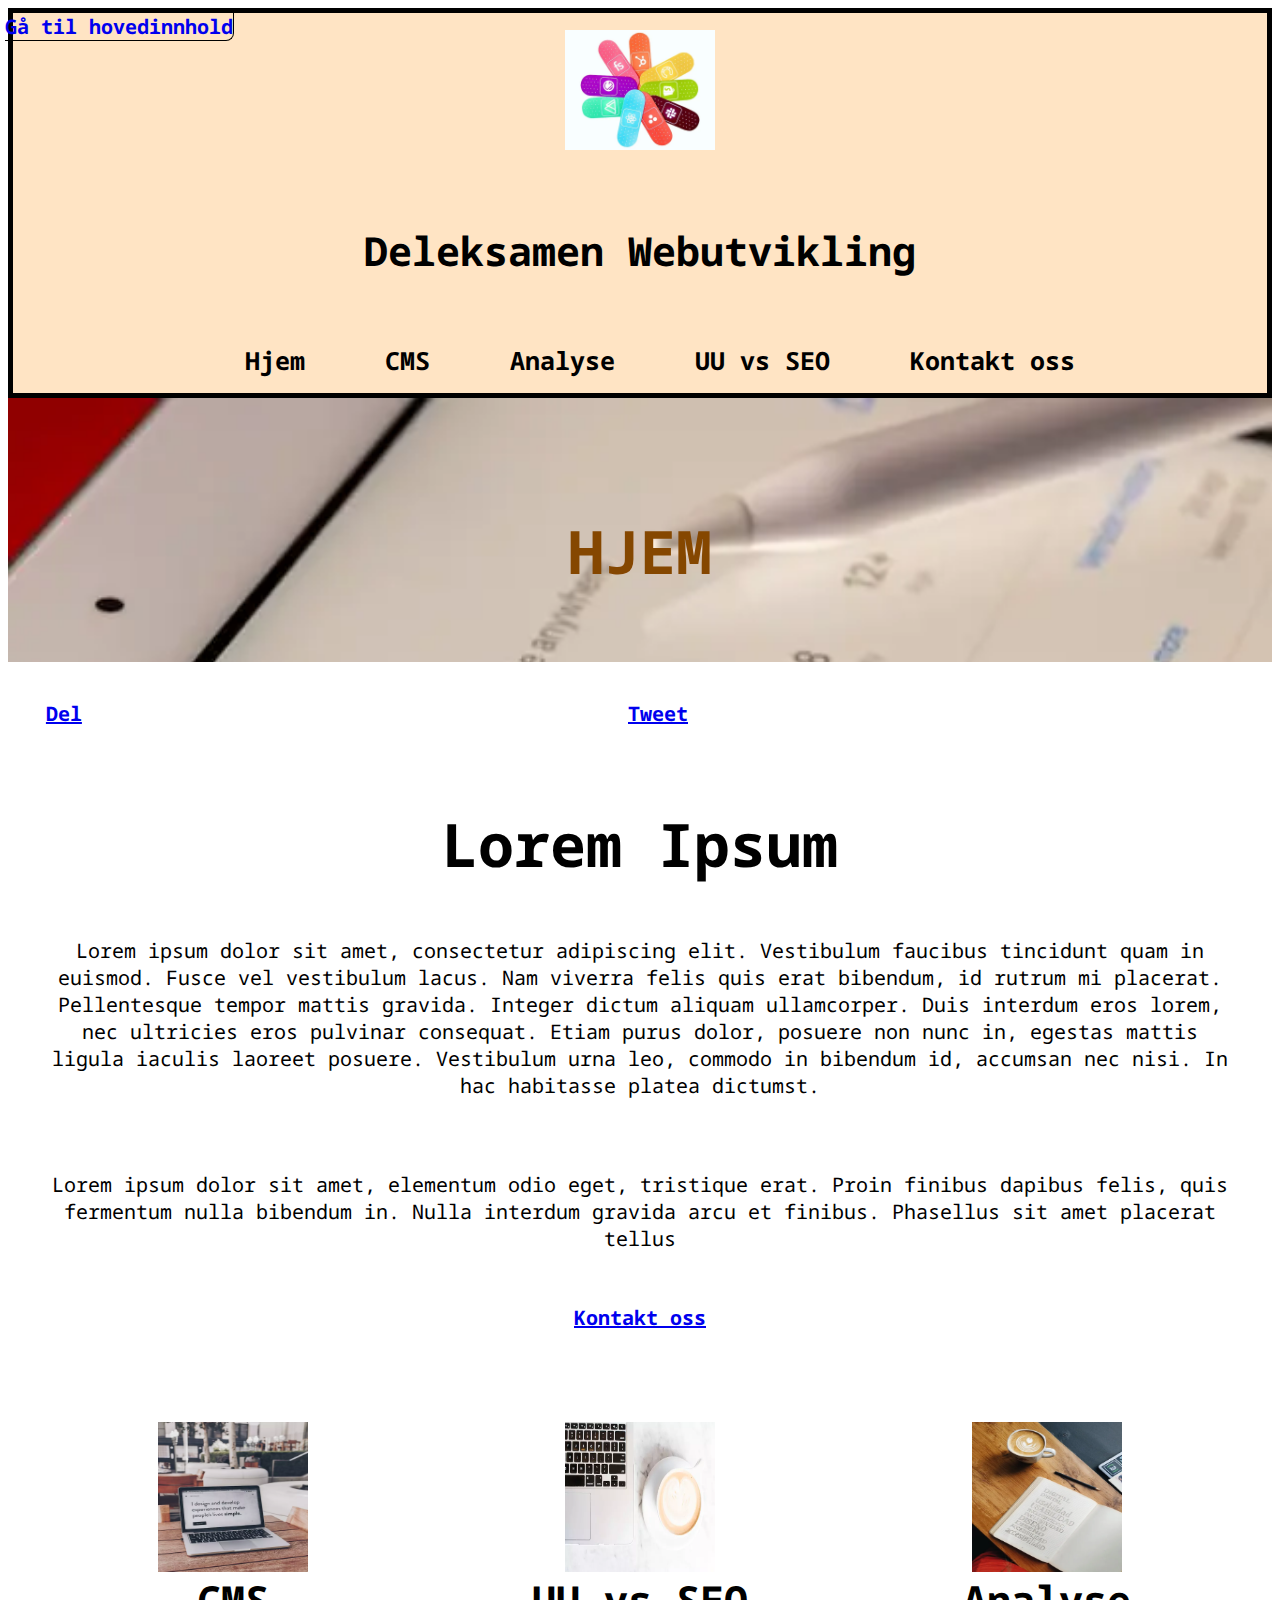
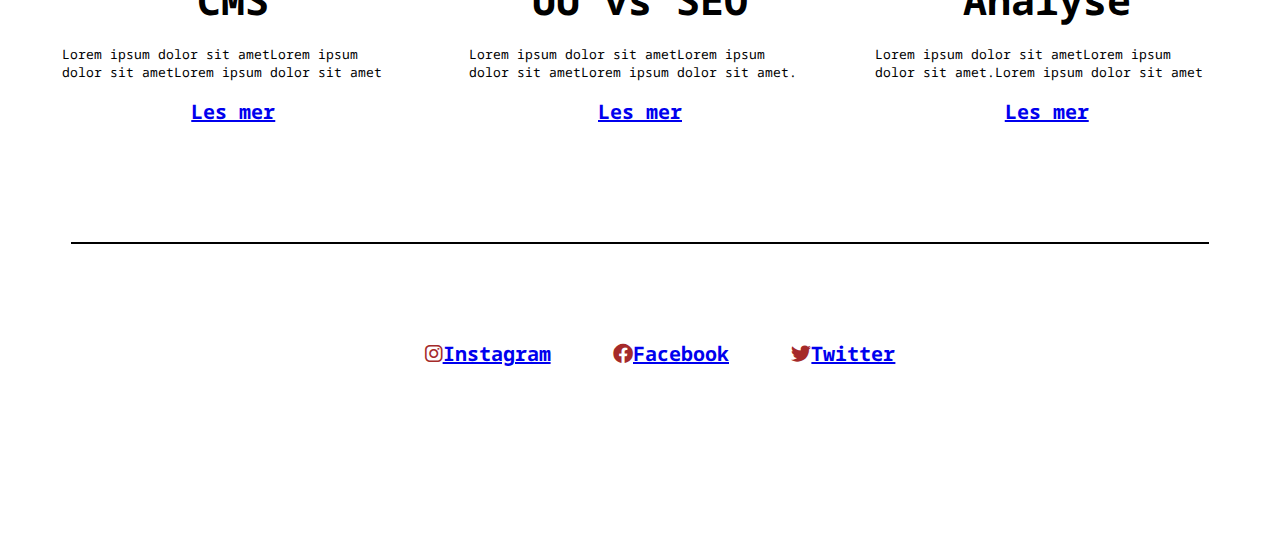
<file: index.html>
<!DOCTYPE html>
<html lang="nb">
<head>
    <meta charset="UTF-8">
    <meta http-equiv="X-UA-Compatible" content="IE=edge">
    <meta name="description" content="Deleksamen Webutvikling nettside">
    <meta name="keywords" content="CMS, UU, SEO">
    <meta name="viewport" content="width=device-width, initial-scale=1.0">
    <link rel="stylesheet" type="text/css" href="https://necolas.github.io/normalize.css/8.0.1/normalize.css">
    <link rel="preconnect" href="https://fonts.googleapis.com">
    <link rel="preconnect" href="https://fonts.gstatic.com" crossorigin>
    <!--La til denne linjen over, var glemt i del 2-->
    <link href="https://fonts.googleapis.com/css2?family=Noto+Sans+Mono&display=swap" rel="stylesheet">
    <link href="font/css/fontawesome.css" rel="stylesheet">
    <link href="font/css/brands.css" rel="stylesheet">
    <link href="font/css/solid.css" rel="stylesheet">
    <link href="font/css/regular.css" rel="stylesheet">
    <link rel="stylesheet" type="text/css" href="style.css">
    <script type="module" src="./index.js"></script>
    <!--https://stackoverflow.com/questions/24851824/how-long-does-it-take-for-github-page-to-show-changes-after-changing-index-html-->
<title>Deleksamen 2 Alexander Sperlin</title>
    <link rel="icon" type="image/png" href="./bildebank/favicon_io/favicon.ico">
    <!--Favicon lagt til overnfor-->
    <meta property="og:locale" content="nb_NO">
    <meta property="og:type" content="website">
    <meta property="og:title" content="Deleksamen Webutkling">
    <meta property="og:url" content="https://sperlini.github.io/index.html">
    <meta property="og:image" content="https://sperlini.github.io/bildebank/webp/webstacks-WbOR54pzvLM-unsplash.webp">
    <meta property="og:description" content="Forside til nettsted">
    <!--og metatags er overnfor for facebook, pinterest etc delingsknappene-->
    <meta name="twitter:title" content="Webutvikling Eksamen">
    <meta name="twitter:card" content="summary_large_image">
    <meta name="twitter:site" content="@alexasp">
    <meta name="twitter:description" content="Forside for Webutkling Eksamen">
    <meta name="twitter:image" content="https://sperlini.github.io/bildebank/webp/webstacks-WbOR54pzvLM-unsplash.webp">
    <!--twitter metatags ovenfor for twitter delingsknapp-->

</head>
<body>
    <script>
        window.fbAsyncInit = function() {
          FB.init({
            appId            : '3iFW8UqW',
            autoLogAppEvents : true,
            xfbml            : true,
            version          : 'v15.0'
          });
        };
        //https://developers.facebook.com/docs/javascript/quickstart/ for å ordne Facebook SDK for javascript. Kodebiten utenom appId er ikke laget av meg. 
      </script>
      
        
<div id="fb-root"></div>
<script async defer crossorigin="anonymous" src="https://connect.facebook.net/en_US/all.js" nonce="3iFW8UqW"></script>
    <!--Drev å mista deleknappen til facebook heletiden fordi facebook JS SDK er noe dårlige greier så måtte bytte linjen min fra /nb_NO/sdk.js#xfbml=1&version=v15.0 til /en_US/all.js https://stackoverflow.com/questions/23417208/facebook-like-button-return-x-frame-options-deny -->
    <!--Script for få facebookdeling knapp til å funke-->
    <script async defer src="//assets.pinterest.com/js/pinit.js"></script>
    <!--Script for å deling/lagre knapp for pinterest -->
    
    <div id="grid-container">
    <header id="top-header">  
        <h1>HJEM </h1>
    </header>
    <nav id="menybar">
        <a id="main-content" href="#maincontent">Gå til hovedinnhold</a>
        <h4><a href="index.html"><img src="bildebank/webp/webstacks-WbOR54pzvLM-unsplash.webp" alt="logo hjemmeside"></a></h4>
        <h2>Deleksamen Webutvikling</h2>
        <ul>
            <li><a href="index.html">Hjem</a></li>
            <li><a href="CMS.html">CMS</a></li>
            <li><a href="Analyse.html">Analyse</a></li>
            <li><a href="UUvsSEO.html">UU vs SEO</a></li>
            <li><a href="kontakt-oss.html">Kontakt oss</a></li>
        </ul>
    </nav>
    
    
        <main id="maincontent">
            <section id="sharebuttons">
                <div class="fb-share-button" data-href="https://sperlini.github.io/index.html" data-layout="button" data-size="large"><a target="_blank" href="https://www.facebook.com/sharer/sharer.php?u=https%3A%2F%2Fsperlini.github.io%2Findex.html&amp;src=sdkpreparse" class="fb-xfbml-parse-ignore">Del</a></div>
                <!--https://developers.facebook.com/docs/plugins/share-button/-->
                <a href="https://sperlini.github.io/index.html" class="twitter-share-button" data-size="large" data-lang="no" data-show-count="false">Tweet</a><script async src="https://platform.twitter.com/widgets.js" charset="utf-8"></script>
                <!--https://publish.twitter.com/?buttonLarge=on&buttonType=TweetButton&lang=no&widget=Button-->
                <div><a data-pin-do="buttonPin" data-pin-tall="true" data-pin-lang="en" href="https://www.pinterest.com/pin/create/button/?url=https%3A%2F%2Fsperlini.github.io%2Findex.html&media=https%3A%2F%2Fsperlini.github.io%2Fbildebank%2Fwebp%2Fwebstacks-WbOR54pzvLM-unsplash.webp&description=Next%20stop%3A%20Pinterest"></a></div>
                <!--https://developers.pinterest.com/tools/widget-builder/?type=pinit&buttonType=oneImage&embedType=html&tall=true&count=Select%20Pin%20count-->
            </section>
            <section>
                <h1 tabindex="0">Lorem Ipsum</h1>
                <p tabindex="0">
                    Lorem ipsum dolor sit amet, consectetur adipiscing elit. Vestibulum faucibus tincidunt quam in euismod. Fusce vel vestibulum lacus. Nam viverra felis quis erat bibendum, id rutrum mi placerat. Pellentesque tempor mattis gravida. Integer dictum aliquam ullamcorper. Duis interdum eros lorem, nec ultricies eros pulvinar consequat. Etiam purus dolor, posuere non nunc in, egestas mattis ligula

                    iaculis laoreet posuere. Vestibulum urna leo, commodo in bibendum id, accumsan nec nisi. In hac habitasse platea dictumst. 
                </p>
                
                <p tabindex="0">
                    
                    Lorem ipsum dolor sit amet, elementum odio eget, tristique erat.
                    Proin finibus dapibus felis, quis fermentum nulla bibendum in. Nulla interdum gravida arcu et finibus. Phasellus sit amet placerat tellus

                </p>
                    
                    <a href="Kontakt-oss.html">Kontakt oss</a>
                
            </section>
            <section>
                <!--Fikk en warning etter validate på h3, warning var som følgende: 
                    "Section lacks heading. Consider using h2-h6 elements to add identifying headings to all sections, or else use a div element instead for any cases where no heading is needed"
                    Jeg velger å ignorere denne warning, siden jeg ikke ønsker noen h2-h6 elementer her eller div element. Jeg er klar over warningen, men det er ikke en rød error så det er greit å ignorere det?. -AS -->
                <article id="article-1">
                    <a href="CMS.html"><img src="./bildebank/webp/ben-kolde-bs2Ba7t69mM-unsplash.webp" alt="#" aria-label="trykk på bildet for gå til artikkelen CMS"></a>
                        <h3 tabindex="0">CMS</h3>
                        <h4 tabindex="0">Lorem ipsum dolor sit ametLorem ipsum dolor sit ametLorem ipsum dolor sit amet</h4>
                        <a href="CMS.html" aria-label="trykk på les mer for å komme til CMS artikkelen">Les mer</a>
                    
                </article>
                <article id="article-2">
                    <a href="UUvsSEO.html"><img src="./bildebank/webp/kirsten-drew-Teo3_ha3YI0-unsplash.webp" alt="#" aria-label="trykk på bildet for å gå til artikklen UU vs SEO"></a>
                        <h3 tabindex="0">UU vs SEO</h3>
                        <h4 tabindex="0">Lorem ipsum dolor sit ametLorem ipsum dolor sit ametLorem ipsum dolor sit amet.</h4>
                        
                        <a href="UUvsSEO.html" aria-label="Trykk på les mer for å komme til artikklen UU vs SEO">Les mer</a>
                
                </article>
                <article id="article-3">
                    <a href="Analyse.html"><img src="./bildebank/webp/melisa-hildt-aV2uMw3zfwQ-unsplash.webp" alt="#" aria-label="trykk på bildet for å komme til artikklen analyse"></a>
                            <h3 tabindex="0">Analyse</h3>
                            <h4 tabindex="0">Lorem ipsum dolor sit ametLorem ipsum dolor sit amet.Lorem ipsum dolor sit amet</h4>
                             
                            <a href="Analyse.html" aria-label="trykk på les mer for å komme til artikkelen analyse">Les mer</a>
                    
                    </article>
                    
            </section>
        </main>

    


    
            <footer>
                    <ul>
                        <li><a href="https://www.hiof.no/"><i class="fa-brands fa-instagram"></i>Instagram</a></li>
                        <li><a href="https://www.hiof.no/"><i class="fa-brands fa-facebook"></i>Facebook</a></li>
                        <li><a href="https://www.hiof.no/"><i class="fa-brands fa-twitter"></i>Twitter</a></li>
                    </ul>
        
        
            </footer>
        </div>    
        
        <script async defer src="//assets.pinterest.com/js/pinit.js"></script>
            <!--Script for å deling/lagre knapp for pinterest --> 
    </body>
</html>
</file>
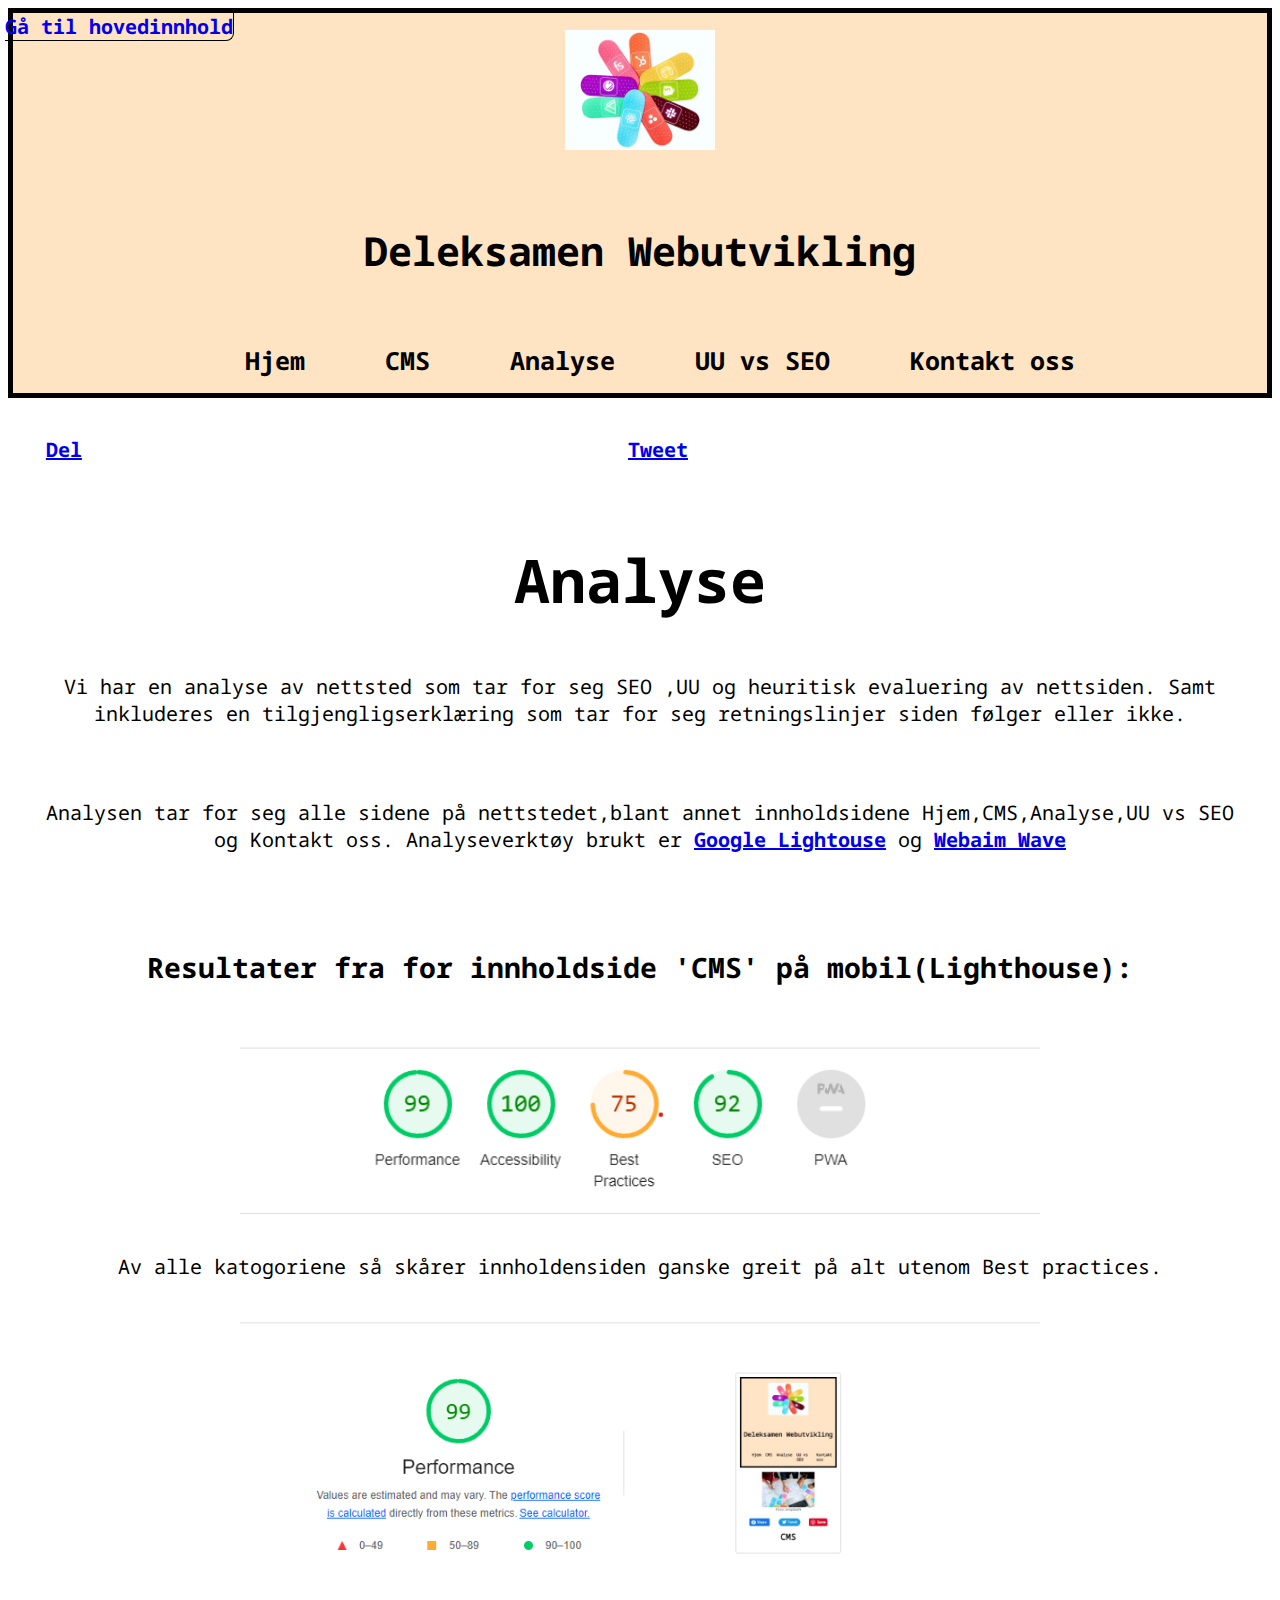
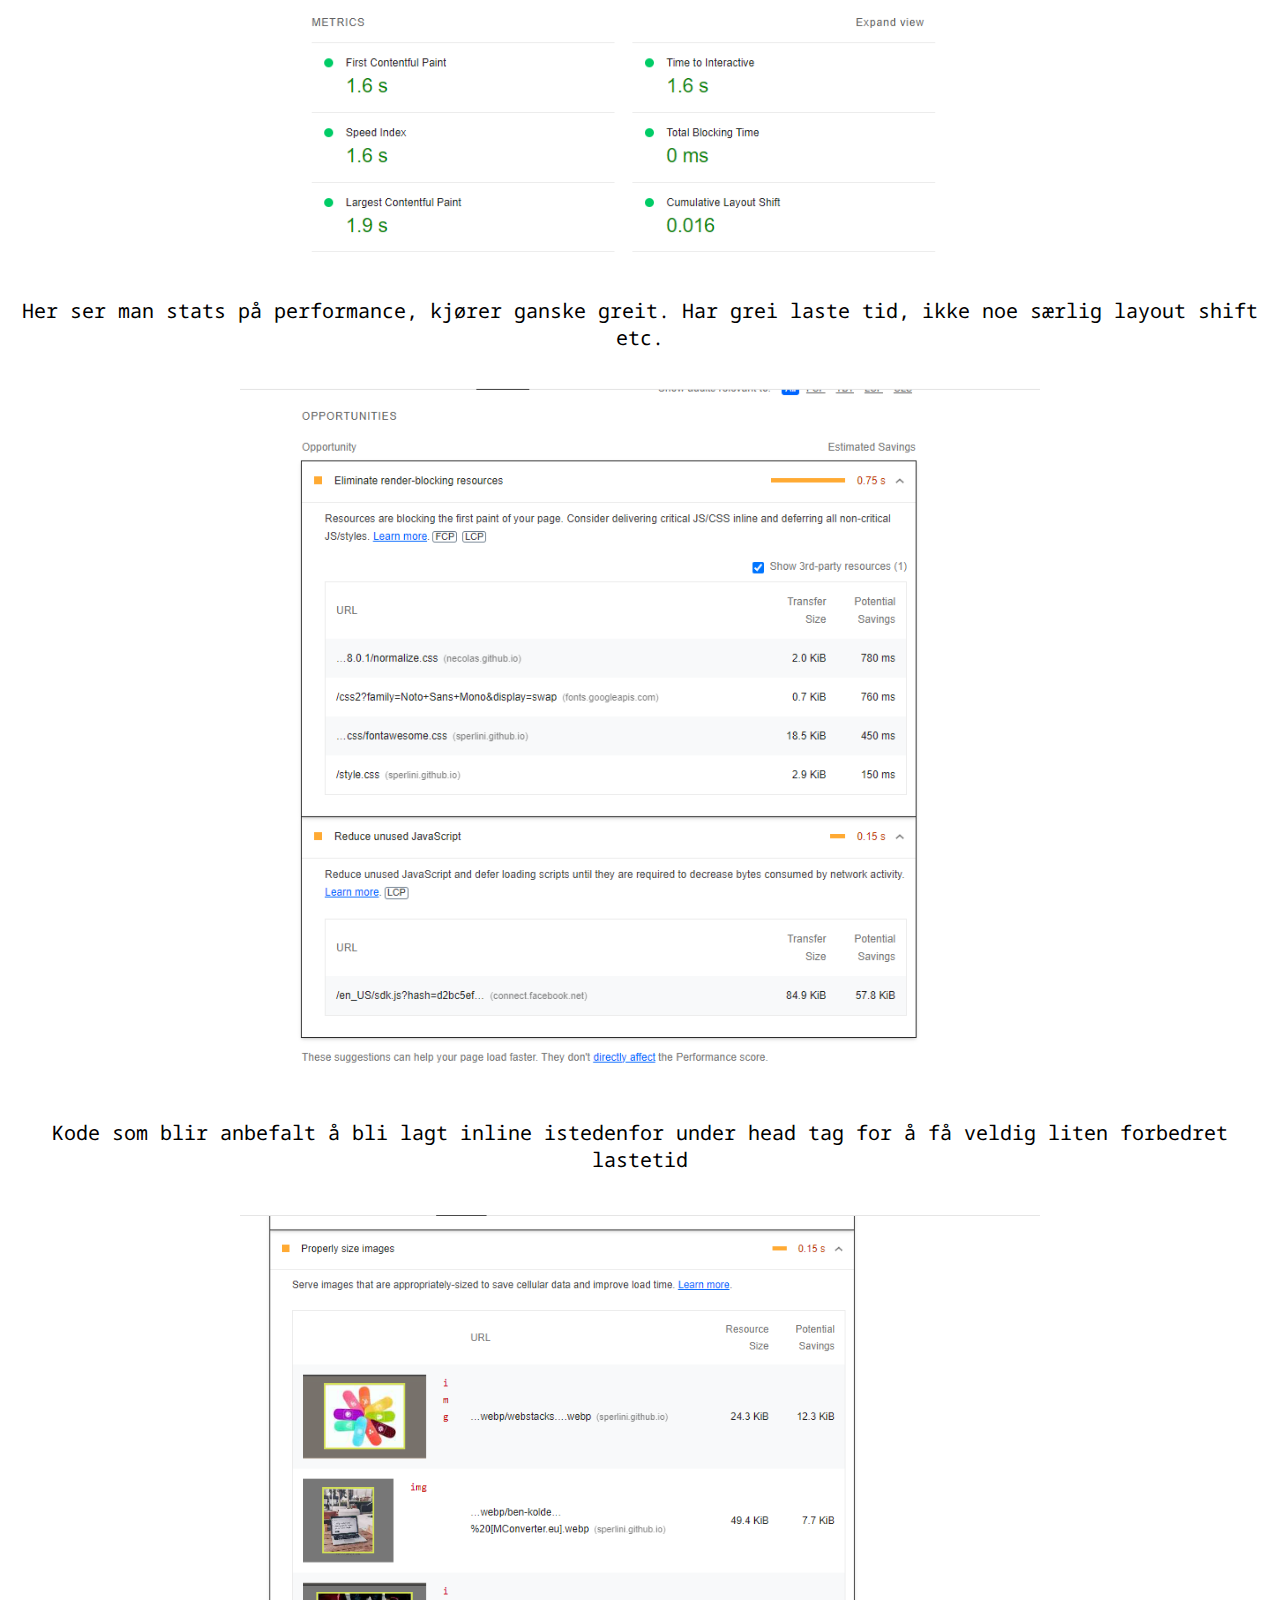
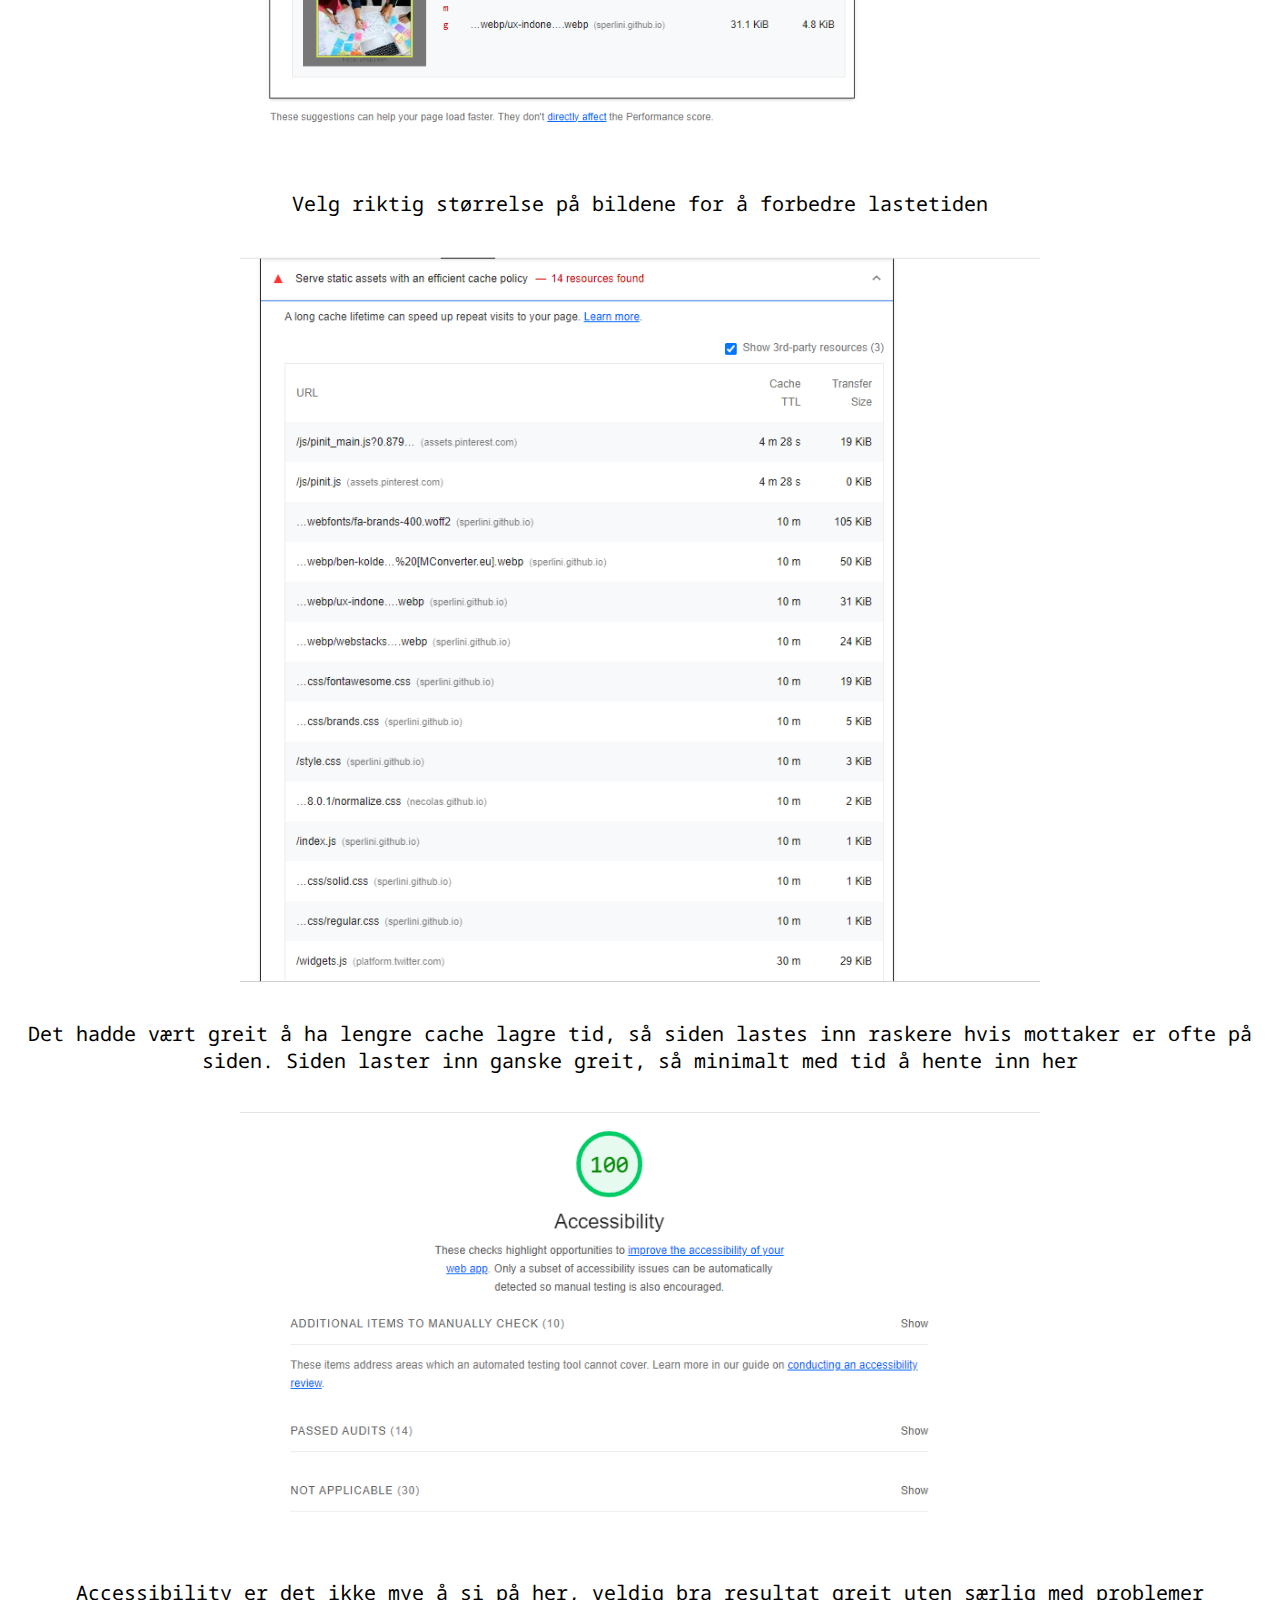
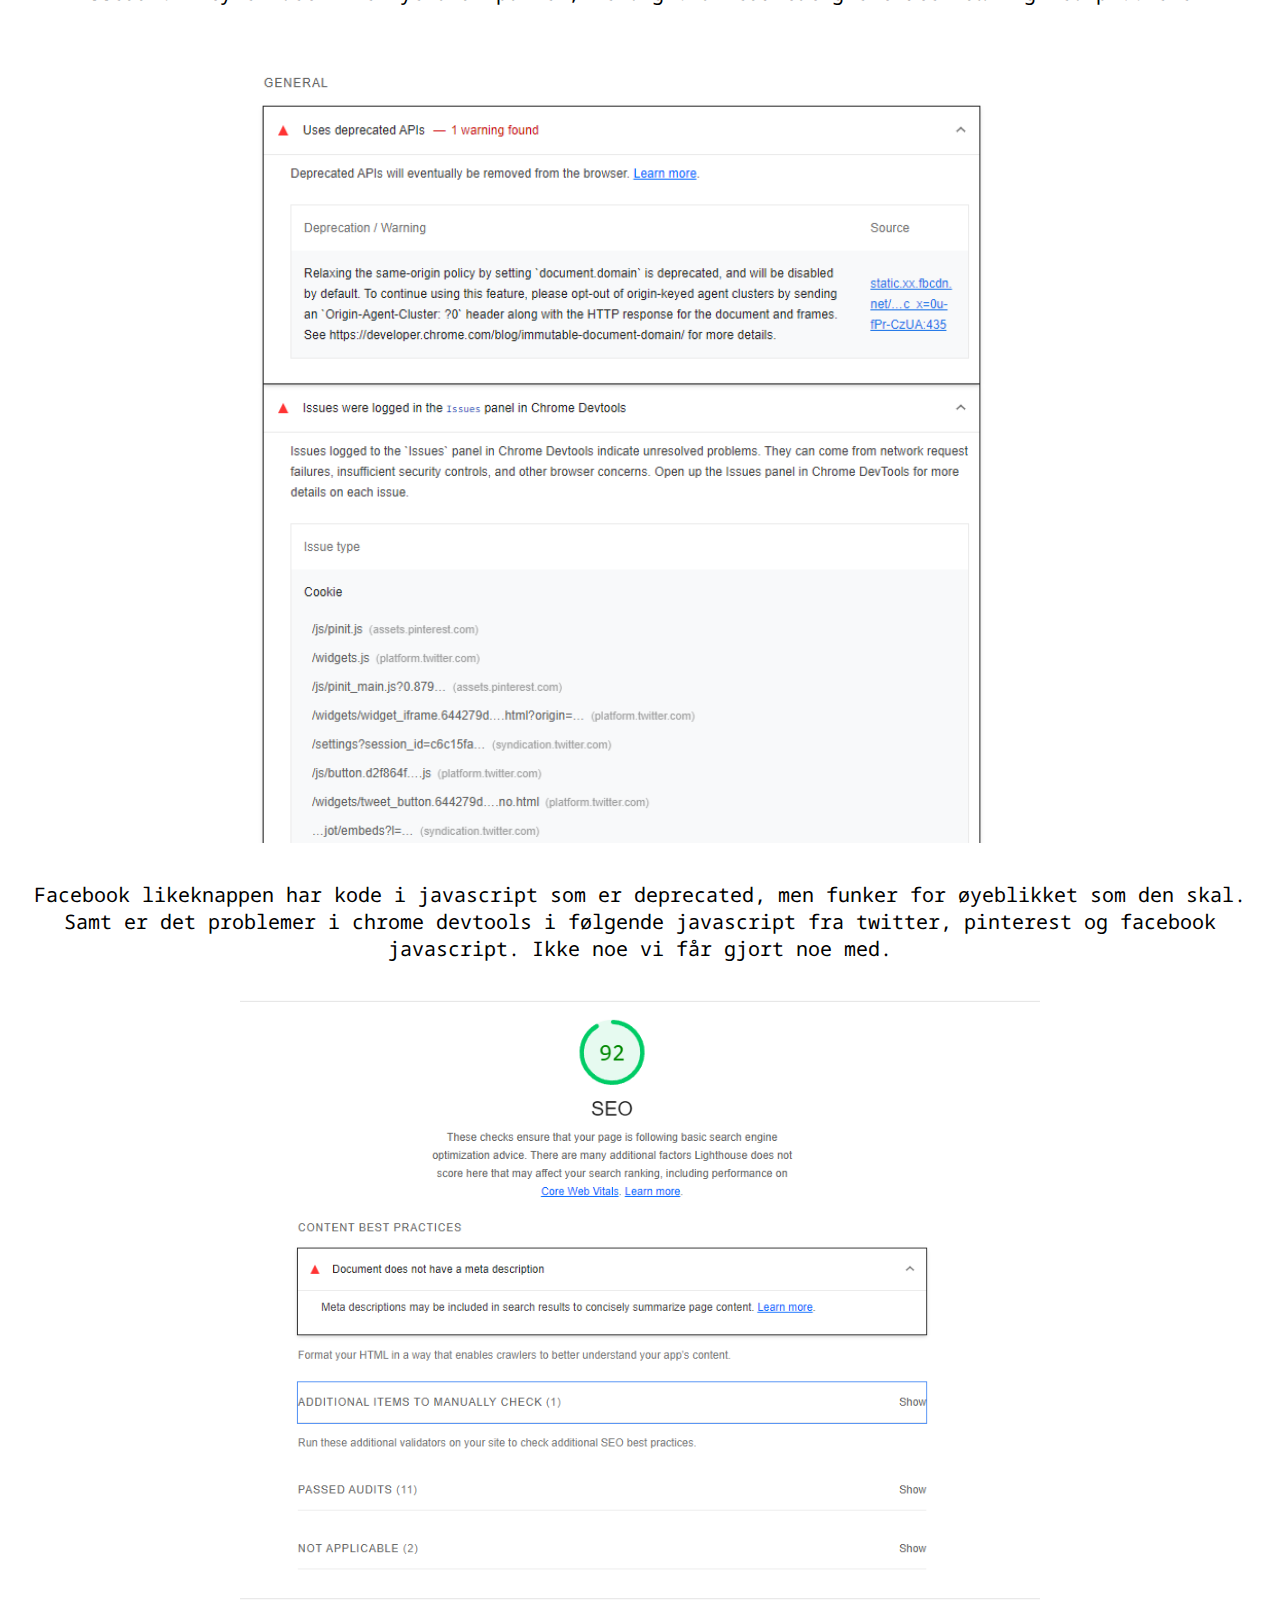
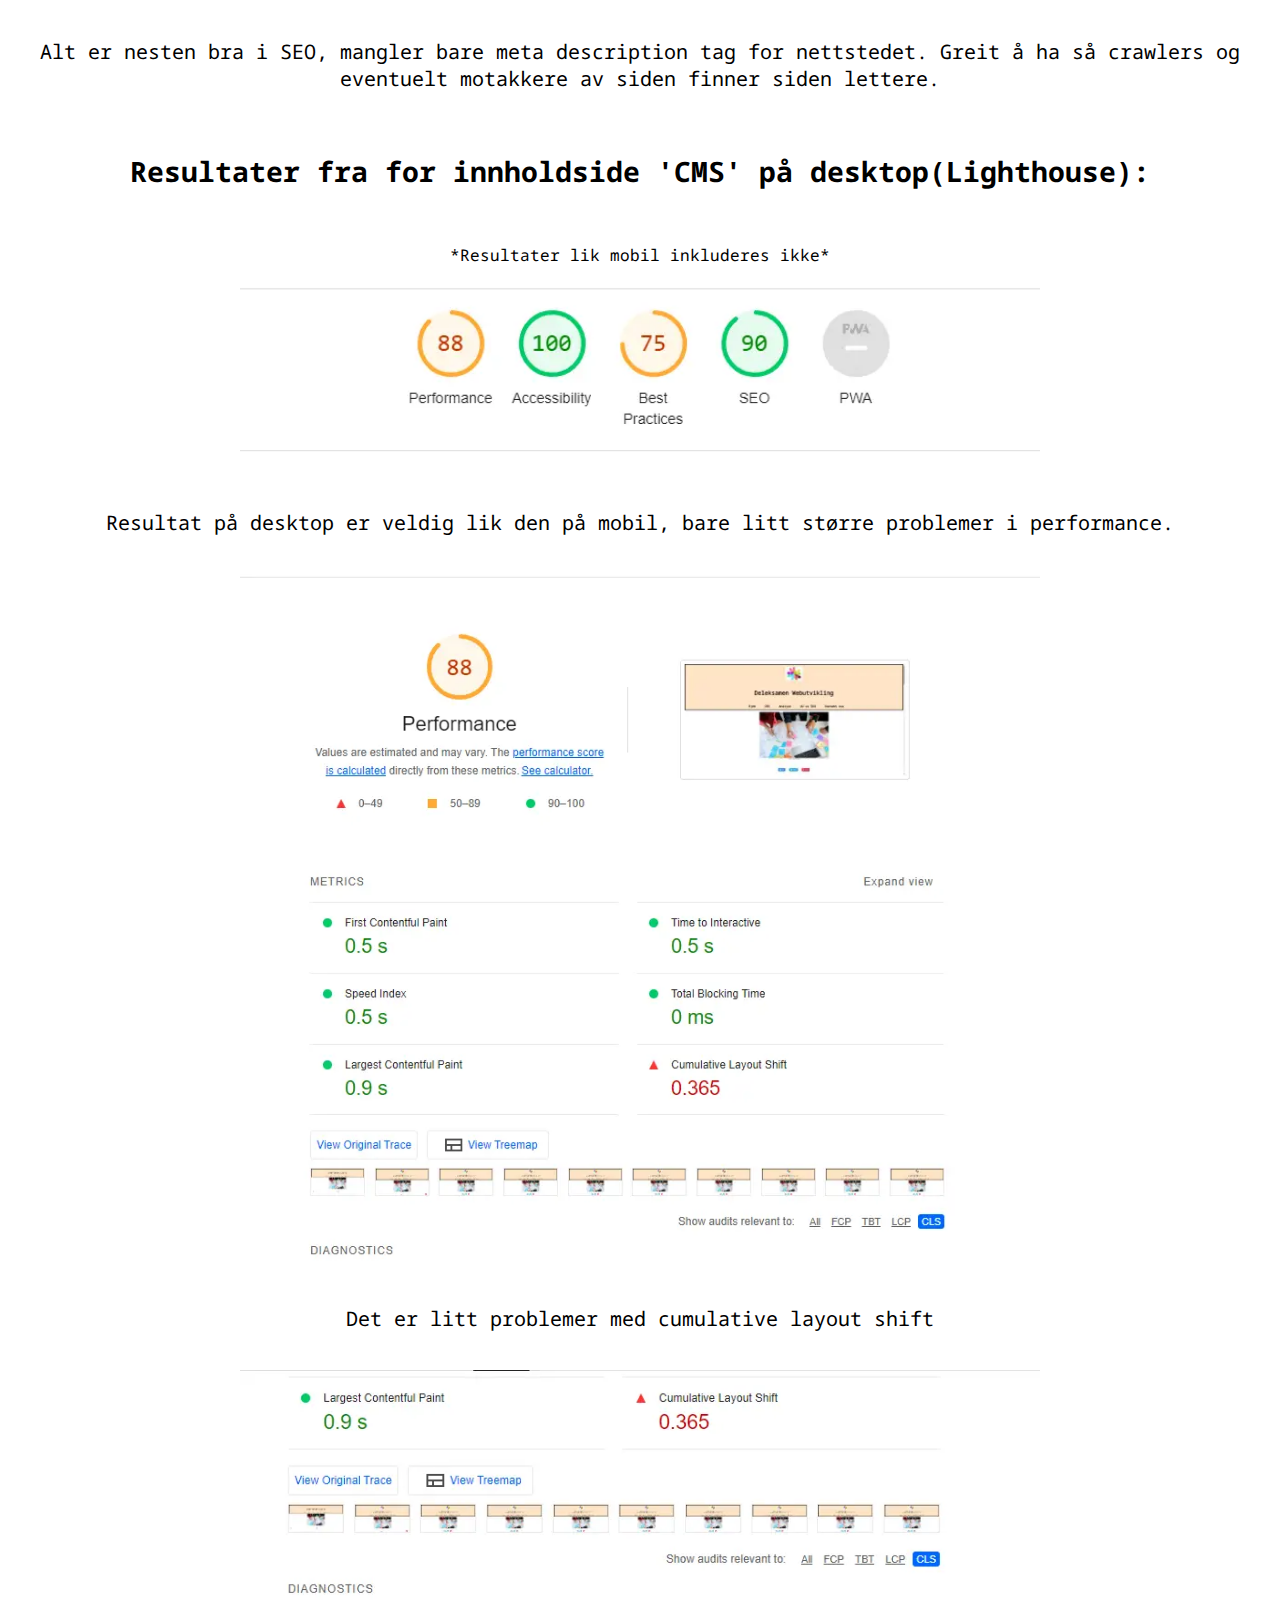
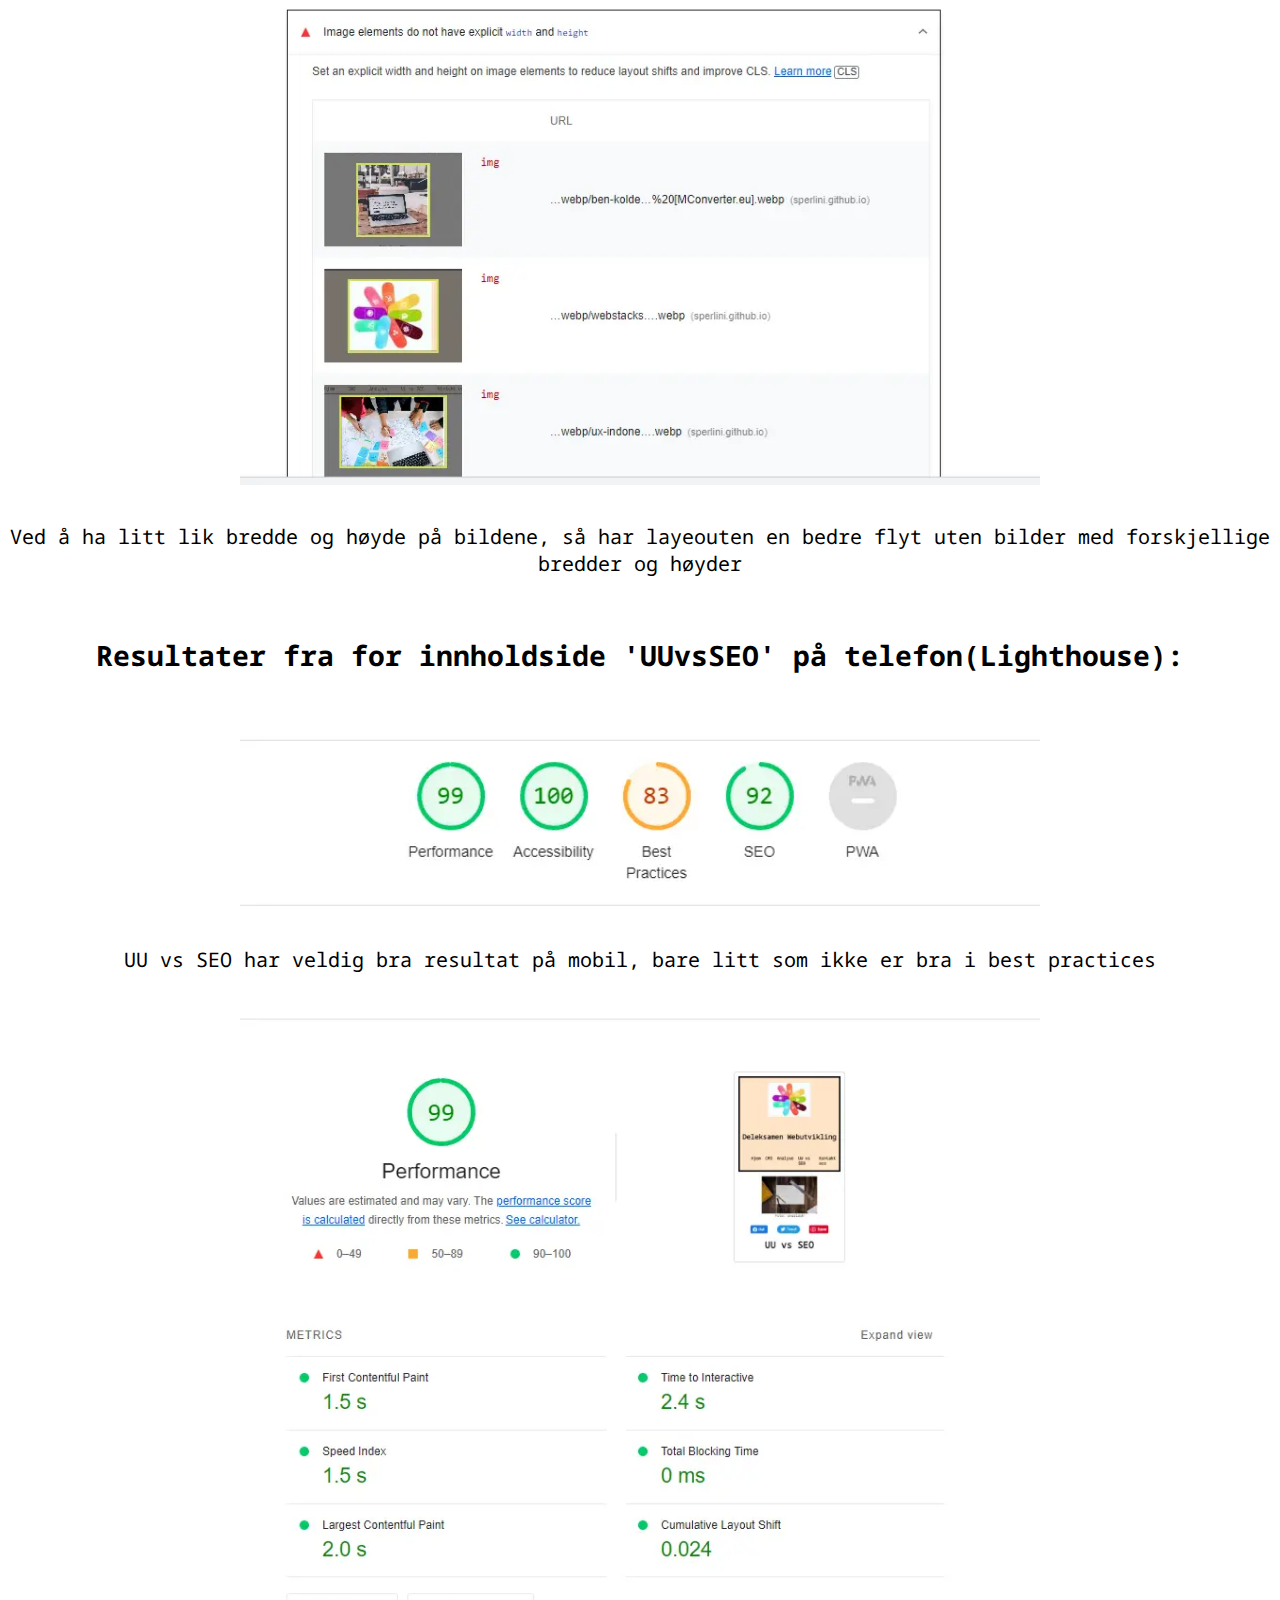
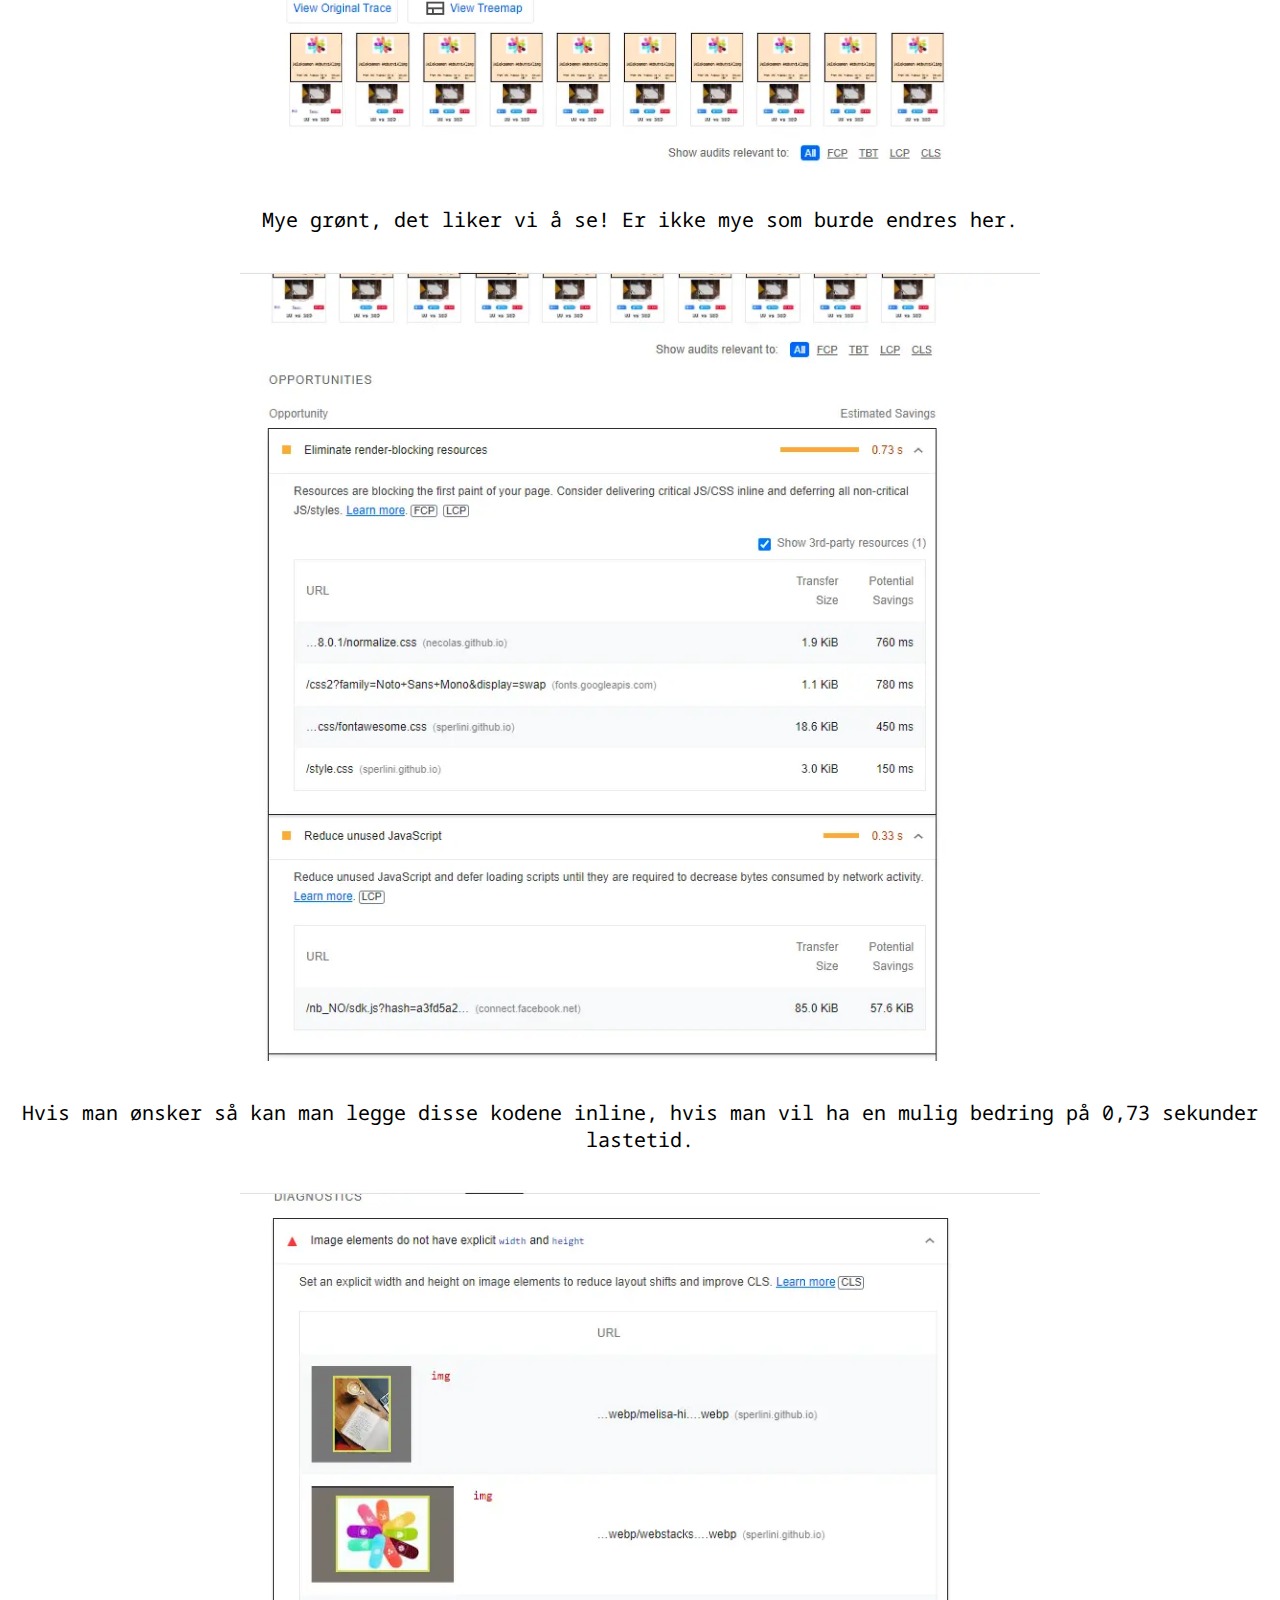
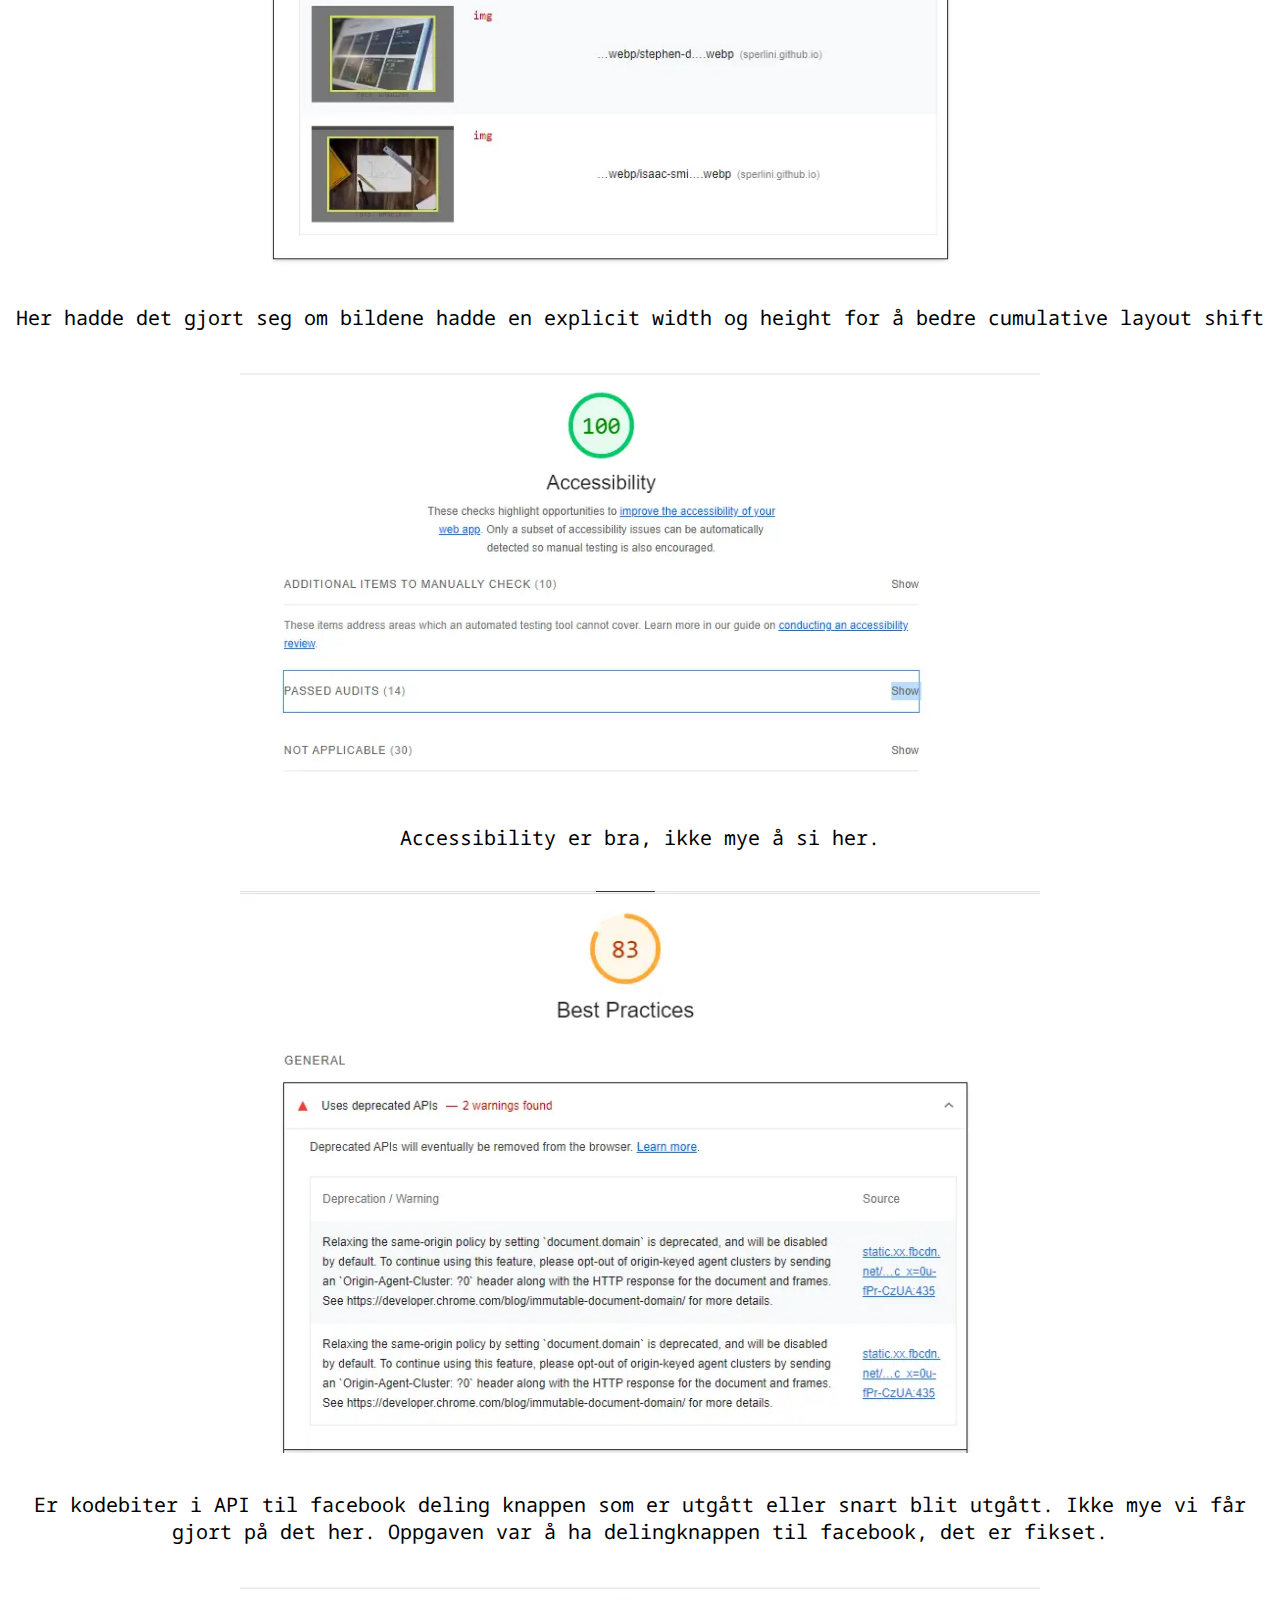
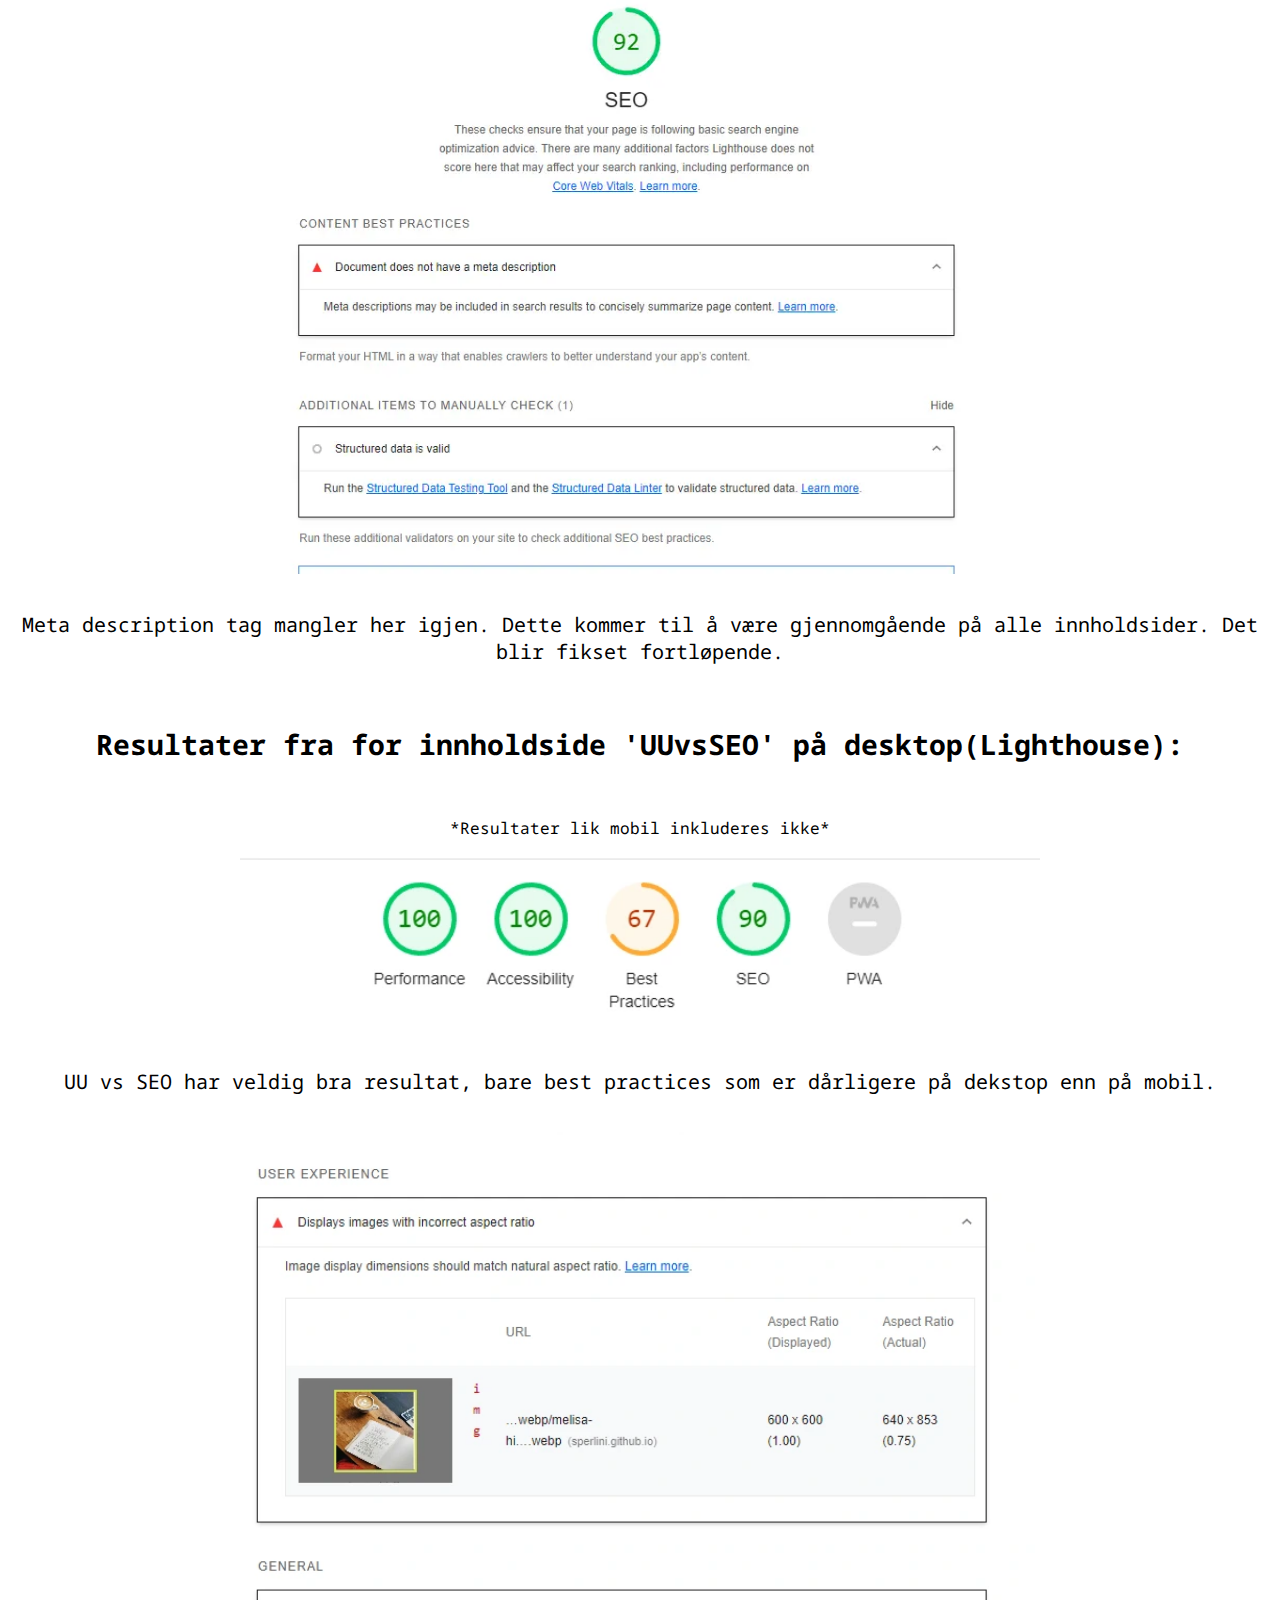
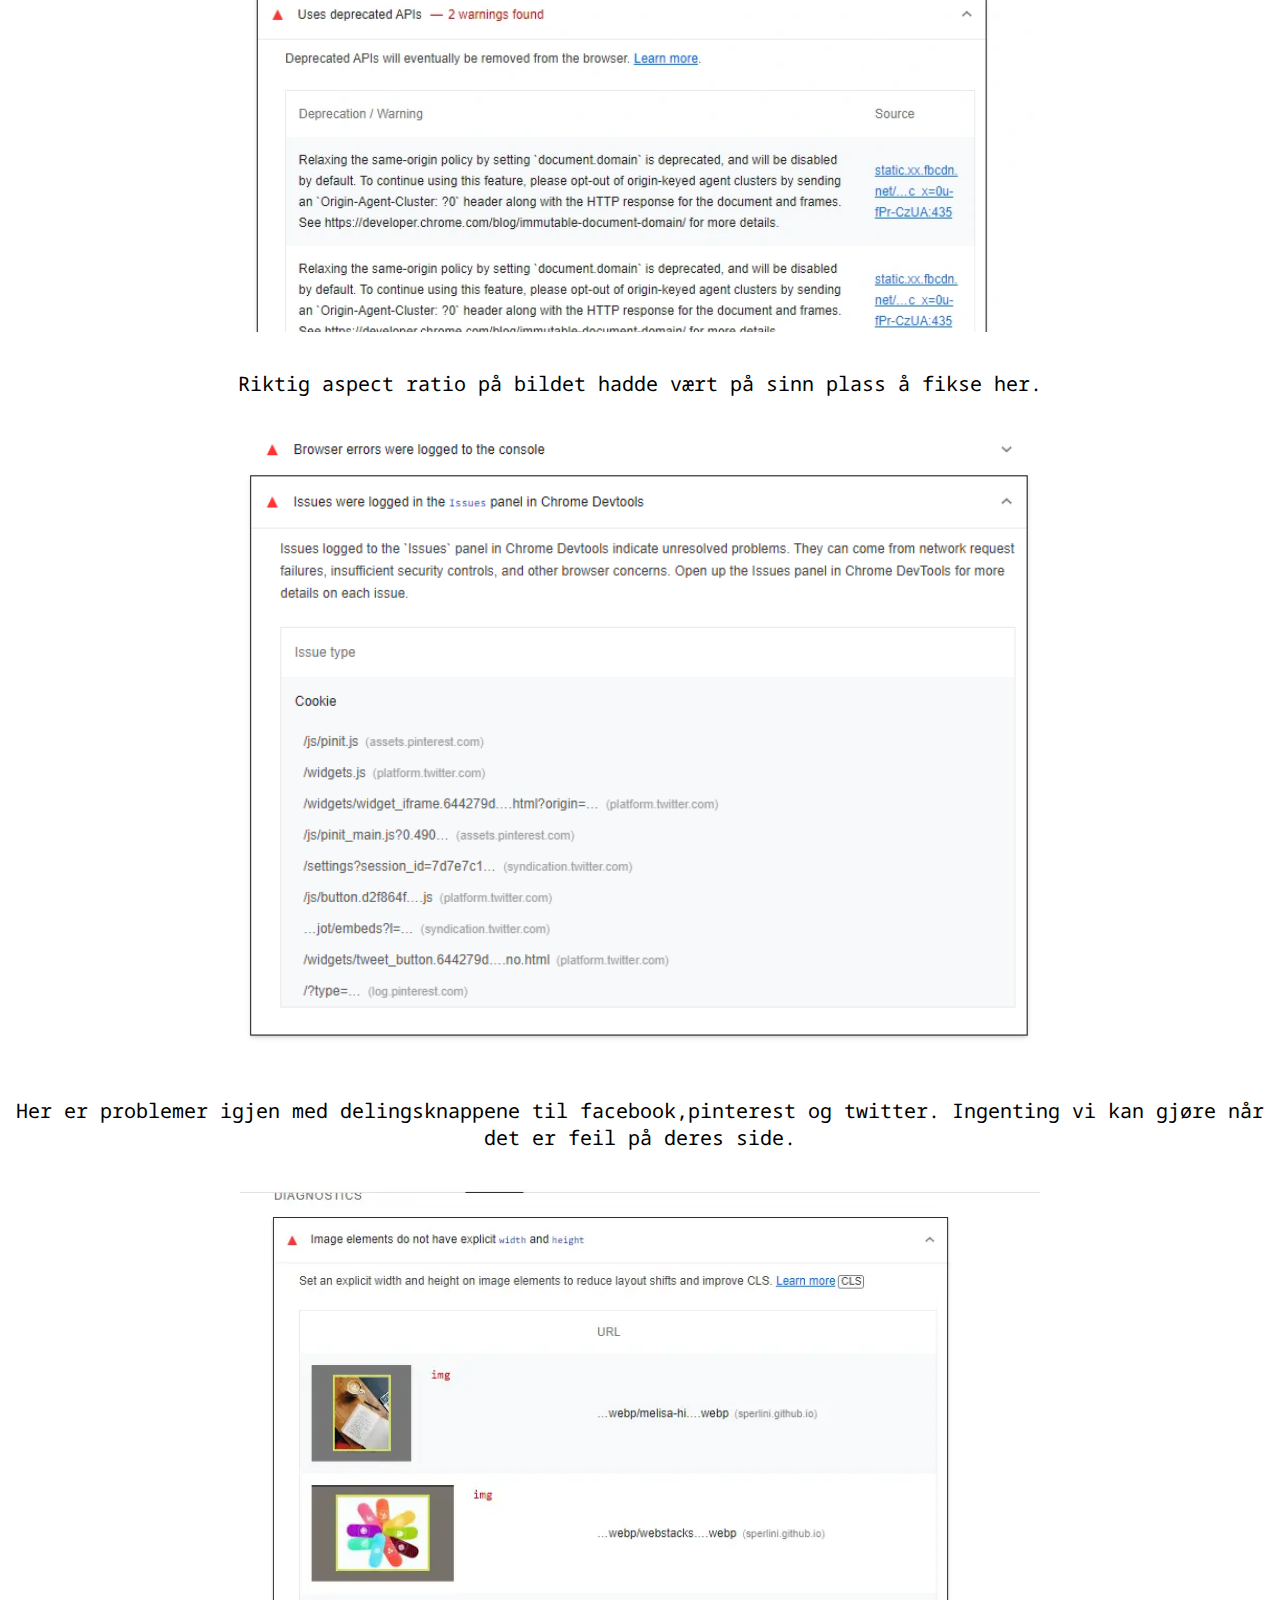
<file: Analyse.html>
<!DOCTYPE html>
<html lang="nb">
    <head>
        <meta charset="UTF-8">
        <meta http-equiv="X-UA-Compatible" content="IE=edge">
        <meta name="description" content="Analyse og tilgjengligserklæring nettside Webutvikling eksamen">
        <meta name="keywords" content="Analyse, tilgjengligserklæring">
        <meta name="viewport" content="width=device-width, initial-scale=1.0">
        <link rel="stylesheet" type="text/css" href="https://necolas.github.io/normalize.css/8.0.1/normalize.css">
        <link rel="preconnect" href="https://fonts.googleapis.com">
        <link rel="preconnect" href="https://fonts.gstatic.com" crossorigin>
        <!--La til denne linjen over, var glemt i del 2-->
        <link href="https://fonts.googleapis.com/css2?family=Noto+Sans+Mono&display=swap" rel="stylesheet">
        <link href="font/css/fontawesome.css" rel="stylesheet">
        <link href="font/css/brands.css" rel="stylesheet">
        <link href="font/css/solid.css" rel="stylesheet">
        <link href="font/css/regular.css" rel="stylesheet">
        <link rel="stylesheet" type="text/css" href="style.css">
        <script type="module" src="./index.js"></script>
    <title>Analyse</title>
    <link rel="icon" type="image/png" href="./bildebank/favicon_io/favicon.ico">
        <meta property="og:locale" content="nb_NO">
        <meta property="og:type" content="article">
        <meta property="og:title" content="Analyse">
        <meta property="og:url" content="https://sperlini.github.io/Analyse.html">
        <meta property="og:image" content="https://sperlini.github.io/bildebank/webp/webstacks-WbOR54pzvLM-unsplash.webp">
        <meta property="og:description" content="Analyse av nettsted og tilgjengelighetserklæring">
        <!--og metatags er overnfor for facebook, pinterest etc delingsknappene-->
        <meta name="twitter:title" content="Analyse">
        <meta name="twitter:card" content="summary_large_image">
        <meta name="twitter:site" content="@alexasp">
        <meta name="twitter:description" content="Analyse av nettsted og endringer gjort utifra resultat av analyse">
        <meta name="twitter:image" content="https://sperlini.github.io/bildebank/webp/webstacks-WbOR54pzvLM-unsplash.webp">
        <!--twitter metatags ovenfor for twitter delingsknapp-->
</head>
<body>
    <script>
        window.fbAsyncInit = function() {
          FB.init({
            appId            : 'bdhp0Oi1',
            autoLogAppEvents : true,
            xfbml            : true,
            version          : 'v15.0'
          });
        };
        //https://developers.facebook.com/docs/javascript/quickstart/ for å ordne Facebook SDK for javascript. 
      </script>

    <div id="fb-root"></div>
    <script async defer crossorigin="anonymous" src="https://connect.facebook.net/en_US/all.js" nonce="3iFW8UqW"></script>
    <!--Drev å mista deleknappen til facebook heletiden fordi facebook JS SDK er noe dårlige greier så måtte bytte linjen min fra /nb_NO/sdk.js#xfbml=1&version=v15.0 til /en_US/all.js https://stackoverflow.com/questions/23417208/facebook-like-button-return-x-frame-options-deny -->
    <!--Script for få facebookdeling knapp til å funke-->
    <script async defer src="//assets.pinterest.com/js/pinit.js"></script>
    <!--Script for å deling/lagre knapp for pinterest -->
    
    <div id="grid-container"></div>
    <nav>
        <a id="main-content" href="#maincontent">Gå til hovedinnhold</a>
        <h4><a href="index.html"><img src="bildebank/webp/webstacks-WbOR54pzvLM-unsplash.webp"  alt="logo hjemmeside"></a></h4>
        <h2>Deleksamen Webutvikling</h2>
        <ul>
            <li><a href="index.html">Hjem</a></li>
            <li><a href="CMS.html">CMS</a></li>
            <li><a href="Analyse.html">Analyse</a></li>
            <li><a href="UUvsSEO.html">UU vs SEO</a></li>
            <li><a href="Kontakt-oss.html">Kontakt oss</a></li>
        </ul>
    </nav>
<main id="maincontent">
    <section id="sharebuttons">
        <div class="fb-share-button" data-href="https://sperlini.github.io/Analyse.html" data-layout="button" data-size="large"><a target="_blank" href="https://www.facebook.com/sharer/sharer.php?u=https%3A%2F%2Fsperlini.github.io%2FAnalyse.html&amp;src=sdkpreparse" class="fb-xfbml-parse-ignore">Del</a></div>
        <!--https://developers.facebook.com/docs/plugins/share-button/-->
        <a href="https://sperlini.github.io/UUvsSEO.html" class="twitter-share-button" data-size="large" data-lang="no" data-show-count="false">Tweet</a><script async src="https://platform.twitter.com/widgets.js" charset="utf-8"></script>
        <!--https://publish.twitter.com/?buttonLarge=on&buttonType=TweetButton&lang=no&widget=Button-->
        <div><a data-pin-do="buttonPin" data-pin-count="Select Pin count--" data-pin-tall="true" data-pin-lang="en" href="https://www.pinterest.com/pin/create/button/?url=https%3A%2F%2Fsperlini.github.io%2FAnalyse.html&media=https%3A%2F%2Fsperlini.github.io%2Fbildebank%2Fwebp%2Fwebstacks-WbOR54pzvLM-unsplash.webp&description=Next%20stop%3A%20Pinterest"></a></div>
        <!--https://developers.pinterest.com/tools/widget-builder/?type=pinit&buttonType=oneImage&embedType=html&tall=true&count=Select%20Pin%20count-->
    </section>
        <section>
        <h1 id="header-center"> Analyse</h1>
        <p tabindex="0"> Vi har en analyse av nettsted som tar for seg SEO ,UU og heuritisk evaluering av nettsiden. Samt inkluderes en tilgjengligserklæring som tar for seg retningslinjer siden følger eller ikke.</p>
        
        <p tabindex="0">Analysen tar for seg alle sidene på nettstedet,blant annet innholdsidene Hjem,CMS,Analyse,UU vs SEO og Kontakt oss. Analyseverktøy brukt er <a href="https://chrome.google.com/webstore/detail/lighthouse/blipmdconlkpinefehnmjammfjpmpbjk" aria-label="link for å komme til google lighthouse google utvidelse brukt"><span lang="en">Google Lightouse</span></a> og <a href="https://wave.webaim.org/" aria-label="link for å komme til webaim wave validator nettside"><span lang="en">Webaim Wave</span></a></p>
    </section>
   
        <section>
            <h2 tabindex="0">Resultater fra for innholdside 'CMS' på mobil<span lang="en">(Lighthouse):</span></h2>
        </section>

        <figure><img tabindex="0" class="object-fit-cover" src="./bildebank/Analysebilder/CMS-mobil-score-total-.webp" alt="CMS på mobile full resultat"></figure>
        <section class="infoArticle">
            <p tabindex="0"> Av alle katogoriene så skårer innholdensiden ganske greit på alt utenom <span lang="en">Best practices</span>. </p>
        </section>

        <figure><img tabindex="0" class="object-fit-cover" src="./bildebank/Analysebilder/CMS-performance-stats.webp" alt="CMS performance på mobile"></figure>
        <section class="infoArticle">
            <p tabindex="0"> Her ser man <span lang="en">stats</span> på <span lang="en">performance</span>, kjører ganske greit. Har grei laste tid, ikke noe særlig layout shift etc. </p>
        </section>
        
        <figure><img tabindex="0" class="object-fit-cover" src="./bildebank/Analysebilder/muligheter-cms-mobil-.webp" alt="CMS på mobile muligheter"></figure>
        <section class="infoArticle">
            <p tabindex="0"> Kode som blir anbefalt å bli lagt inline istedenfor under head tag for å få veldig liten forbedret lastetid </p>
        </section>

        <figure><img tabindex="0" class="object-fit-cover" src="./bildebank/Analysebilder/cms-mobil-properly-size-images-.webp" alt="CMS på mobile size images properly "></figure>
        <section class="infoArticle">
            <p tabindex="0">Velg riktig størrelse på bildene for å forbedre lastetiden</p>
        </section>
        
        <figure><img tabindex="0" class="object-fit-cover" src="./bildebank/Analysebilder/cms-mobil-serve-static-assets-.webp" alt="CMS static assets resultat på mobile"></figure>
        <section class="infoArticle">
            <p tabindex="0">Det hadde vært greit å ha lengre <span lang="en">cache</span> lagre tid, så siden lastes inn raskere hvis mottaker er ofte på siden. Siden laster inn ganske greit, så minimalt med tid å hente inn her</p>
        </section>

        <figure><img tabindex="0" class="object-fit-cover" src="./bildebank/Analysebilder/cms-accessibility-mobil-.webp" alt="CMS Accessibility på mobile resultat"></figure>
        <section class="infoArticle">
            <p tabindex="0"><span lang="en">Accessibility</span> er det ikke mye å si på her, veldig bra resultat greit uten særlig med problemer</p>
        </section>

        <figure><img tabindex="0" class="object-fit-cover" src="./bildebank/Analysebilder/cms-mobile-best-practices-.webp" alt="CMS på mobile Best practices"></figure>
        <section class="infoArticle">
            <p tabindex="0"> Facebook likeknappen har kode i javascript som er <span lang="en">deprecated</span>, men funker for øyeblikket som den skal. Samt er det problemer i chrome devtools i følgende javascript fra twitter, pinterest og facebook javascript. Ikke noe vi får gjort noe med.</p>
        </section>

        <figure><img tabindex="0" class="object-fit-cover" src="./bildebank/Analysebilder/cms-mobile-seo.webp" alt="CMS på mobile SEO"></figure>
        <section class="infoArticle">
            <p tabindex="0"> Alt er nesten bra i SEO, mangler bare <span lang="en">meta description tag</span> for nettstedet. Greit å ha så crawlers og eventuelt motakkere av siden finner siden lettere. </p>
        </section>
        
        <section>
        <h2 class="headerCenter">Resultater fra for innholdside 'CMS' på desktop<span lang="en">(Lighthouse)</span>:</h2>
        </section>
        <p class="infoAnalyse">*Resultater lik mobil inkluderes ikke*</p>
        <figure><img tabindex="0" class="object-fit-cover" src="./bildebank/Analysebilder/CMS-desktop-score-total.webp" alt="CMS desktop resultat"></figure>
        <section class="infoArticle">
            <p tabindex="0"> Resultat på desktop er veldig lik den på mobil, bare litt større problemer i <span lang="en">performance</span>.</p>
        </section>
        <figure><img tabindex="0" class="object-fit-cover" src="./bildebank/Analysebilder/CMS-desktop-performance.webp" alt="CMS performance på desktop"></figure>
        <section class="infoArticle">
            <p tabindex="0"> Det er litt problemer med <span lang="en">cumulative layout shift</span> </p>
        </section>
        <figure><img tabindex="0" class="object-fit-cover" src="./bildebank/Analysebilder/cms-desktop-image-explicit-width-height.webp" alt="CMS explicit width height endrings forsklag på desktop "></figure>
        <section class="infoArticle">
            <p tabindex="0"> Ved å ha litt lik bredde og høyde på bildene, så har layeouten en bedre flyt uten bilder med forskjellige bredder og høyder  </p>
        </section>
        
        
        <section>
        <h2 class="headerCenter">Resultater fra for innholdside 'UUvsSEO' på telefon<span lang="en">(Lighthouse)</span>:</h2>
        </section>
        <figure><img tabindex="0" class="object-fit-cover" src="./bildebank/Analysebilder/UUvsSEO-mobile-score-total.webp" alt="UU vs SEO resultat på mobile"></figure>
        <section class="infoArticle">
            <p> UU vs SEO har veldig bra resultat på mobil, bare litt som ikke er bra i <span lang="en">best practices</span> </p>
        </section>

        <figure><img tabindex="0" class="object-fit-cover" src="./bildebank/Analysebilder/UUvsSEO-mobile-performance.webp" alt="UU vs SEO performance på mobile"></figure>
        <section class="infoArticle">
            <p> Mye grønt, det liker vi å se! Er ikke mye som burde endres her. </p>
        </section>
        <figure><img tabindex="0" class="object-fit-cover" src="./bildebank/Analysebilder/UUvsSEO-mobile-muligheter.webp" alt="UU vs SEO muligheter på mobil"></figure>
        <section class="infoArticle">
            <p tabindex="0"> Hvis man ønsker så kan man legge disse kodene <span lang="en">inline</span>, hvis man vil ha en mulig bedring på 0,73 sekunder lastetid.  </p>
        </section>

        
        <figure><img tabindex="0" class="object-fit-cover" src="./bildebank/Analysebilder/UUvsSEO-mobile-diagnose.webp" alt="UU vs SEO diagnose på mobile"></figure>
        <section class="infoArticle">
            <p tabindex="0"> Her hadde det gjort seg om bildene hadde en <span lang="en">explicit width</span> og <span lang="en">height</span> for å bedre <span lang="en">cumulative layout shift</span>  </p>
        </section>

        <figure><img tabindex="0" class="object-fit-cover" src="./bildebank/Analysebilder/UUvsSEO-mobile-accessibility.webp" alt="UU vs SEO Accessibility på mobile"></figure>
        <section class="infoArticle">
            <p tabindex="0"> <span lang="en">Accessibility</span> er bra, ikke mye å si her.</p>
        </section>

        <figure><img tabindex="0" class="object-fit-cover" src="./bildebank/Analysebilder/UUvsSEO-mobile-bestpractices.webp" alt="Best practices UU vs SEO mobile "></figure>
        <section class="infoArticle">
            <p tabindex="0"> Er kodebiter i API til facebook deling knappen som er utgått eller snart blit utgått. Ikke mye vi får gjort på det her. Oppgaven var å ha delingknappen til facebook, det er fikset.  </p>
        </section>

        <figure><img tabindex="0" class="object-fit-cover" src="./bildebank/Analysebilder/UUvsSEO-mobile-SEO.webp" alt="UUvsSEO SEO resultat"></figure>
        <section class="infoArticle">
            <p tabindex="0"> <span lang="en">Meta description tag</span> mangler her igjen. Dette kommer til å være gjennomgående på alle innholdsider. Det blir fikset fortløpende.  </p>
        </section>

        <section>
        <h2 class="headerCenter">Resultater fra for innholdside 'UUvsSEO' på desktop<span lang="en">(Lighthouse)</span>:</h2>
        </section>
        <p class="infoAnalyse">*Resultater lik mobil inkluderes ikke*</p>
        
        <figure><img tabindex="0" class="object-fit-cover" src="./bildebank/Analysebilder/UUvsSEO-desktop-score-total.webp" alt="UU vs SEO resultat på desktop"></figure>
        <section class="infoArticle">
            <p tabindex="0"> UU vs SEO har veldig bra resultat, bare best practices som er dårligere på dekstop enn på mobil. </p>
        </section>

        <figure><img tabindex="0" class="object-fit-cover" src="./bildebank/Analysebilder/UUvsSEO-desktop-bestpractices.webp" alt="Best practices for UU vs SEo på desktop"></figure>
        <section class="infoArticle">
            <p tabindex="0"> Riktig <span lang="en">aspect ratio</span> på bildet hadde vært på sinn plass å fikse her.   </p>
        </section>
        <figure><img tabindex="0" class="object-fit-cover" src="./bildebank/Analysebilder/UUvsSEO-desktop-bestpractices2.png" alt="Best practices del 2 for UU vs SEO desktop"></figure>
        <section class="infoArticle">
            <p tabindex="0"> Her er problemer igjen med delingsknappene til facebook,pinterest og twitter. Ingenting vi kan gjøre når det er feil på deres side. </p>
        </section>

        
        <figure><img tabindex="0" class="object-fit-cover" src="./bildebank/Analysebilder/UUvsSEO-mobile-diagnose.webp" alt="Diagnose UUvsSEO på mobile"></figure>
        <section class="infoArticle">
            <p tabindex="0"> Sett en <span lang="en">explicit width</span> og <span lang="en">height</span> så det forbedrer <span lang="en">cumulative layout shift</span> </p>
        </section>

        

        <section>
            <h2>Resultater fra for innholdside 'Kontakt oss' på mobil<span lang="en">(Lighthouse)</span>:</h2>
        </section>

        <figure><img tabindex="0" class="object-fit-cover" src="./bildebank/Analysebilder/kontakt-oss-mobile-score-total.webp" alt="Full resultat Kontakt oss på mobile"></figure>
        <section class="infoArticle">
            <p tabindex="0"> Dette er helhets resultatet til innholdsiden. Alt er greit utenom småting i <span lang="en">performance</span> og <span lang="en">best practices</span>. </p>
        </section>

        <figure><img tabindex="0" class="object-fit-cover" src="./bildebank/Analysebilder/kontakt-oss-mobile-performance.webp" alt="Performance kontakt oss på mobile"></figure>
        <section class="infoArticle">
            <p tabindex="0"> Her er det mye av de samme problemene som på de andre innholdssidene.</p>
        </section>
        
        <figure><img tabindex="0" class="object-fit-cover" src="./bildebank/Analysebilder/kontakt-oss-mobile-muligheter.webp" alt="Muligheter Kontakt Oss på mobile"></figure>
        <section class="infoArticle">
            <p tabindex="0"> Her er det mye av de samme problemene som på de andre innholdssidene. </p>
        </section>
        
        <figure><img tabindex="0" class="object-fit-cover" src="./bildebank/Analysebilder/kontakt-oss-mobile-diagnose.webp" alt="Diagnose Kontakt oss på mobile"></figure>
        <section class="infoArticle">
            <p tabindex="0"> En viktig ting som skal forbedres her er at tekst er snylig mens webfontene driver å blir lastet inn. Skal fikses fortløpende </p>
        </section>

        <figure><img tabindex="0" class="object-fit-cover" src="./bildebank/Analysebilder/kontakt-oss-mobile-accessibility.webp" alt="Kontakt oss mobile Accessibility"></figure>
        <section class="infoArticle">
            <p tabindex="0"> Heading tag er i litt feil rekkefølge, h3 hopper over h2 eller feks h4 etter h3. Skal fikses fortløpende  </p>
        </section>

        <figure><img tabindex="0" class="object-fit-cover" src="./bildebank/Analysebilder/kontakt-oss-mobile-seo.webp" alt="Kontakt oss SEO for mobile"></figure>
        <section class="infoArticle">
            <p tabindex="0"> Som på andre innholdsider så mangles det <span lang="en">meta description</span> tag. Også feil i størrelse på knappene til <span lang="en">googlemaps</span> kartet som er lagt til på siden. Dette er design laget av google selv.</p>
        </section>
        
        <h2 class="headerCenter">Resultater fra for innholdside 'Kontakt oss' på desktop<span lang="en">(Lighthouse)</span>:</h2>
        <p class="infoAnalyse">*Resultater lik mobil inkluderes ikke*</p>
        
        <figure><img tabindex="0" class="object-fit-cover" src="./bildebank/Analysebilder/kontakt-oss-desktop-full-score.webp" alt="Kontakt oss full resultat for desktop"></figure>
        <section class="infoArticle">
            <p tabindex="0"> Dette er helhets restultatet for innholdsiden. Mye som er veldig bra utenom småting i <span lang="en">Best Practices</span> som går igjennom på alle innholdsidene. Så den delene inkluderes ikke nå igjen nedunder. </p>
        </section>
        

        <section>
            <h2 class="headerCenter">Resultater fra for innholdside 'Hjem' på mobil<span lang="en">(Lighthouse)</span>:</h2> 
        </section>
        
        
        
        <figure><img tabindex="0" class="object-fit-cover" src="./bildebank/Analysebilder/Home-mobil-full-score.webp" alt="Full karaterer for Hjem mobil"></figure>
        <section class="infoArticle">
            <p tabindex="0"> Dette er resultatet for hjem på mobil enhet, resultatet er ikke like bra som på desktop. Dette skal vi se mer på.</p>
        </section>

        <figure><img tabindex="0" class="object-fit-cover" src="./bildebank/Analysebilder/home-mobil-performance.webp" alt="Performance for siden Hjem mobil"></figure>
        <section class="infoArticle">
            <p tabindex="0"> Her er det mye av de samme feilene som andre innholdsider. </p>
        </section>

        <figure><img tabindex="0" class="object-fit-cover" src="./bildebank/Analysebilder/Home-mobil-muligheter.webp" alt="Hjem mobil muligheter som kan bedres"></figure>
        <section class="infoArticle">
            <p tabindex="0"> Noe som burde fikses her er jpeg som burde byttes til webp filformat for raskere innlastningstid.</p>
        </section>
        
        <figure><img tabindex="0" class="object-fit-cover" src="./bildebank/Analysebilder/Home-mobil-diagnose.webp" alt="Diagonse Hjem mobil"></figure>
        <section class="infoArticle">
            <p tabindex="0"> Her er det for det meste <span lang="en">cache</span> som kunne blitt gjort med for raskere innlastningstid ved flerbesøkende på siden.</p>
        </section>
        
        <figure><img tabindex="0" class="object-fit-cover" src="./bildebank/Analysebilder/home-mobil-accessibility.webp" alt="Accessibility resultat for Hjem mobil"></figure>
        <section class="infoArticle">
            <p tabindex="0"> Her kan header rekkefølgen bli fikset opp i til en mer logisk rekkefølge.</p>
        </section>
        
        <figure><img tabindex="0" class="object-fit-cover" src="./bildebank/Analysebilder/Home-mobil-bestpractice.webp" alt="Best practice resultat for Hjem mobil"></figure>
        <section class="infoArticle">
            <p tabindex="0"> Korrekt <span lang="en">aspect ratio</span> hadde vært greit å fikset opp i disse bildene.</p>
        </section>

        <figure><img tabindex="0" class="object-fit-cover" src="./bildebank/Analysebilder/home-mobil-SEO.webp" alt="SEO resultat Hjem mobil"></figure>
        <section class="infoArticle">
            <p tabindex="0"><span lang="en">Meta description</span> mangler, ellers ganske greit her.</p>
        </section>
        
        <section>
            <h2 class="headerCenter">Resultater fra for innholdside 'Hjem' på desktop<span lang="en">(Lighthouse)</span>:</h2> 
        </section>
        <p class="infoAnalyse">*Resultater lik mobil inkluderes ikke*</p>
        
        <figure><img tabindex="0" class="object-fit-cover" src="./bildebank/Analysebilder/home-desktop-full-score.webp" alt="Google lighthouse score for Hjem på desktop"></figure>
        <section class="infoArticle">
            <p tabindex="0"> Resultat for Hjem innholdsiden for desktop, ganske lik mobil så ikke mye å si på det.</p>
        </section>

        <section>
            <h2 class="headerCenter">Resultater fra for innholdside 'Hjem' <span lang="en">(Wave)</span>:</h2> 
        </section>

        <figure><img tabindex="0" class="object-fit-cover" src="./bildebank/Analysebilder/wave-hjem.png" alt="Webaim Wave resultat for siden Hjem"></figure>
        <section class="infoArticle">
            <p tabindex="0"> 1 lavkontrast feil i headerbildet på innholdsiden som treger å bli fikset,</p>
            <p tabindex="0">2 bilder som har samme alt tekst,</p> 
            <p tabindex="0">2 ganger hvor heading tag blir hoppet over i rekkefølge eller rot,</p> 
            <p tabindex="0">6 tilfeller hvor flere linker på samme innholdside leder til samme sted.</p>
        </section>
        <section>
            <h2 class="headerCenter">Resultater fra for innholdside 'CMS' <span lang="en">(Wave)</span>:</h2> 
        </section>

        <figure><img tabindex="0" class="object-fit-cover" src="./bildebank/Analysebilder/wave-cms.webp" alt="Webaim Wave resultat for siden CMS"></figure>
        <section class="infoArticle">
            <p tabindex="0">1 tilfelle hvor bilder har samme alt tekst,</p> 
            <p tabindex="0">3 hvor det kanskje kunne blitt brukt en heading tag,</p> 
            <p tabindex="0">3 tilfeller hvor flere linker på samme innholdside leder til samme sted.</p>
        </section>

        <section>
            <h2 class="headerCenter">Resultater fra for innholdside 'UUvsSEO'<span lang="en">(Wave)</span>:</h2> 
        </section>
        <figure><img tabindex="0" class="object-fit-cover" src="./bildebank/Analysebilder/uuvsseo_wave.webp" alt="Webaim resultat for siden UU vs SEO"></figure>
        <section class="infoArticle">
            
            <p tabindex="0">2 tilfeller hvor bilder har samme alt tekst,</p> 
            <p tabindex="0">3 ganger hvor heading taggen kanskje kunne blitt brukt,</p> 
            <p tabindex="0">3 tilfeller hvor flere linker på samme innholdside leder til samme sted.</p>
        </section>

        <section>
            <h2 class="headerCenter">Resultater fra for innholdside 'Kontakt Oss'<span lang="en">(Wave)</span>:</h2> 
        </section>
        <figure><img tabindex="0" class="object-fit-cover" src="./bildebank/Analysebilder/wave-kontakt-oss.webp" alt="Webaim Wave resultat for siden kontakt oss"></figure>
        <section class="infoArticle">
            <p tabindex="0"> 3 manglene <span lang="en">form label</span></p>
            <p tabindex="0">1 tilfelle hvor heading tag blir hoppet over i rekkefølge</p> 
            <p tabindex="0">3 tilfeller hvor flere linker på samme innholdside leder til samme sted,</p>
            <p tabindex="0">1 små tekst bruk</p>
            <p tabindex="0">2 tilfeller med samme title</p>
            <P tabindex="0">1 mulig header kunne blitt brukt</P>
        </section>

        <section>
            <h2 tabindex="0" class="headerCenter">Heuristisk Evaluering:</h2> 
        </section>
            <h3 tabindex="0">Nå skal det tas en heuristisk evalueriing, så ingen digitale analysevertøy nå. Nå skal sides ses på og vurderes etter 10 
                generelle prinsipper for bra grafisk design</h3>
            
            <section>
                <p tabindex="0">1. Synlighet og system status: Er det snylig og innlystende for brukeren hva som skjer utifra deres handlinger? Trykker de på den knappen er det veldig synlig og innlysende hva resultatet av brukerens handlinger? Det kravet stiller siden. Trykker du på feks 'Kontakt oss' kommer du til en side med stor title som sier kontakt oss. Trykker du på hjem så kommer du tilbake til forsiden.  </p>
                
                <p tabindex="0">2. Design matcher den virkelige verden: Om designet er laget slik at brukeren forstår, ikke noen ord eller symboler som er vanskelig å forstå. Brukeren skal ha stor forståelse av hva ord og hva knappen betyr. Det er brukt bra med ord og knapper som gjør det lett for motakkeren å skjønne her. </p>
                
                <p tabindex="0">3. Konsistens og standarder: Siden har grei konsistens. Den holder seg tro til design, så det skal være lett å skjønne seg på siden hvia man har lært seg siden en gang.  </p>
                
                <p tabindex="0">4. Bruker frihet og kontroll: Det er ingen handlinger som er noe problemer å trekke seg utfra. Største grunn er vel at siden er veldig simpel og skal ikke plassere motakkeren i en vanskelig eller misfortående posisjon. Friheten er her.  </p>
                
                <p tabindex="0">5. Error motarbeidelse: Er ikke noen særlig system som sender error melding hvis man har gjort noe feil på siden. Men alt funker som det skal så error melding har ingen grunn til å komme opp.</p>
                
                <p tabindex="0">6. Gjenskjenne istenfor å huske: Lett å gjenkjenne knapper og funksjoner, ingen behov for å måtte huske design av siden for å kunne bruke den bra.</p>
                
                <p tabindex="0">7. Fleksibilitet og effektiv bruk: Om det er lagt inn funksjoner som gjør det effektivt for erfarne og både mindre erfarne brukerer. Vil si det ikke er noen særlig sånne funksjoner på denne siden. Vi har en simpel side som gjør det den skal ganske simplet. Det er ikke noen særlig behov for funksjoner for å gjør prossessen på siden raskere.  </p>
                
                <p tabindex="0">8. Autentisk og minimalistisk design: Siden har ikke noe særlige ting som er innrelevant til innholdet som er tilstede. Siden er ikke ubehaglig å se på, simpel og fin side </p>
                
                <p tabindex="0">9. Hjelpe brukere forstå, gjøre diagnose og komme seg fra errors: Er ikke mye rom på siden for error. Men skulle vært lagt til en error melding hvis kanskje det er noe feil i kode som. Men vi har lagt til en kontakt skjema hvis det skulle være en feil de vil raportere som vi kan fikse</p>
                
                <p tabindex="0">10. Hjelp og dokumentasjon: Er tydlig informasjon som hjelper brukeren gjøre det de vil på siden. </p>
            </section>       

    <section>
        <a href="./tilgjengelighetserklæring.pdf">Her er tilgjengligserklæringen til nettstedet</a>
    </section>


        
        
        
        
        <div id="table">
            <div class="item1" tabindex="0">Resultater analyse mobil</div>
            
            <div class="item2" tabindex="0">Resultater analyse dekstop <span lang="en">(+Wave)</span></div>
            
            <div class="item3" tabindex="0">Tiltak som er gjort dekstop/mobil</div>

            <div class="item4"></div>
            <div class="item6" tabindex="0">
                <p>CMS: 4 block render-blocking-resources</p>
                <p>1 ubrukt javascript</p>
                <p>3 bilder som trenger forbedret størrelse </p>
                <p>14<span lang="en">cache</span>problemer</p>
                <p>1 <span lang="en">deprecated API</span></p>
                <p>Problemer med <span lang="en">cookies</span> fra deleknapper</p>

            </div>
            <div class="item7" tabindex="0">
                <p>CMS:</p>
                <p>3 bilder trenger <span lang="en">explicit width</span> og <span lang="en">height</span></p>
                <p>UUvsSEO:</p>
                <p>1 bilde fiks <span lang="en">aspect ratio</span></p>
                <p>2 deprecated APIs</p>
                <p>4 explicit width og height på bilder</p>

                
            </div>
            <div class="item8" tabindex="0">
                <p>CMS:</p> 
                <img src="./bildebank/Analysebilder/storrelse-og-aspect-ratio-fix.webp" alt="bilde av kodebit som endret aspect ratio og størrelse CMS">
                <p>la til css slik at bilder fikk bedre størrelse og <span lang="en">aspect ratio</span></p>
                <img src="./bildebank/Analysebilder/meta-tags-cms-fix.webp" alt="bilde av kodebit som endret aspect ratio og størrelse CMS">
                <p><span lang="en">meta description tag</span> er lagt til samt <span lang="en">meta keywords</span></p>
                <p>UUvsSEO:</p>
                <img src="./bildebank/Analysebilder/storrelse-og-aspect-ratio-fix.webp" alt="bilde av kodebit som endret aspect ratio og størrelse UUvsSEO">
                    <p>Brukt css for bilder for å fikse <span lang="en">aspect ratio</span> og den har bestemt <span lang="en">height</span> og <span lang="en">width</span></p>
                    <img src="./bildebank/Analysebilder/meta-tags-cms-fix.webp" alt="bilde av kodebit som endret aspect ratio og størrelse CMS">
                <p>Meta tag for description og keywords er lagt til</p>
            </div>
            <div class="item9"></div>
            <div class="item10" tabindex="0">
                <p> UUvsSEO: 4 <span lang="en">render-blocking-resources</span></p>
                <p>Ubrukt javascript</p>
                <p>4 <span lang="en">explicit</span> <span lang="en"> height </span> og <span lang="en">width</span> på bilder</p>
                <p>2 deprecated APIs</p>
                <p>Manglende meta descritpion tag</p>
            </div>
            <div class="item11" tabindex="0">
                <p>Hjem: samme feil som mobil</p>

            </div>
            <div class="item12" tabindex="0">
                <img src="./bildebank/Analysebilder/kontakt-oss-jpeg-webp.webp" alt="bilde av kodebit som endret aspect ratio og størrelse CMS">
                <p> Kontakt oss: Logo på siden byttet fra jpeg til manglet webp</p>
                <img src="./bildebank/Analysebilder/meta-tag-kontakt-oss.webp" alt="bilde av kodebit som endret aspect ratio og størrelse CMS">
                <p> La til <span lang="en">meta tag description</span>og <span lang="en">meta tag keywords</span>til siden</p>
                <img src="./bildebank/Analysebilder/font-swap-fix.webp" alt="bilde av kodebit som endret aspect ratio og størrelse CMS">
                <p> font-display: swap; ble lagt til slik at system font er der helt til nettside fonten har blitt lastet inn</p>
                <img src="./bildebank/Analysebilder/meta-tags-hjem.webp" alt="bilde av kodebit som endret aspect ratio og størrelse CMS">
                <p>Hjem: La til <span lang="en">meta tag description</span> og <span lang="en">meta keywords tag</span></p>
                <img src="./bildebank/Analysebilder/storrelse-og-aspect-ratio-fix.webp" alt="bilde av kodebit som endret aspect ratio og størrelse CMS">
                <p>Brukt css for å fikse aspect ratio og størrelse på bilde</p>
            </div>
            <div class="item13"></div>
            <div class="item14" tabindex="0">
                <p>Kontakt Oss:</p>
                <p><span lang="en">Render render-blocking-resources</span></p>
                <p>Ubrukt javascript</p>
                <p>Fjerne Ubrukt CSS</p>
                <p>Tekst trengs å være synlig mens font lastes inn</p>
                <p>1<span lang="en">explicit</span>width and weight bilde</p>
                <p>fiks i 1 heading rekkefølge</p>
                <p>Meta description tag mangler</p>
                <p>Hjem:</p>
                <p>Ubrukt javascript</p>
                <p>Bruke webp istedenfor jpeg 1 bilde</p>
                <p>1 bilde<span lang="en">hight and weight</span></p>
                <p>1 tilfelle heading rekkefølge feil</p>
                <p><span lang="en">Aspect ratio</span> feil 3 bilder</p>
                <p>Manglende <span lang="en">meta description</span></p>

            </div>
            <div class="item15" tabindex="0">
            <p>Wave</p>
            <p>Kontakt oss: 14 gule errors, 4 røde errors</p>
            <p>Hjem: 10 gule errors, 1 rød error</p>
            <p>CMS: 7 gule errors</p>
            <p>UU vs SEO: 8 gule errors</p>
            </div>
            <div class="item16" tabindex="0">
                <p>Wave:</p>
                <p>Før</p>
                <img src="./bildebank/Analysebilder/for-labeltags-kontakt-oss.webp" alt="bilde av kodebit som endret aspect ratio og størrelse CMS">
                <p>Etter</p>
                <img src="./bildebank/Analysebilder/etter-labeltags-kontaktoss.webp" alt="bilde av kodebit som endret aspect ratio og størrelse CMS">
                <p> Kontakt Oss: La riktig ordentlig label tag fornavn label, etternavn label og beskrivelse label </p>
                
                <img src="./bildebank/Analysebilder/hjem-color-correct.webp" alt="">
                <p>Hjem: Forbedret contrast på HJEM tekst for å møte AAA krav(#854700)</p>
                <img src="./bildebank/Analysebilder/kontakt-oss-jpeg-webp.webp" alt="">
                <p>byttet ut 1 bilde fra jpeg til webp for bedret lastetid</p>
            </div>
        </div>
        </main>
    <script async defer src="//assets.pinterest.com/js/pinit.js"></script>
        <!--Script for å deling/lagre knapp for pinterest -->   
    </body>
</html>
</file>
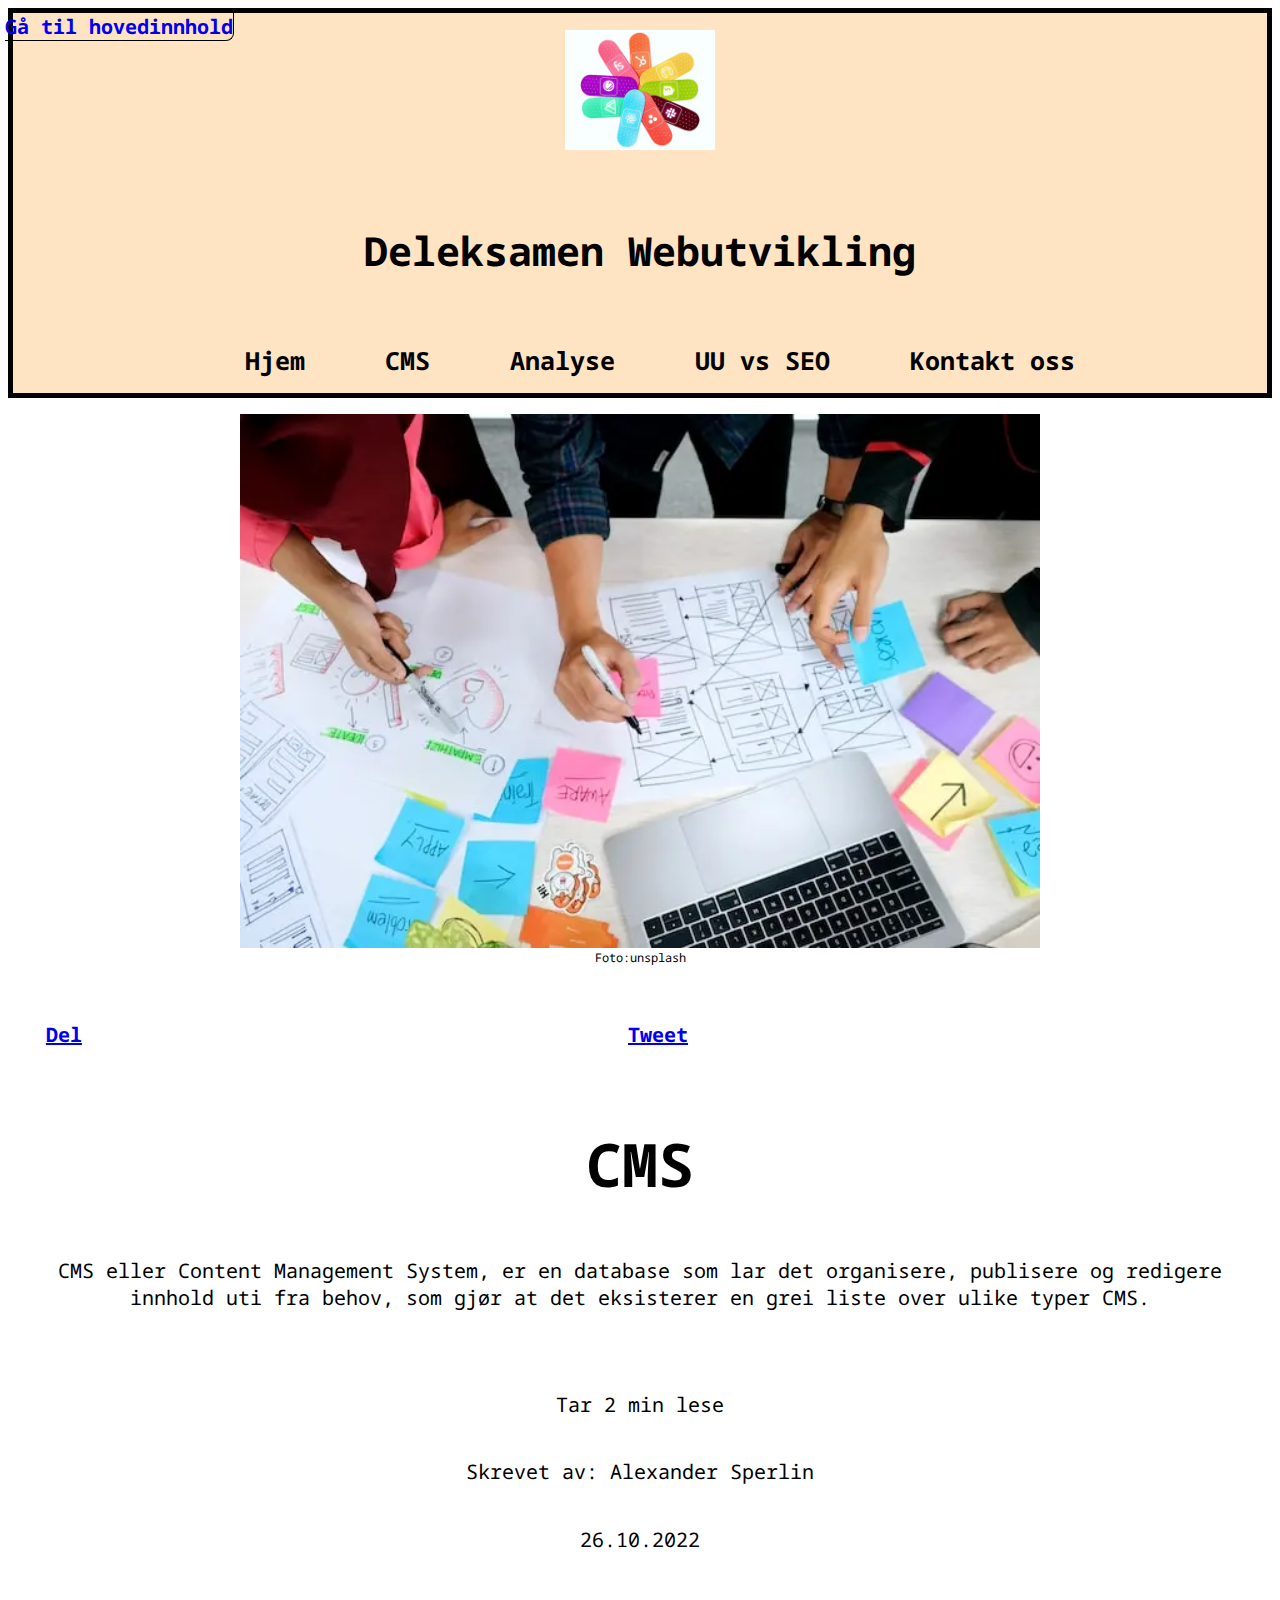
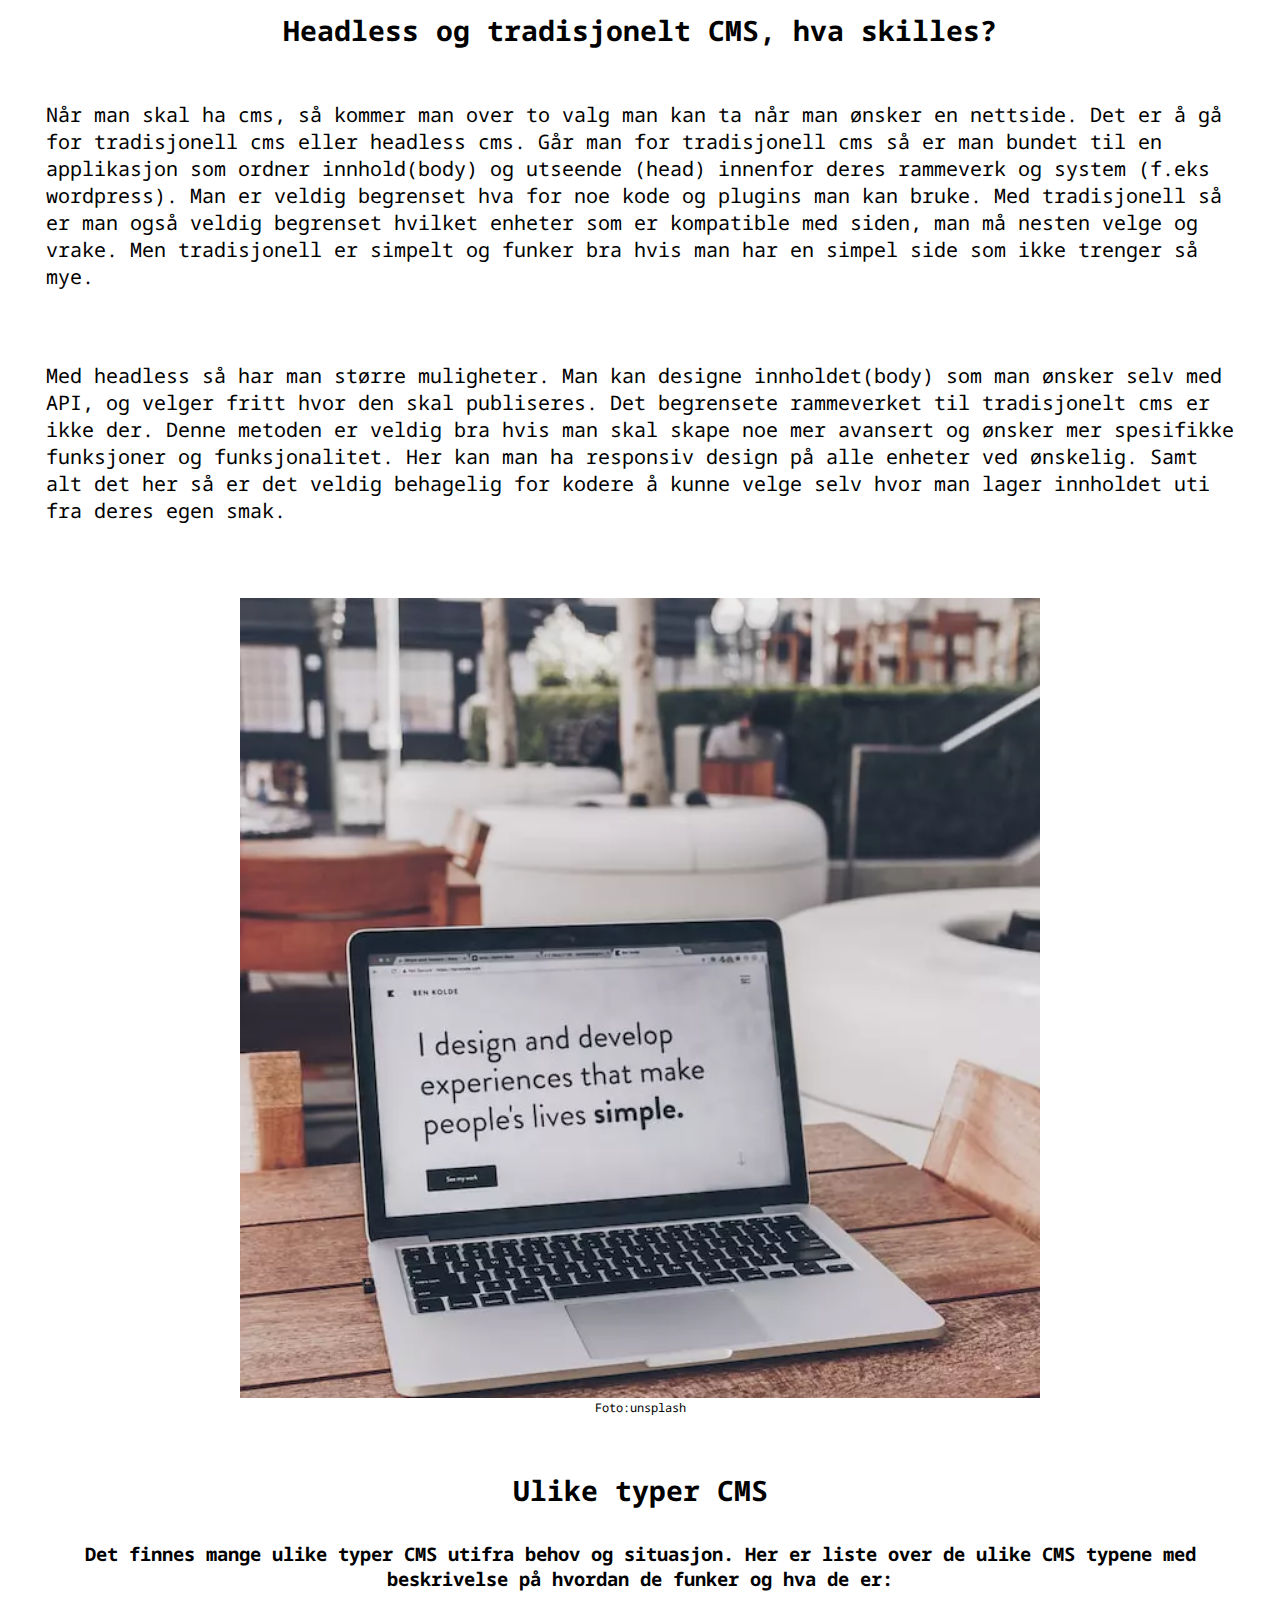
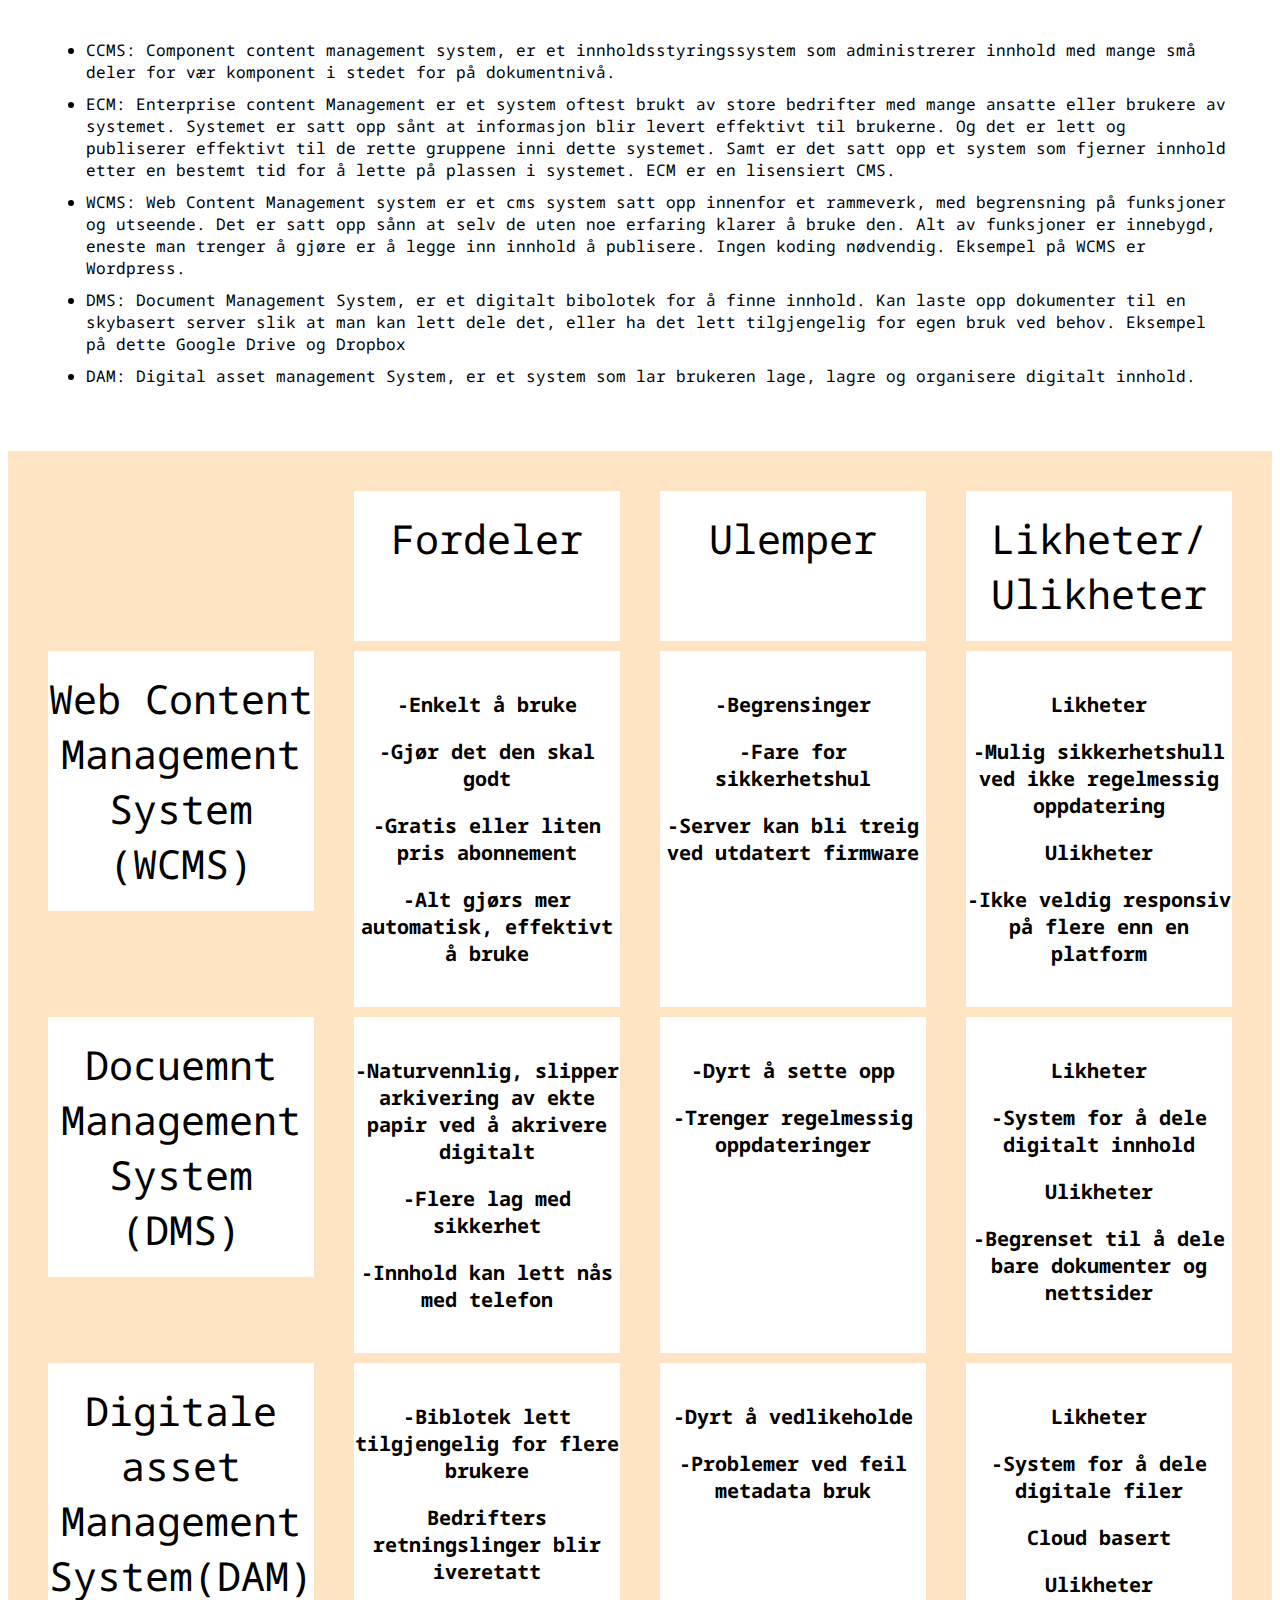
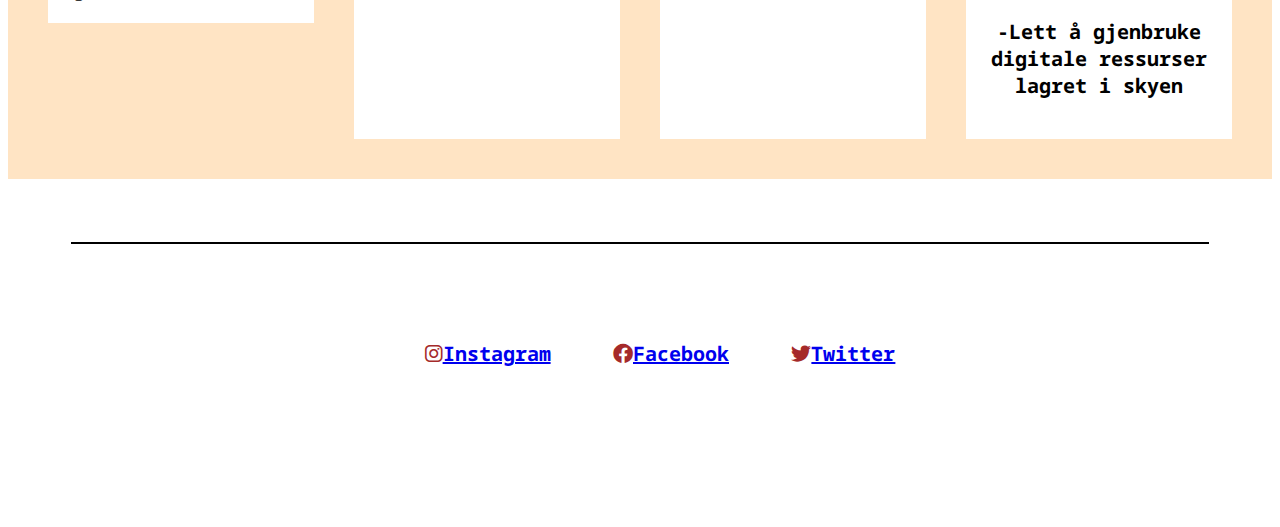
<file: CMS.html>
<!DOCTYPE html>
<html lang="nb">
    <head>
        <meta charset="UTF-8">
        <meta http-equiv="X-UA-Compatible" content="IE=edge">
        <meta name="description" content="Forklaring om CMS typer og hva det er Webutkling Eksamen">
        <meta name="keywords" content="CMS, Headless, tradisjonell, Typer">
        <meta name="viewport" content="width=device-width, initial-scale=1.0">
        <link rel="stylesheet" type="text/css" href="https://necolas.github.io/normalize.css/8.0.1/normalize.css">
        <link rel="preconnect" href="https://fonts.googleapis.com">
        <link rel="preconnect" href="https://fonts.gstatic.com" crossorigin>
        <!--La til denne linjen over, var glemt i del 2-->
        <link href="https://fonts.googleapis.com/css2?family=Noto+Sans+Mono&display=swap" rel="stylesheet">
        <link href="font/css/fontawesome.css" rel="stylesheet">
        <link href="font/css/brands.css" rel="stylesheet">
        <link href="font/css/solid.css" rel="stylesheet">
        <link href="font/css/regular.css" rel="stylesheet">
        <link rel="stylesheet" type="text/css" href="style.css">
        <script type="module" src="./index.js"></script>
    <title>CMS</title>
    <link rel="icon" type="image/png" href="./bildebank/favicon_io/favicon.ico">
        <meta property="og:locale" content="nb_NO">
        <meta property="og:type" content="article">
        <meta property="og:title" content="CMS">
        <meta property="og:url" content="https://sperlini.github.io/CMS.html">
        <meta property="og:image" content="https://sperlini.github.io/bildebank/webp/webstacks-WbOR54pzvLM-unsplash.webp">
        <meta property="og:description" content="Hva er CMS og hva er fordelene til de ulike typer CMS?">
        <!--og metatags er overnfor for facebook, pinterest etc delingsknappene-->
        <meta name="twitter:title" content="CMS">
        <meta name="twitter:card" content="summary_large_image">
        <meta name="twitter:site" content="@alexasp">
        <meta name="twitter:description" content="Hva er CMS og hva er fordelene til de ulike typer CMS?">
        <meta name="twitter:image" content="https://sperlini.github.io/bildebank/webp/webstacks-WbOR54pzvLM-unsplash.webp">
        <!--twitter metatags ovenfor for twitter delingsknapp-->
</head>
<body>
    <script>
        window.fbAsyncInit = function() {
          FB.init({
            appId            : 'bdhp0Oi1',
            autoLogAppEvents : true,
            xfbml            : true,
            version          : 'v15.0'
          });
        };
        //https://developers.facebook.com/docs/javascript/quickstart/ for å ordne Facebook SDK for javascript. 
      </script>

    <div id="fb-root"></div>
    <script async defer crossorigin="anonymous" src="https://connect.facebook.net/en_US/all.js" nonce="3iFW8UqW"></script>
    <!--Drev å mista deleknappen til facebook heletiden fordi facebook JS SDK er noe dårlige greier så måtte bytte linjen min fra /nb_NO/sdk.js#xfbml=1&version=v15.0 til /en_US/all.js https://stackoverflow.com/questions/23417208/facebook-like-button-return-x-frame-options-deny -->
    <!--Script for få facebookdeling knapp til å funke-->
    <script async defer src="//assets.pinterest.com/js/pinit.js"></script>
    <!--Script for å deling/lagre knapp for pinterest -->
    
    <div id="grid-container"></div>
     
    <nav>
        <a id="main-content" href="#maincontent">Gå til hovedinnhold</a>
        <h4><a href="index.html"><img src="bildebank/webp/webstacks-WbOR54pzvLM-unsplash.webp" alt="logo nettside" aria-label="trykk på logo for å komme tilbake til forsiden/hjem"></a></h4>
        <h2>Deleksamen Webutvikling</h2>
        <ul>
            <li><a href="index.html">Hjem</a></li>
            <li><a href="CMS.html">CMS</a></li>
            <li><a href="Analyse.html">Analyse</a></li>
            <li><a href="UUvsSEO.html">UU vs SEO</a></li>
            <li><a href="Kontakt-oss.html">Kontakt oss</a></li>
        </ul>
    </nav>
    <main id="maincontent">
        <figure>
            <img class="object-fit-cover" src="./bildebank/webp/ux-indonesia-qC2n6RQU4Vw-unsplash.webp" alt="#">
            <figcaption>Foto:unsplash</figcaption>
        </figure>
        
        <section id="sharebuttons-right">
            <div class="fb-share-button" data-href="https://sperlini.github.io/CMS.html" data-layout="button" data-size="large"><a target="_blank" href="https://www.facebook.com/sharer/sharer.php?u=https%3A%2F%2Fsperlini.github.io%2FCMS.html&amp;src=sdkpreparse" class="fb-xfbml-parse-ignore">Del</a></div>
            <!--https://developers.facebook.com/docs/plugins/share-button/-->
            <a href="https://sperlini.github.io/CMS.html" class="twitter-share-button" data-size="large" data-lang="no" data-show-count="false">Tweet</a><script async src="https://platform.twitter.com/widgets.js" charset="utf-8"></script>
            <!--https://publish.twitter.com/?buttonLarge=on&buttonType=TweetButton&lang=no&widget=Button-->
            <div><a data-pin-do="buttonPin" data-pin-tall="true" data-pin-lang="en" href="https://www.pinterest.com/pin/create/button/?url=https%3A%2F%2Fsperlini.github.io%2FCMS.html&media=https%3A%2F%2Fsperlini.github.io%2Fbildebank%2Fwebp%2Fwebstacks-WbOR54pzvLM-unsplash.webp&description=Next%20stop%3A%20Pinterest"></a></div>
            <!---https://developers.pinterest.com/tools/widget-builder/?type=pinit&buttonType=oneImage&embedType=html&tall=true&count=Select%20Pin%20count-->
        </section>
        
        <section>
        
            <h1 tabindex="0">CMS</h1>
            <!--Ville gjøre siden bedre navigerbar via TAB knappen. Så fant tabindex="0" fra denne siden for å hjelpe med det https://www.csun.edu/universal-design-center/web-accessibility-criteria-tab-order  (Endring etter del 3 levering)-->
            <p tabindex="0">CMS eller <span lang="en">Content Management System</span>, er en database som lar det organisere, publisere og redigere innhold uti fra behov, som gjør at det eksisterer en grei liste over ulike typer CMS. </p>
            
            
        </section>
        <section id="infoarticle">
            <p>Tar 2 min lese</p>
            <p>Skrevet av: Alexander Sperlin</p>
            <p>26.10.2022</p>
        </section>


        <section id="article">
            <h2 tabindex="0"><span lang="en">Headless</span> og tradisjonelt CMS, hva skilles?</h2>
            <p tabindex="0">Når man skal ha cms, så kommer man over to valg man kan ta når man ønsker en nettside. Det er å gå for tradisjonell cms eller headless cms. Går man for tradisjonell cms så er man bundet til en applikasjon som ordner innhold(body) og utseende (head) innenfor deres rammeverk og system (f.eks <span lang="en">wordpress</span>). Man er veldig begrenset hva for noe kode og plugins man kan bruke. Med tradisjonell så er man også veldig begrenset hvilket enheter som er kompatible med siden, man må nesten velge og vrake. Men tradisjonell er simpelt og funker bra hvis man har en simpel side som ikke trenger så mye. </p>
            
            <p tabindex="0">Med <span lang="en">headless</span> så har man større muligheter. Man kan designe innholdet(body) som man ønsker selv med API, og velger fritt hvor den skal publiseres. Det begrensete rammeverket til tradisjonelt cms er ikke der. Denne metoden er veldig bra hvis man skal skape noe mer avansert og ønsker mer spesifikke funksjoner og funksjonalitet. Her kan man ha responsiv design på alle enheter ved ønskelig. Samt alt det her så er det veldig behagelig for kodere å kunne velge selv hvor man lager innholdet uti fra deres egen smak. </p>
            <!--Kilder:  https://www.sanity.io/headless-cms https://www.contentstack.com/cms-guides/headless-cms-vs-traditional-cms/ https://guilty.no/blogg/headless-cms-slik-er-det-til-forskjell-fra-et-tradisjonelt-cms  -->
        </section>
        <figure id="picturemid">
            <img class="object-fit-cover" src="./bildebank/webp/ben-kolde-bs2Ba7t69mM-unsplash.webp" alt="#">
            <figcaption>Foto:unsplash</figcaption>
        </figure>
        <section>
            <h2 tabindex="0">Ulike typer CMS</h2>
            
            <h3 tabindex="0">Det finnes mange ulike typer CMS utifra behov og situasjon. Her er liste over de ulike CMS typene med beskrivelse på hvordan de funker og hva de er: </h3>
            <ul>
                <li tabindex="0">CCMS: <span lang="en">Component content management system</span>, er et innholdsstyringssystem som administrerer innhold med mange små deler for vær komponent i stedet for på dokumentnivå. </li>
               <!--Kilde: https://en.wikipedia.org/wiki/Component_content_management_system--> 
                <li tabindex="0">ECM: <span lang="en">Enterprise content Management</span> er et system oftest brukt av store bedrifter med mange ansatte eller brukere av systemet. Systemet er satt opp sånt at informasjon blir levert effektivt til brukerne. Og det er lett og publiserer effektivt til de rette gruppene inni dette systemet. Samt er det satt opp et system som fjerner innhold etter en bestemt tid for å lette på plassen i systemet. ECM er en lisensiert CMS.</li>
                <!--Kilde: https://www.openxcell.com/blog/types-of-content-management-systems/ og mentimeter presentajon på canvas-->
                <li tabindex="0">WCMS: <span lang="en">Web Content Management</span> system er et cms system satt opp innenfor et rammeverk, med begrensning på funksjoner og utseende. Det er satt opp sånn at selv de uten noe erfaring klarer å bruke den. Alt av funksjoner er innebygd, eneste man trenger å gjøre er å legge inn innhold å publisere. Ingen koding nødvendig. Eksempel på WCMS er Wordpress. </li>
                <!--Kilde: https://en.wikipedia.org/wiki/Component_content_management_system https://www.openxcell.com/blog/types-of-content-management-systems/  -->
                <li tabindex="0">DMS: <span lang="en">Document Management System</span>, er et digitalt bibolotek for å finne innhold. Kan laste opp dokumenter til en skybasert server slik at man kan lett dele det, eller ha det lett tilgjengelig for egen bruk ved behov. Eksempel på dette <span lang="en">Google Drive</span> og Dropbox </li>
                <li tabindex="0">DAM: <span lang="en">Digital asset management System</span>, er et system som lar brukeren lage, lagre og organisere digitalt innhold.  </li>
            </ul>
        </section>
        
        

        <div id="table">
            <div class="item1" tabindex="0">Fordeler</div>
            
            <div class="item2" tabindex="0">Ulemper</div>
            
            <div class="item3" tabindex="0">Likheter/
                                Ulikheter</div>

            <div class="item4" tabindex="0"><span lang="en">Web Content Management System</span> (WCMS)</div>
            <div class="item6" tabindex="0"><h3> -Enkelt å bruke</h3> <h3>-Gjør det den skal godt</h3> <h3> -Gratis eller liten pris abonnement</h3><h3> -Alt gjørs mer automatisk, effektivt å bruke</h3></div>
            <div class="item7" tabindex="0"><h3> -Begrensinger</h3><h3>-Fare for sikkerhetshul</h3><h3>-Server kan bli treig ved utdatert firmware</h3></div>
            <!-- Kilde: https://www.techtarget.com/searchcontentmanagement/definition/web-content-management-WCM-->
            <div class="item8" tabindex="0"><h3>Likheter</h3><h3>-Mulig sikkerhetshull ved ikke regelmessig oppdatering</h3><h3>Ulikheter</h3><h3>-Ikke veldig responsiv på flere enn en platform</h3></div>
            <div class="item9" tabindex="0"><span lang="en">Docuemnt Management System</span> (DMS) </div>
            <div class="item10" tabindex="0"><h3>-Naturvennlig, slipper arkivering av ekte papir ved å akrivere digitalt</h3><h3>-Flere lag med sikkerhet</h3><h3>-Innhold kan lett nås med telefon</h3></div>
            <!--Kilder: https://www.openxcell.com/blog/types-of-content-management-systems/-->
            <div class="item11" tabindex="0"><h3>-Dyrt å sette opp</h3><h3>-Trenger regelmessig oppdateringer</h3></div>
            <!--Kilder :https://yourtechavatar.com/document-management-system-pros-and-cons/-->
            <div class="item12" tabindex="0"><h3>Likheter</h3><h3>-System for å dele digitalt innhold</h3><h3>Ulikheter</h3><h3>-Begrenset til å dele bare dokumenter og nettsider</h3></div>
            <div class="item13" tabindex="0"><span lang="en">Digitale asset Management System</span>(DAM) </div>
            <div class="item14" tabindex="0"><h3>-Biblotek lett tilgjengelig for flere brukere</h3><h3>Bedrifters retningslinger blir iveretatt</h3></div>
            <div class="item15" tabindex="0"><h3>-Dyrt å vedlikeholde</h3><h3>-Problemer ved feil metadata bruk</h3></div>
            <!--Kilde: https://yapoli.com/blog/en/what-are-the-challenges-of-using-digital-asset-management-dam-platforms/-->
            <!-- Kilde: https://www.quora.com/What-are-the-pros-and-cons-of-digital-asset-management-->
            <div class="item16" tabindex="0"><h3>Likheter</h3><h3>-System for å dele digitale filer</h3><h3>Cloud basert</h3><h3>Ulikheter</h3><h3>-Lett å gjenbruke digitale ressurser lagret i skyen</h3></div>

        </div>
            
            <!--Kanskje vurdere <Ul> <li> tags for opplisting av fordeler ulemper og likheter/ulikheter-->


            

    </main>
    
    <footer>
        <ul>
            <li><a href="https://www.hiof.no/"><i class="fa-brands fa-instagram"></i>Instagram</a></li>
            <li><a href="https://www.hiof.no/"><i class="fa-brands fa-facebook"></i>Facebook</a></li>
            <li><a href="https://www.hiof.no/"><i class="fa-brands fa-twitter"></i>Twitter</a></li>
        </ul>


</footer>

<script async defer src="//assets.pinterest.com/js/pinit.js"></script>
    <!--Script for å deling/lagre knapp for pinterest --> 
</body>
</html>
</file>
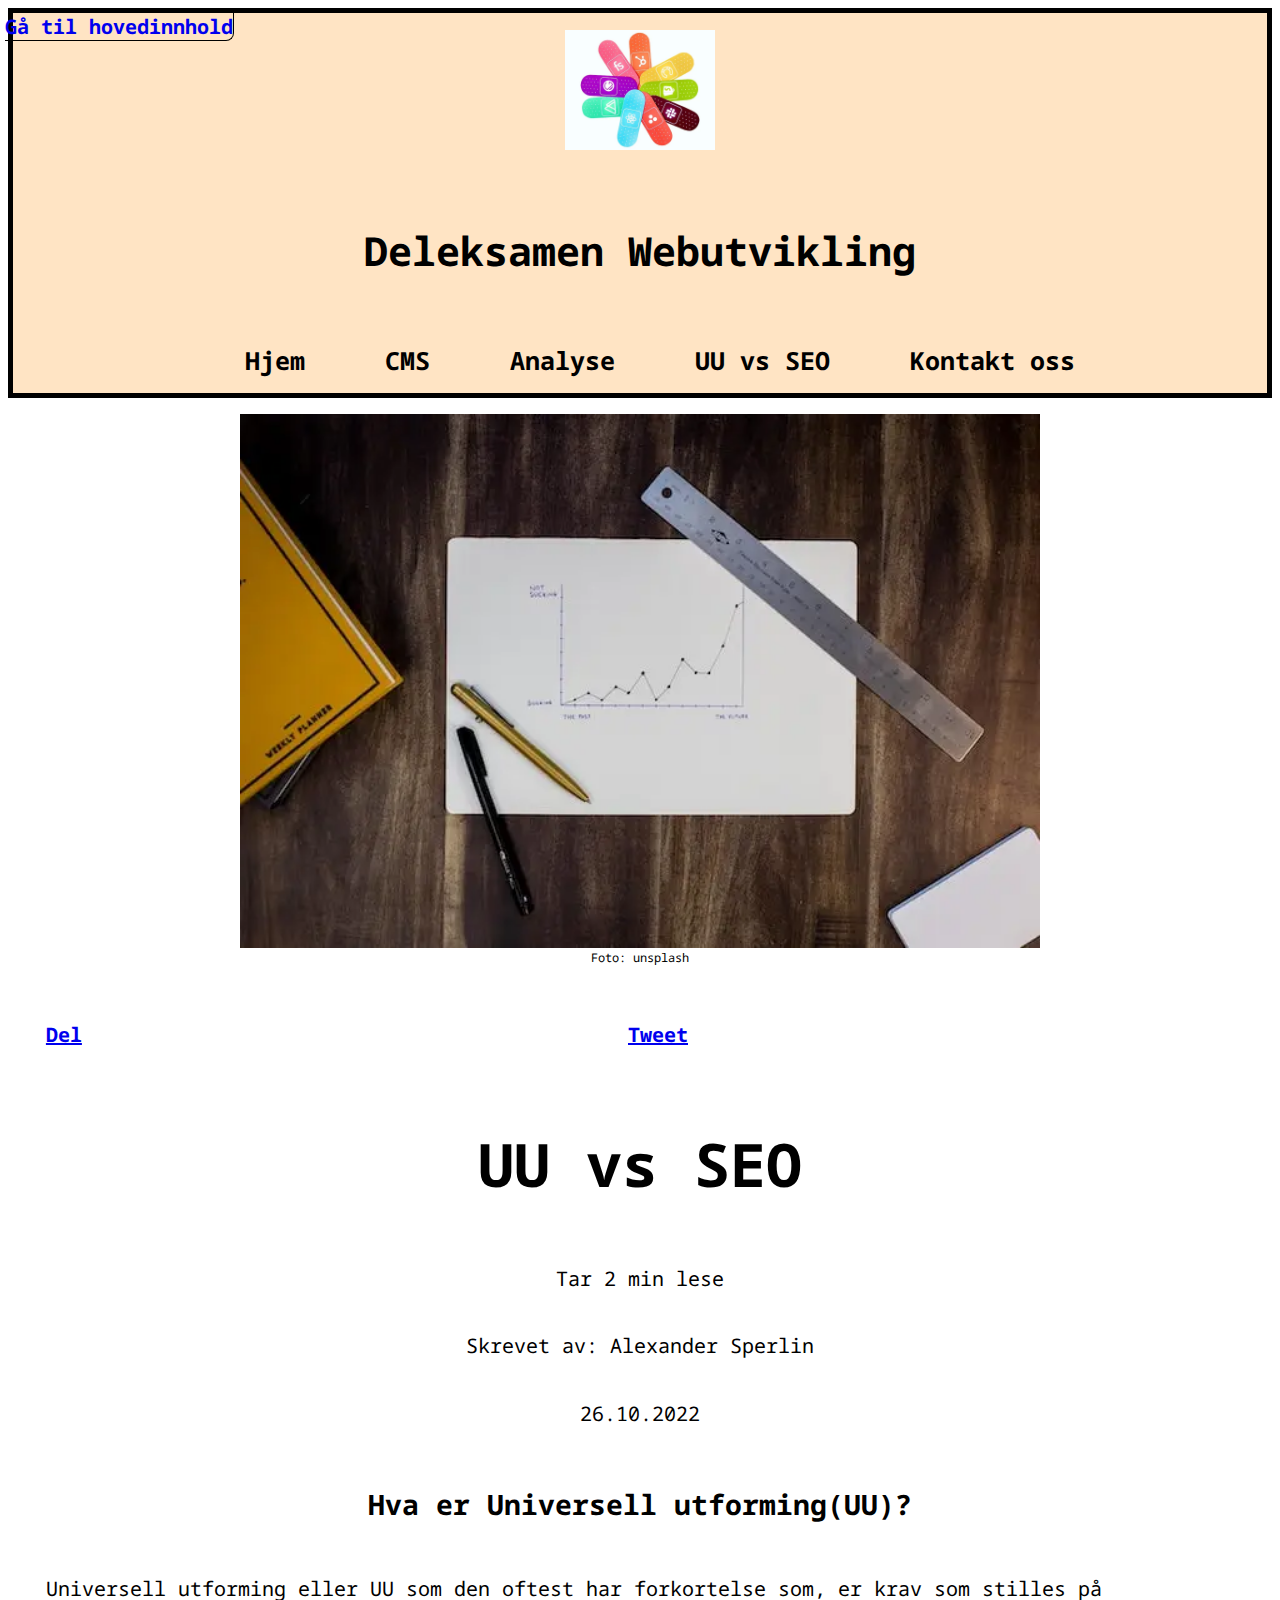
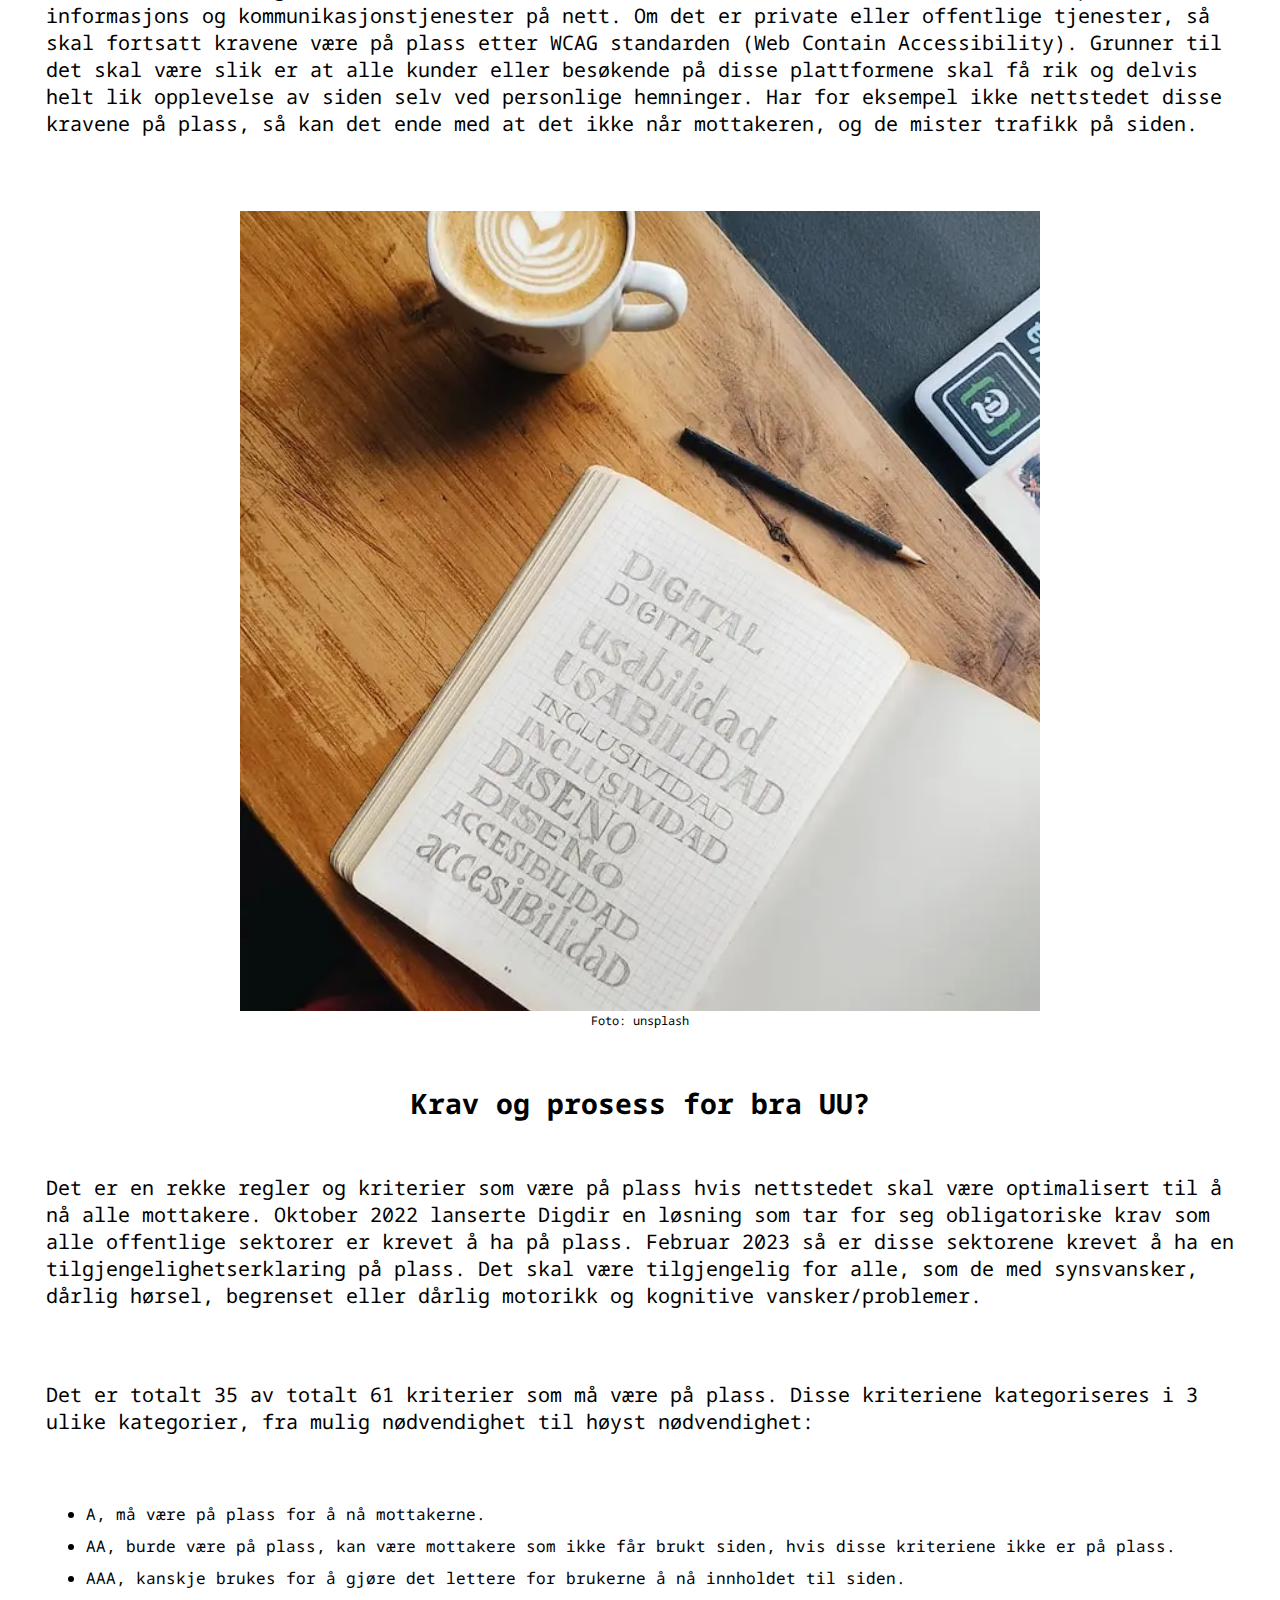
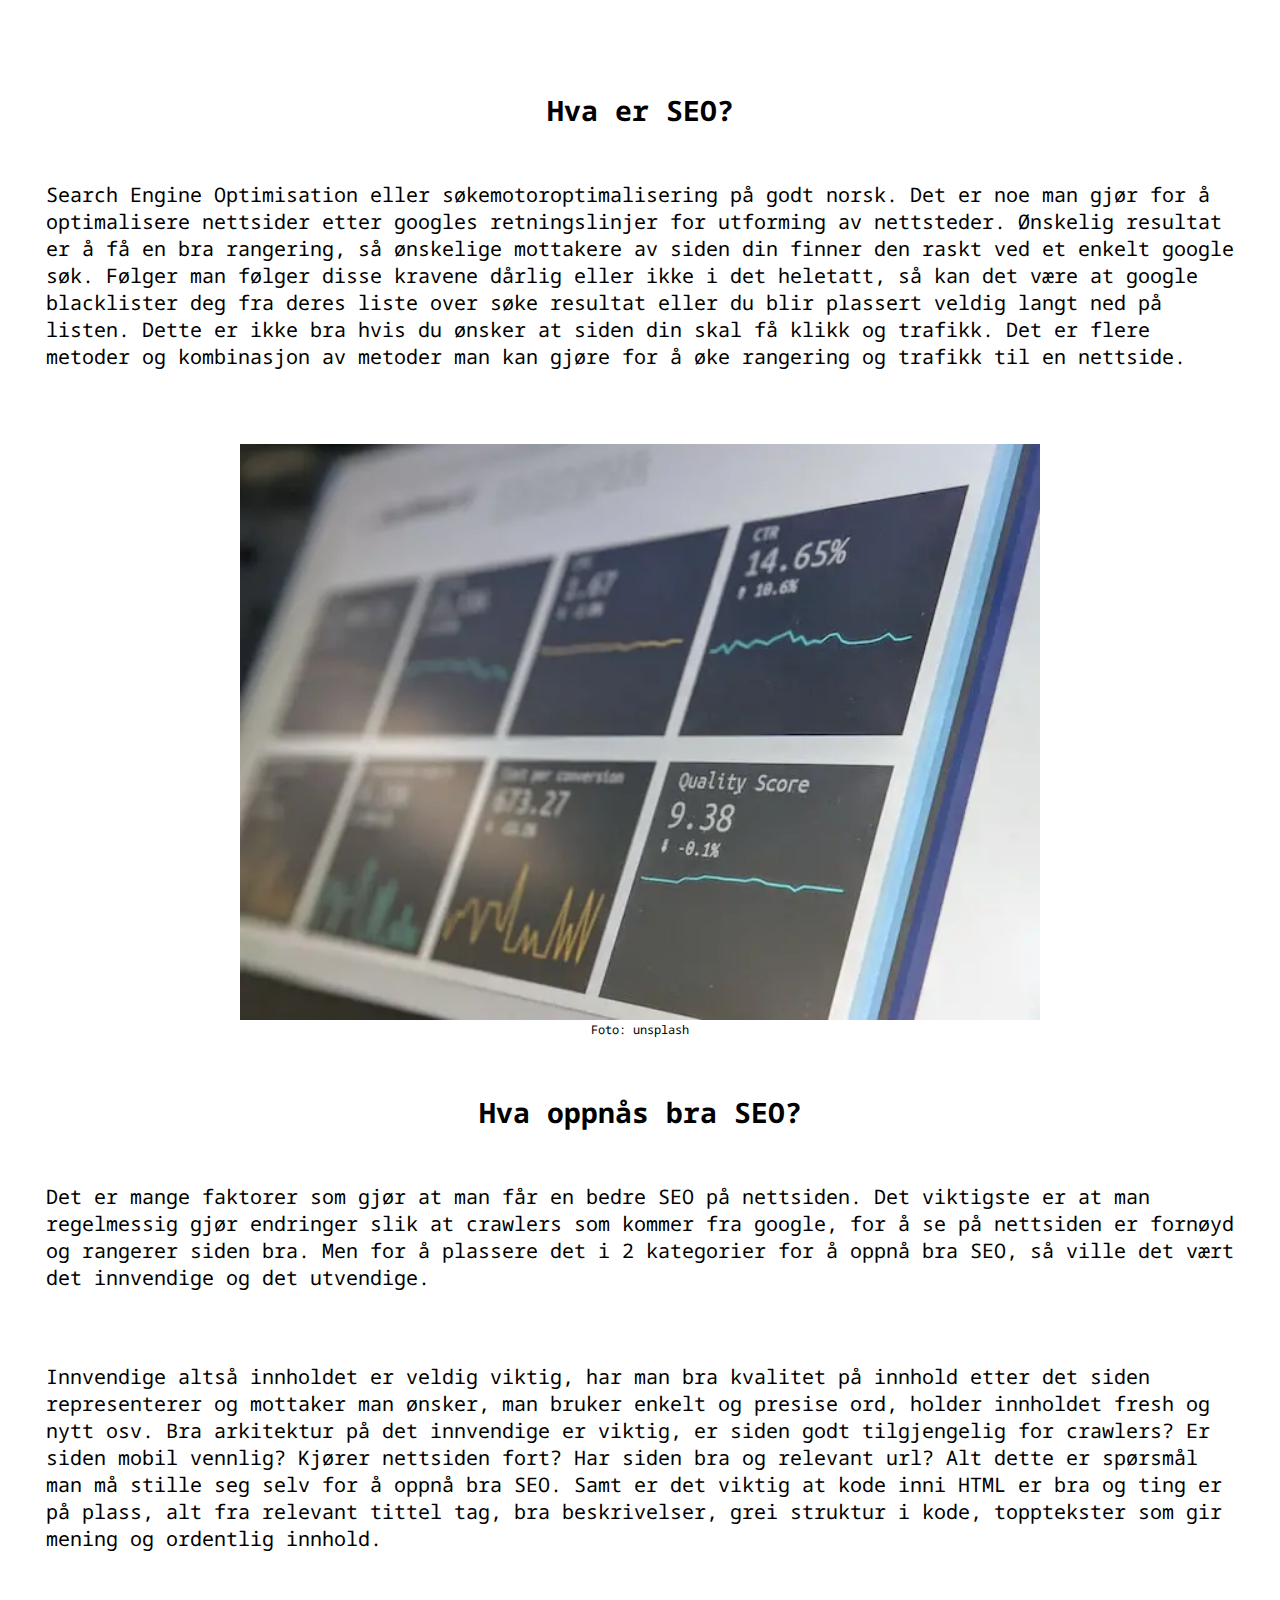
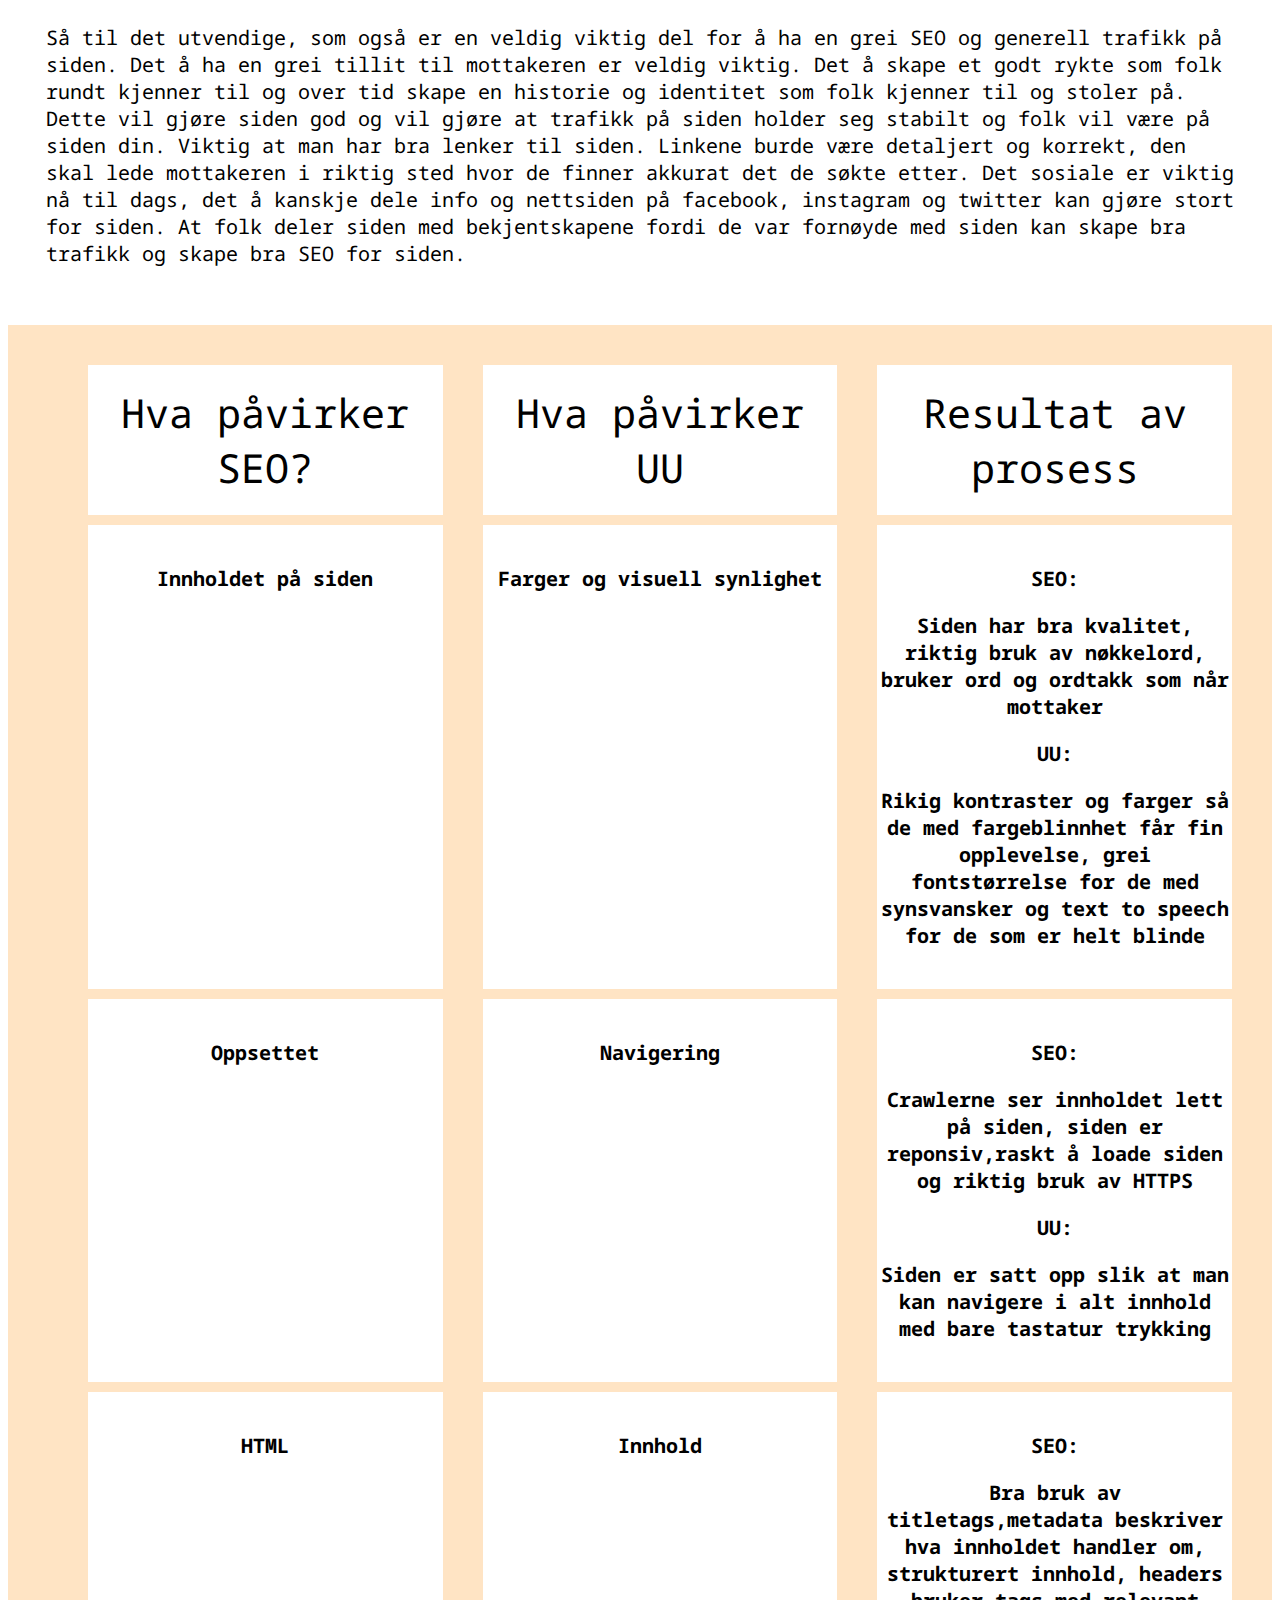
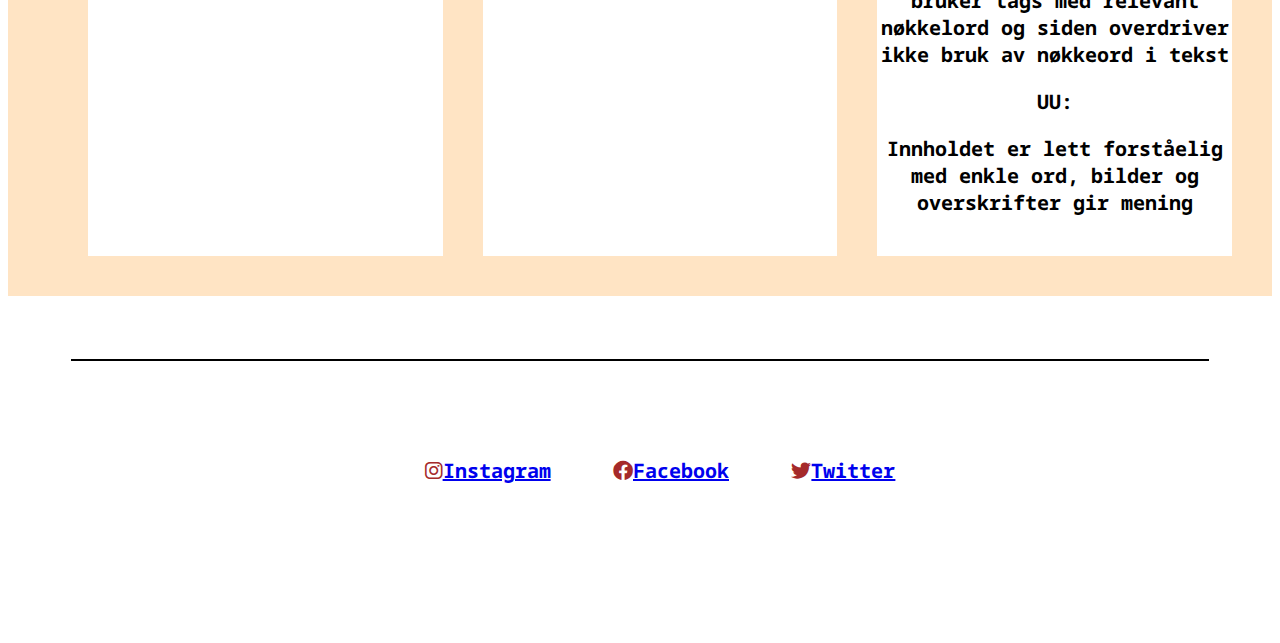
<file: UUvsSEO.html>
<!DOCTYPE html>
<html lang="nb">
    <head>
        <meta charset="UTF-8">
        <meta http-equiv="X-UA-Compatible" content="IE=edge">
        <meta name="description" content="UU,SEO hva er det og hvordan blir det til">
        <meta name="keywords" content="UU, SEO">
        <meta name="viewport" content="width=device-width, initial-scale=1.0">
        <link rel="stylesheet" type="text/css" href="https://necolas.github.io/normalize.css/8.0.1/normalize.css">
        <link rel="preconnect" href="https://fonts.googleapis.com">
        <link rel="preconnect" href="https://fonts.gstatic.com" crossorigin>
        <!--La til denne linjen over, var glemt i del 2-->
        <link href="https://fonts.googleapis.com/css2?family=Noto+Sans+Mono&display=swap" rel="stylesheet">
        <link href="font/css/fontawesome.css" rel="stylesheet">
        <link href="font/css/brands.css" rel="stylesheet">
        <link href="font/css/solid.css" rel="stylesheet">
        <link href="font/css/regular.css" rel="stylesheet">
        <link rel="stylesheet" type="text/css" href="style.css">
        <script type="module" src="./index.js"></script>
    <title>UU vs SEO</title>
        <link rel="icon" type="image/png" href="./bildebank/favicon_io/favicon.ico">
        <meta property="og:locale" content="nb_NO">
        <meta property="og:type" content="article">
        <meta property="og:title" content="UU vs SEO">
        <meta property="og:url" content="https://sperlini.github.io/UUvsSEO.html">
        <meta property="og:image" content="https://sperlini.github.io/bildebank/webp/webstacks-WbOR54pzvLM-unsplash.webp">
        <meta property="og:description" content="Universal utforming og søkemotoroptimalisering, hvor mye har det å si for nettsted?">
        <!--og metatags er overnfor for facebook, pinterest etc delingsknappene-->
        <meta name="twitter:title" content="Analyse">
        <meta name="twitter:card" content="summary_large_image">
        <meta name="twitter:site" content="@alexasp">
        <meta name="twitter:description" content="Universal utforming og søkemotoroptimalisering, hvor mye har det å si for nettsted?">
        <meta name="twitter:image" content="https://sperlini.github.io/bildebank/webp/webstacks-WbOR54pzvLM-unsplash.webp">
        <!--twitter metatags ovenfor for twitter delingsknapp-->
</head>
<body>
    <script>
        window.fbAsyncInit = function() {
          FB.init({
            appId            : 'bdhp0Oi1',
            autoLogAppEvents : true,
            xfbml            : true,
            version          : 'v15.0'
          });
        };
        //https://developers.facebook.com/docs/javascript/quickstart/ for å ordne Facebook SDK for javascript. 
      </script>
    <div id="fb-root"></div>
    <script async defer crossorigin="anonymous" src="https://connect.facebook.net/en_US/all.js" nonce="3iFW8UqW"></script>
    <!--Drev å mista deleknappen til facebook heletiden fordi facebook JS SDK er noe dårlige greier så måtte bytte linjen min fra /nb_NO/sdk.js#xfbml=1&version=v15.0 til /en_US/all.js https://stackoverflow.com/questions/23417208/facebook-like-button-return-x-frame-options-deny -->
    <!--Script for få facebookdeling knapp til å funke-->
    <script async defer src="//assets.pinterest.com/js/pinit.js"></script>
    <!--Script for å deling/lagre knapp for pinterest -->
    
    <div id="grid-container"></div>
    
    <nav>
        <a id="main-content" href="#maincontent">Gå til hovedinnhold</a>
        <h4><a href="index.html"><img src="bildebank/webp/webstacks-WbOR54pzvLM-unsplash.webp" alt="logo nettside"></a></h4>
        <h2>Deleksamen Webutvikling</h2>
        <ul>
            <li><a href="index.html">Hjem</a></li>
            <li><a href="CMS.html">CMS</a></li>
            <li><a href="Analyse.html">Analyse</a></li>
            <li><a href="UUvsSEO.html">UU vs SEO</a></li>
            <li><a href="Kontakt-oss.html">Kontakt oss</a></li>
        </ul>
    </nav>
    <main id="maincontent">
        <figure>
            <img tabindex="0" class="object-fit-cover" src="./bildebank/webp/isaac-smith-6EnTPvPPL6I-unsplash.webp" alt="#" aria-label="trykk på logo for å komme til forsiden/hjem">
            <figcaption>Foto: unsplash</figcaption>
        </figure>
        <section id="sharebuttons-right">
            <div class="fb-share-button" data-href="https://sperlini.github.io/UUvsSEO.html" data-layout="button" data-size="large"><a target="_blank" href="https://www.facebook.com/sharer/sharer.php?u=https%3A%2F%2Fsperlini.github.io%2FUUvsSEO.html&amp;src=sdkpreparse" class="fb-xfbml-parse-ignore">Del</a></div>
            <!--https://developers.facebook.com/docs/plugins/share-button/-->
            <a href="https://sperlini.github.io/UUvsSEO.html" class="twitter-share-button" data-size="large" data-lang="no" data-show-count="false">Tweet</a><script async src="https://platform.twitter.com/widgets.js" charset="utf-8"></script>
            <!--https://publish.twitter.com/?buttonLarge=on&buttonType=TweetButton&lang=no&widget=Button-->
            <div><a data-pin-do="buttonPin" data-pin-tall="true" data-pin-lang="en" href="https://www.pinterest.com/pin/create/button/?url=https%3A%2F%2Fsperlini.github.io%2FUUvsSEO.html&media=https%3A%2F%2Fsperlini.github.io%2Fbildebank%2Fwebp%2Fwebstacks-WbOR54pzvLM-unsplash.webp&description=Next%20stop%3A%20Pinterest"></a></div>
            <!--https://developers.pinterest.com/tools/widget-builder/?type=pinit&buttonType=oneImage&embedType=html&tall=true&count=Select%20Pin%20count-->
        </section>

        <section>
        <h1 tabindex="0">
            UU vs SEO

        </h1>
        </section>
        <section id="infoarticle">
            <p tabindex="0">Tar 2 min lese</p>
            <p tabindex="0">Skrevet av: Alexander Sperlin</p>
            <p tabindex="0">26.10.2022</p>
        </section>


        <section id="article">
            <h2 tabindex="0">Hva er Universell utforming(UU)?</h2>
            <p tabindex="0">Universell utforming eller UU som den oftest har forkortelse som, er krav som stilles på informasjons og kommunikasjonstjenester på nett. Om det er private eller offentlige tjenester, så skal fortsatt kravene være på plass etter WCAG standarden <span lang="en">(Web Contain Accessibility)</span>. Grunner til det skal være slik er at alle kunder eller besøkende på disse plattformene skal få rik og delvis helt lik opplevelse av siden selv ved personlige hemninger. Har for eksempel ikke nettstedet disse kravene på plass, så kan det ende med at det ikke når mottakeren, og de mister trafikk på siden. </p>
            <!--https://www.uutilsynet.no/regelverk/universell-utforming-pa-2-minutter/203 brukte det som kilde og alt anned husker jeg fra undervisning ved HIOF-->

        </section>
        <figure>
            <img class="object-fit-cover" src="./bildebank/webp/melisa-hildt-aV2uMw3zfwQ-unsplash.webp" alt="#">
            <figcaption>Foto: unsplash</figcaption>
        </figure>

        <section id="article2">
            <h2 tabindex="0">Krav og prosess for bra UU?</h2>
            <p tabindex="0">Det er en rekke regler og kriterier som være på plass hvis nettstedet skal være optimalisert til å nå alle mottakere. Oktober 2022 lanserte Digdir en løsning som tar for seg obligatoriske krav som alle offentlige sektorer er krevet å ha på plass. Februar 2023 så er disse sektorene krevet å ha en tilgjengelighetserklaring på plass. Det skal være tilgjengelig for alle, som de med synsvansker, dårlig hørsel, begrenset eller dårlig motorikk og kognitive vansker/problemer.</p>
            <!--Kilde : https://www.uutilsynet.no/tilgjengelighetserklaering/om-tilgjengelegheitserklaering/1128-->

            <p tabindex="0">Det er totalt 35 av totalt 61 kriterier som må være på plass. Disse kriteriene kategoriseres i 3 ulike kategorier, fra mulig nødvendighet til høyst nødvendighet: </p>

            <ul >
                <li tabindex="0">A, må være på plass for å nå mottakerne.</li>
                <li tabindex="0">AA, burde være på plass, kan være mottakere som ikke får brukt siden, hvis disse kriteriene ikke er på plass.</li>
                <li tabindex="0">AAA, kanskje brukes for å gjøre det lettere for brukerne å nå innholdet til siden. </li>
                <!-- Kilde: https://en.wikipedia.org/wiki/Web_Content_Accessibility_Guidelines#Benefits-->
            </ul>
        </section>

            <section id="article3">
                <h2 tabindex="0">Hva er SEO?</h2>
                <p tabindex="0"><span lang="en">Search Engine Optimisation</span> eller søkemotoroptimalisering på godt norsk. Det er noe man gjør for å optimalisere nettsider etter googles retningslinjer for utforming av nettsteder. Ønskelig resultat er å få en bra rangering, så ønskelige mottakere av siden din finner den raskt ved et enkelt google søk.  
                    Følger man følger disse kravene dårlig eller ikke i det heletatt, så kan det være at google blacklister deg fra deres liste over søke resultat eller du blir plassert veldig langt ned på listen. Dette er ikke bra hvis du ønsker at siden din skal få klikk og trafikk. Det er flere metoder og kombinasjon av metoder man kan gjøre for å øke rangering og trafikk til en nettside. 
                    </p>
                    <!--Kilde: https://nettrafikk.no/sokemotoroptimalisering/hvaerseo-->
            </section>
            
            <figure>
                <img class="object-fit-cover" src="./bildebank/webp/stephen-dawson-qwtCeJ5cLYs-unsplash.webp" alt="#">
                <figcaption>Foto: unsplash</figcaption>
            </figure>

            <section id="article4">
                <h2 tabindex="0">Hva oppnås bra SEO?</h2>
                <p tabindex="0">Det er mange faktorer som gjør at man får en bedre SEO på nettsiden. Det viktigste er at man regelmessig gjør endringer slik at <span lang="en">crawlers</span> som kommer fra google, for å se på nettsiden er fornøyd og rangerer siden bra.
                    Men for å plassere det i 2 kategorier for å oppnå bra SEO, så ville det vært det innvendige og det utvendige.   
                    </p>

                    <p tabindex="0"> Innvendige altså innholdet er veldig viktig, har man bra kvalitet på innhold etter det siden representerer og mottaker man ønsker, man bruker enkelt og presise ord, holder innholdet fresh og nytt osv. Bra arkitektur på det innvendige er viktig, er siden godt tilgjengelig for <span lang="en">crawlers?</span> Er siden mobil vennlig? Kjører nettsiden fort? Har siden bra og relevant url? Alt dette er spørsmål man må stille seg selv for å oppnå bra SEO. Samt er det viktig at kode inni HTML er bra og ting er på plass, alt fra relevant tittel tag, bra beskrivelser, grei struktur i kode, topptekster som gir mening og ordentlig innhold. </p>

                    <p tabindex="0">Så til det utvendige, som også er en veldig viktig del for å ha en grei SEO og generell trafikk på siden. Det å ha en grei tillit til mottakeren er veldig viktig. Det å skape et godt rykte som folk rundt kjenner til og over tid skape en historie og identitet som folk kjenner til og stoler på. Dette vil gjøre siden god og vil gjøre at trafikk på siden holder seg stabilt og folk vil være på siden din. Viktig at man har bra lenker til siden. Linkene burde være detaljert og korrekt, den skal lede mottakeren i riktig sted hvor de finner akkurat det de søkte etter. Det sosiale er viktig nå til dags, det å kanskje dele info og nettsiden på facebook, instagram og twitter kan gjøre stort for siden. At folk deler siden med bekjentskapene fordi de var fornøyde med siden kan skape bra trafikk og skape bra SEO for siden. </p>
                    <!--Kilde: SEO Powerpoint fra lærer canvas og eget minne -->
            </section>
        

        <div id="table">
            <div class="item1" tabindex="0">Hva påvirker SEO?</div>
            
            <div class="item2" tabindex="0">Hva påvirker UU</div>
            
            <div class="item3" tabindex="0">Resultat av prosess</div>

            <div class="item4"></div>
            <div class="item6" tabindex="0"><h3>Innholdet på siden</h3></div>
            <div class="item7" tabindex="0"><h3>Farger og visuell synlighet</h3></div>
            <div class="item8" tabindex="0"><h3>SEO:</h3><h3>Siden har bra kvalitet, riktig bruk av nøkkelord, bruker ord og ordtakk som når mottaker</h3><h3>UU:</h3><h3>Rikig kontraster og farger så de med fargeblinnhet får fin opplevelse, grei fontstørrelse for de med synsvansker og <span lang="en">text to speech</span> for de som er helt blinde</h3></div>
            <div class="item9"></div>
            <div class="item10" tabindex="0"><h3>Oppsettet</h3></div>
            <div class="item11" tabindex="0"><h3>Navigering</h3></div>
            <div class="item12" tabindex="0"><h3>SEO:</h3><h3>Crawlerne ser innholdet lett på siden, siden er reponsiv,raskt å loade siden og riktig bruk av HTTPS</h3><h3>UU:</h3><h3>Siden er satt opp slik at man kan navigere i alt innhold med bare tastatur trykking</h3></div>
            <div class="item13"></div>
            <div class="item14" tabindex="0"><h3>HTML</h3></div>
            <div class="item15" tabindex="0"><h3>Innhold</h3></div>
            <div class="item16" tabindex="0"><h3>SEO:</h3><h3>Bra bruk av <span lang="en">titletags</span>,<span lang="en">metadata</span> beskriver hva innholdet handler om, strukturert innhold, headers bruker tags med relevant nøkkelord og siden overdriver ikke bruk av nøkkeord i tekst</h3><h3>UU:</h3><h3>Innholdet er lett forståelig med enkle ord, bilder og overskrifter gir mening</h3></div>
            <!--Kilder: SEO powerpoint gitt av lærer og eget minne-->

        
        </div>

    </main>
    
    <footer>
        <ul>
            <li><a href="https://www.hiof.no/"><i class="fa-brands fa-instagram"></i>Instagram</a></li>
            <li><a href="https://www.hiof.no/"><i class="fa-brands fa-facebook"></i>Facebook</a></li>
            <li><a href="https://www.hiof.no/"><i class="fa-brands fa-twitter"></i>Twitter</a></li>
        </ul>


</footer>
<script async defer src="//assets.pinterest.com/js/pinit.js"></script>
    <!--Script for å deling/lagre knapp for pinterest -->   
</body>
</html>
</file>
<file: style.css>
*{
    box-sizing: content-box;
}


#grid-container{
    display: grid;
    grid-template-areas: "nav" 
                        "top-header"
                         "header" 
                         "main" 
                         "footer";
    grid-template-columns: 1fr;
    
}


body{
    font-family: 'Noto Sans Mono', monospace;
    font-display: swap;
/*https://web.dev/font-display/ for å ha system font helt til font valgt for siden er lastet inn */
}
 /* https://fonts.google.com/noto/specimen/Noto+Sans+Mono font jeg brukte. Det er free use på denne fonten */  
   
    


#top-header{
    display: grid;
    grid-area: top-header;
    background-image: url(./bildebank/webp/souvik-banerjee-WPrNEM_6dg-unsplash.webp);
    /*background-size: 100% 100%; */
    /*https://stackoverflow.com/questions/19127225/make-the-header-image-fit-the-container-nothing-seems-to-work  Hvor jeg fikk en ide å kunne bruke  background-size:100% 100% kanskje*/
    background-size:cover;
    padding: 2rem;
    height: 200px;
}

#top-header h1{
  position:relative;
  top: 50%;
  left: 50%;
  transform: translate(-50%, -50%);
  font-size: 60px;
  color: #854700;
  text-align: center;
}
/*/https://www.w3schools.com/HOWTO/howto_css_image_text.asp Husket ikke hvordan jeg centret text inni bilde*/


/* nav ul li a::before{
 
    content: "  ";
    position: absolute;
    display: block;
    width: 100%;
    height: 3px;
    left: 0;
    bottom: 0;
    background-color: black;
    transform: scaleX(0);
    transition: transform 0.5s ease;
/*transition: top 0.5s ease;


}

 nav ul li a:hover::before{

    /*top: 17px;
    transform: scaleX(100%);

}

@keyframes flyinglogo{
    from{
        transform: translateX(-1000px);
    }
    to{
        transform: translateX(0);
    }
}

nav img {
    transform: translateX(-1000px);
    animation-name: flyinglogo;
    animation-duration: 3s;
    animation-delay: 1s;
    animation-fill-mode: forwards;
} */

#main-content{
    display: none;
    position: absolute;
    left: 5px;
    border-right: 1px solid black;
    border-bottom: 1px solid black;
    border-bottom-right-radius: 8px;
    /*https://webaim.org/techniques/skipnav/#creating Link brukt for å inspirere av hvordan den skal lages og brukte kodebiter herfra*/ 
}

nav ul {
    
    gap: 1rem ;
    display:flex;
    list-style: none;
    float: none;
    flex-grow: 2;
   
   
    
}

.fa-solid.fa-bars{
    color: black;
    display: flex;
    align-items: flex-end;

}

/*@keyframes colorAni{
    0%{
        background-color: white;
    }

    25%{
        background-color: green;
    }

    50%{
        background-color: red;
    }
    75%{
        background-color: yellow;
    }
    100%{
        background-color: pink;
    }
}



#menybar{
    animation-name: colorAni;
    animation-duration: 5s;
    animation-delay: 1s;
    animation-iteration-count: infinite;
}*/


#sharebuttons{
    display: flex;
    flex-direction: row;
    justify-content: center;
}

#sharebuttons-right{
    display: flex;
    flex-direction: row;
    justify-content: center;
}


#table{
    display: grid;
    grid-template-columns: auto auto auto auto;
    gap: 10px;
    background-color: bisque;
    padding: 10px;
    column-gap: 10px;
    
}

div h3 {
    font-size: 10px;
}
article h3{
    font-size: 40px;
 }

#table div{
    background-color: white;
    text-align: center;
    padding: 20px 0;
    font-size: 15px;
    overflow: auto;
    position: static;
    
    /* Hadde glemt hva jeg skulle bruke så boxen fulgte litt mer etter ved resize https://www.w3schools.com/css/css_overflow.asp */ 
}
.item1 {
    grid-column-start: 2;
    grid-row-end: 2;
    text-align: center;
  }

  .item2 {
    grid-column-start: 3;
    grid-column-end: 3;
    text-align: center;
  }
  .item3 {
    text-align: center;
  }
  .item4 {
    width: fit-content;
    height: fit-content;

  }
  .item9 {
    width: fit-content;
    height: fit-content;

  }
  .item13 {
    width: fit-content;
    height: fit-content;
    
    /* Fant ideen å bruke fit-content for å plassere teksten fint inni grid box https://stackoverflow.com/questions/71831966/auto-fill-and-fit-css-grid*/
  }
nav ul li a {
    text-decoration: none;
    color: #000;
    font-size: 14px;
    height: 1rem;
    font-weight: bold;
    list-style: none;
    flex-grow: 2;
    
    
    
}

nav{
    /*overflow: auto; Endring etter deleksamen 2 levering. Deleksamen 4 endret dette*/ 
    display: flex;
    background-color: bisque;
    border:5px solid black;
    justify-content: space-between;
    align-items: center;
    flex-direction: column;
    gap: 1rem;
    
       
    

}


nav a{
    text-decoration: none;
    position: relative;
    
    
}

main section{
    display: flex;
    flex-wrap: wrap;
    gap: 2rem;
    padding: 3%;
    
}
main section h1{
    text-align: center;
    margin: auto;
    font-weight: bold;
    
    
}
main section h1 p{
    text-align: center;
    
    font-weight: bold;
    font-size: 20px;
    
}

main section h2{
    text-align: center;
    margin: auto;
    font-weight: bold;

}
main section h3{
    text-align: center;
    margin: auto;
    font-weight: bold;
}
section p{
    
    text-align: center;
    /*border: 1px solid black; */ 
}

section li{
    margin-bottom: 10px;
}

/*section img{
    display: flex;
    
} Endring fra del 2 til del 4 */

.object-fit-cover {
    width: 100%;
    height: 100%;
    object-fit:cover;
  }
  /*https://stackoverflow.com/questions/34713763/force-an-image-to-fit-and-keep-aspect-ratio Lånt/stjålet kodebit her for å plassere bilde innenfor en sone å beholde aspect ratio*/

#infoarticle{
display: grid;
align-items: center;
justify-content: center;
gap: 0.2%;
font-size: 15px;
padding: 0.1rem;
}

.infoArticle{
display: grid;
align-items: center;
justify-content: center;
gap: 0.2%;
font-size: 15px;
padding: 0.1rem;
}

#article p{
    text-align:left;
    
}

#article2 p{
    text-align:left;
    
}

#article3 p{
    text-align:left;
    
}

#article4 p{
    text-align:left;
    
}

#ja ul{
    display: flex;
    flex-wrap: wrap;
    gap: 2rem;
    padding: 3%;
    flex-direction: column;
}



figure img{
    align-content: center;
    height: auto; 
    width: auto; 
    max-width: 800px; 
    max-height: 800px;
    display: block;
    margin-left: auto;
    margin-right: auto;
    width: 70%;
    /* https://www.w3schools.com/howto/howto_css_image_center.asp */ 
}

/*#picturemid img{
    
}*/



figcaption {
    
    color: black;
    padding: 1px;
    text-align: center;
    font-size: calc(4px + 0.5rem);   /*Testa font-size som VG.no bruker*/ 
    /*https://developer.mozilla.org/en-US/docs/Web/HTML/Element/figcaption*/
    
    
}
 
a{
  margin: auto;
  font-size: 20px;
  font-weight: bold;
  position: relative;
  
}

main article{
    
    flex-basis:250px;
    /*flex-basis:250px; fikk jeg ide å bruke etter gjennomgang med lærer */ 
    flex-grow: 1;
    padding: 1rem;
    flex-wrap: wrap;
    display: inline-block;
    /* Fikk jeg ide å bruke display: inline-block;*/ 
    /*https://stackoverflow.com/questions/1383143/how-to-prevent-line-breaks-in-list-items-using-css*/

 }
 
 article a img{
    width: 150px;
    height: 150px;
    display: block;
    margin-left: auto;
    margin-right: auto;

 }
 
 /*Mulig gjøre endringer her*/ 
 
 article a{
    text-align: center;
    align-items: center;
    display: grid;

 }

 nav img{
    width: 150px;
    height: auto;
 }
 

 h4 {
    font-weight: normal;
    font-size: 13px;
    display: inline-block;
}

.fa-brands.fa-instagram {
    background-color: transparent;
    border: none;
    gap: 10px;
    color: brown;
  }
  .fa-brands.fa-facebook {
    background-color: transparent;
    border: none;
    gap: 10px;
    color: brown;
  }
  .fa-brands.fa-twitter {
    background-color: transparent;
    border: none;
    gap: 10px;
    color: brown;
  }


footer{
    grid-area: footer;
    padding: 5rem 0;
    display: flex;
    justify-content: center;
    margin: 5%;
    border-top: 2px solid black;
    
    /* border-top inspirert av lærer, likte så godt streken under, så måtte låne kode-delen */ 
}
footer ul{
    display:flex;
    flex-wrap: wrap;
    gap: 3.9rem;
    
}
footer ul li{
    list-style: none;
    
}


/*Contact us*/
#contact_us{
    display: grid;
    gap: 3rem;
    padding: 1rem
}


#liste_contakt{
    display: grid;
    justify-content: center;
}

dt{
    display: grid;
    align-items: center;
    justify-content: center;
    padding: 1rem;
    font-size: 20px;
    font-weight: bold;
    
}

dd{
    text-align: center;
}

#atelefon{
    
    right: 20px;
}

#amail{
    
    right: 20px;
}
#asms{
    
    right: 20px;
}

#kontakt_send{
    height:200px;
    font-weight: bold;
}

#fnavn{
    height:40px;
    font-weight: bold;
}

#enavn{
    height:40px;
    font-weight: bold;
}

#header-center{
    text-align: center;
    

}
.headerCenter{
    text-align: center;
}

#analyse-bilde{
    float: left;
    margin: auto;
    display: block;
    
    
}

.infoAnalyse{
    text-align: center;
}

#map {
    height: 400px;
    width: 100%;  
  }

#kartgoogle{
    text-align: center;
    padding: 2rem;
}
/*@media screen (min-width:) {

#table div{
    text-align: left;

div h3 {
font-size: 9px;
}
    
    
}*/

@media screen and (min-width: 590px) {
    #table div{
        text-align: center;
        font-size: 20px;
        
}
#main-content{
    display: block;
}

    

    #table{
        
        padding: 30px;
        column-gap: 30px;
        
    }
    article h3{
        font-size: 40px;
     }

    section h1{
        font-size: 45px;
    }
    
}



@media screen and (min-width: 850px) {
    nav ul li a {
        text-decoration: none;
        color: #000;
        font-size: 20px;
        font-weight: bold;
        list-style: none;
        padding: 1rem;
           
    }
    nav h2{
        font-size: 30px;
    }
    section h2{
        font-size: 28px;
    }
    section h1{
        font-size: 60px;
    }
    #sharebuttons{
        justify-content: right;
    }
}


@media screen and (min-width: 1100px) {
    #table div{
        text-align: center;
        font-size: 40px;
        
}
    div h3 {
    font-size: 20px;
    }

    #table{
        
        padding: 40px;
        column-gap: 40px;
        
    }
    article h3{
        font-size: 40px;
     }
     nav ul li a {
        text-decoration: none;
        color: #000;
        font-size: 25px;
        font-weight: bold;
        list-style: none;
        padding: 2rem;    
    }
    nav h2{
        font-size: 40px;
    }
    section p{
        font-size: 20px;
    }
  
}
@media screen and (min-width: 1400px) {
    div h3 {
        font-size: 40px;
    }
    nav h2{
        font-size: 50px;
    }
    section p{
        font-size: 25px;
    }
    section h2{
        font-size: 45px;
    }

    }
/* Justerte det sånn her i mediaquaries slik at skriften inni boxene i tabellen fikk plass til alt tekst i fleste størrelser*/
</file>
<file: font/css/brands.css>
/*!
 * Font Awesome Free 6.2.0 by @fontawesome - https://fontawesome.com
 * License - https://fontawesome.com/license/free (Icons: CC BY 4.0, Fonts: SIL OFL 1.1, Code: MIT License)
 * Copyright 2022 Fonticons, Inc.
 */
:root, :host {
  --fa-style-family-brands: 'Font Awesome 6 Brands';
  --fa-font-brands: normal 400 1em/1 'Font Awesome 6 Brands'; }

@font-face {
  font-family: 'Font Awesome 6 Brands';
  font-style: normal;
  font-weight: 400;
  font-display: block;
  src: url("../webfonts/fa-brands-400.woff2") format("woff2"), url("../webfonts/fa-brands-400.ttf") format("truetype"); }

.fab,
.fa-brands {
  font-weight: 400; }

.fa-monero:before {
  content: "\f3d0"; }

.fa-hooli:before {
  content: "\f427"; }

.fa-yelp:before {
  content: "\f1e9"; }

.fa-cc-visa:before {
  content: "\f1f0"; }

.fa-lastfm:before {
  content: "\f202"; }

.fa-shopware:before {
  content: "\f5b5"; }

.fa-creative-commons-nc:before {
  content: "\f4e8"; }

.fa-aws:before {
  content: "\f375"; }

.fa-redhat:before {
  content: "\f7bc"; }

.fa-yoast:before {
  content: "\f2b1"; }

.fa-cloudflare:before {
  content: "\e07d"; }

.fa-ups:before {
  content: "\f7e0"; }

.fa-wpexplorer:before {
  content: "\f2de"; }

.fa-dyalog:before {
  content: "\f399"; }

.fa-bity:before {
  content: "\f37a"; }

.fa-stackpath:before {
  content: "\f842"; }

.fa-buysellads:before {
  content: "\f20d"; }

.fa-first-order:before {
  content: "\f2b0"; }

.fa-modx:before {
  content: "\f285"; }

.fa-guilded:before {
  content: "\e07e"; }

.fa-vnv:before {
  content: "\f40b"; }

.fa-square-js:before {
  content: "\f3b9"; }

.fa-js-square:before {
  content: "\f3b9"; }

.fa-microsoft:before {
  content: "\f3ca"; }

.fa-qq:before {
  content: "\f1d6"; }

.fa-orcid:before {
  content: "\f8d2"; }

.fa-java:before {
  content: "\f4e4"; }

.fa-invision:before {
  content: "\f7b0"; }

.fa-creative-commons-pd-alt:before {
  content: "\f4ed"; }

.fa-centercode:before {
  content: "\f380"; }

.fa-glide-g:before {
  content: "\f2a6"; }

.fa-drupal:before {
  content: "\f1a9"; }

.fa-hire-a-helper:before {
  content: "\f3b0"; }

.fa-creative-commons-by:before {
  content: "\f4e7"; }

.fa-unity:before {
  content: "\e049"; }

.fa-whmcs:before {
  content: "\f40d"; }

.fa-rocketchat:before {
  content: "\f3e8"; }

.fa-vk:before {
  content: "\f189"; }

.fa-untappd:before {
  content: "\f405"; }

.fa-mailchimp:before {
  content: "\f59e"; }

.fa-css3-alt:before {
  content: "\f38b"; }

.fa-square-reddit:before {
  content: "\f1a2"; }

.fa-reddit-square:before {
  content: "\f1a2"; }

.fa-vimeo-v:before {
  content: "\f27d"; }

.fa-contao:before {
  content: "\f26d"; }

.fa-square-font-awesome:before {
  content: "\e5ad"; }

.fa-deskpro:before {
  content: "\f38f"; }

.fa-sistrix:before {
  content: "\f3ee"; }

.fa-square-instagram:before {
  content: "\e055"; }

.fa-instagram-square:before {
  content: "\e055"; }

.fa-battle-net:before {
  content: "\f835"; }

.fa-the-red-yeti:before {
  content: "\f69d"; }

.fa-square-hacker-news:before {
  content: "\f3af"; }

.fa-hacker-news-square:before {
  content: "\f3af"; }

.fa-edge:before {
  content: "\f282"; }

.fa-napster:before {
  content: "\f3d2"; }

.fa-square-snapchat:before {
  content: "\f2ad"; }

.fa-snapchat-square:before {
  content: "\f2ad"; }

.fa-google-plus-g:before {
  content: "\f0d5"; }

.fa-artstation:before {
  content: "\f77a"; }

.fa-markdown:before {
  content: "\f60f"; }

.fa-sourcetree:before {
  content: "\f7d3"; }

.fa-google-plus:before {
  content: "\f2b3"; }

.fa-diaspora:before {
  content: "\f791"; }

.fa-foursquare:before {
  content: "\f180"; }

.fa-stack-overflow:before {
  content: "\f16c"; }

.fa-github-alt:before {
  content: "\f113"; }

.fa-phoenix-squadron:before {
  content: "\f511"; }

.fa-pagelines:before {
  content: "\f18c"; }

.fa-algolia:before {
  content: "\f36c"; }

.fa-red-river:before {
  content: "\f3e3"; }

.fa-creative-commons-sa:before {
  content: "\f4ef"; }

.fa-safari:before {
  content: "\f267"; }

.fa-google:before {
  content: "\f1a0"; }

.fa-square-font-awesome-stroke:before {
  content: "\f35c"; }

.fa-font-awesome-alt:before {
  content: "\f35c"; }

.fa-atlassian:before {
  content: "\f77b"; }

.fa-linkedin-in:before {
  content: "\f0e1"; }

.fa-digital-ocean:before {
  content: "\f391"; }

.fa-nimblr:before {
  content: "\f5a8"; }

.fa-chromecast:before {
  content: "\f838"; }

.fa-evernote:before {
  content: "\f839"; }

.fa-hacker-news:before {
  content: "\f1d4"; }

.fa-creative-commons-sampling:before {
  content: "\f4f0"; }

.fa-adversal:before {
  content: "\f36a"; }

.fa-creative-commons:before {
  content: "\f25e"; }

.fa-watchman-monitoring:before {
  content: "\e087"; }

.fa-fonticons:before {
  content: "\f280"; }

.fa-weixin:before {
  content: "\f1d7"; }

.fa-shirtsinbulk:before {
  content: "\f214"; }

.fa-codepen:before {
  content: "\f1cb"; }

.fa-git-alt:before {
  content: "\f841"; }

.fa-lyft:before {
  content: "\f3c3"; }

.fa-rev:before {
  content: "\f5b2"; }

.fa-windows:before {
  content: "\f17a"; }

.fa-wizards-of-the-coast:before {
  content: "\f730"; }

.fa-square-viadeo:before {
  content: "\f2aa"; }

.fa-viadeo-square:before {
  content: "\f2aa"; }

.fa-meetup:before {
  content: "\f2e0"; }

.fa-centos:before {
  content: "\f789"; }

.fa-adn:before {
  content: "\f170"; }

.fa-cloudsmith:before {
  content: "\f384"; }

.fa-pied-piper-alt:before {
  content: "\f1a8"; }

.fa-square-dribbble:before {
  content: "\f397"; }

.fa-dribbble-square:before {
  content: "\f397"; }

.fa-codiepie:before {
  content: "\f284"; }

.fa-node:before {
  content: "\f419"; }

.fa-mix:before {
  content: "\f3cb"; }

.fa-steam:before {
  content: "\f1b6"; }

.fa-cc-apple-pay:before {
  content: "\f416"; }

.fa-scribd:before {
  content: "\f28a"; }

.fa-openid:before {
  content: "\f19b"; }

.fa-instalod:before {
  content: "\e081"; }

.fa-expeditedssl:before {
  content: "\f23e"; }

.fa-sellcast:before {
  content: "\f2da"; }

.fa-square-twitter:before {
  content: "\f081"; }

.fa-twitter-square:before {
  content: "\f081"; }

.fa-r-project:before {
  content: "\f4f7"; }

.fa-delicious:before {
  content: "\f1a5"; }

.fa-freebsd:before {
  content: "\f3a4"; }

.fa-vuejs:before {
  content: "\f41f"; }

.fa-accusoft:before {
  content: "\f369"; }

.fa-ioxhost:before {
  content: "\f208"; }

.fa-fonticons-fi:before {
  content: "\f3a2"; }

.fa-app-store:before {
  content: "\f36f"; }

.fa-cc-mastercard:before {
  content: "\f1f1"; }

.fa-itunes-note:before {
  content: "\f3b5"; }

.fa-golang:before {
  content: "\e40f"; }

.fa-kickstarter:before {
  content: "\f3bb"; }

.fa-grav:before {
  content: "\f2d6"; }

.fa-weibo:before {
  content: "\f18a"; }

.fa-uncharted:before {
  content: "\e084"; }

.fa-firstdraft:before {
  content: "\f3a1"; }

.fa-square-youtube:before {
  content: "\f431"; }

.fa-youtube-square:before {
  content: "\f431"; }

.fa-wikipedia-w:before {
  content: "\f266"; }

.fa-wpressr:before {
  content: "\f3e4"; }

.fa-rendact:before {
  content: "\f3e4"; }

.fa-angellist:before {
  content: "\f209"; }

.fa-galactic-republic:before {
  content: "\f50c"; }

.fa-nfc-directional:before {
  content: "\e530"; }

.fa-skype:before {
  content: "\f17e"; }

.fa-joget:before {
  content: "\f3b7"; }

.fa-fedora:before {
  content: "\f798"; }

.fa-stripe-s:before {
  content: "\f42a"; }

.fa-meta:before {
  content: "\e49b"; }

.fa-laravel:before {
  content: "\f3bd"; }

.fa-hotjar:before {
  content: "\f3b1"; }

.fa-bluetooth-b:before {
  content: "\f294"; }

.fa-sticker-mule:before {
  content: "\f3f7"; }

.fa-creative-commons-zero:before {
  content: "\f4f3"; }

.fa-hips:before {
  content: "\f452"; }

.fa-behance:before {
  content: "\f1b4"; }

.fa-reddit:before {
  content: "\f1a1"; }

.fa-discord:before {
  content: "\f392"; }

.fa-chrome:before {
  content: "\f268"; }

.fa-app-store-ios:before {
  content: "\f370"; }

.fa-cc-discover:before {
  content: "\f1f2"; }

.fa-wpbeginner:before {
  content: "\f297"; }

.fa-confluence:before {
  content: "\f78d"; }

.fa-mdb:before {
  content: "\f8ca"; }

.fa-dochub:before {
  content: "\f394"; }

.fa-accessible-icon:before {
  content: "\f368"; }

.fa-ebay:before {
  content: "\f4f4"; }

.fa-amazon:before {
  content: "\f270"; }

.fa-unsplash:before {
  content: "\e07c"; }

.fa-yarn:before {
  content: "\f7e3"; }

.fa-square-steam:before {
  content: "\f1b7"; }

.fa-steam-square:before {
  content: "\f1b7"; }

.fa-500px:before {
  content: "\f26e"; }

.fa-square-vimeo:before {
  content: "\f194"; }

.fa-vimeo-square:before {
  content: "\f194"; }

.fa-asymmetrik:before {
  content: "\f372"; }

.fa-font-awesome:before {
  content: "\f2b4"; }

.fa-font-awesome-flag:before {
  content: "\f2b4"; }

.fa-font-awesome-logo-full:before {
  content: "\f2b4"; }

.fa-gratipay:before {
  content: "\f184"; }

.fa-apple:before {
  content: "\f179"; }

.fa-hive:before {
  content: "\e07f"; }

.fa-gitkraken:before {
  content: "\f3a6"; }

.fa-keybase:before {
  content: "\f4f5"; }

.fa-apple-pay:before {
  content: "\f415"; }

.fa-padlet:before {
  content: "\e4a0"; }

.fa-amazon-pay:before {
  content: "\f42c"; }

.fa-square-github:before {
  content: "\f092"; }

.fa-github-square:before {
  content: "\f092"; }

.fa-stumbleupon:before {
  content: "\f1a4"; }

.fa-fedex:before {
  content: "\f797"; }

.fa-phoenix-framework:before {
  content: "\f3dc"; }

.fa-shopify:before {
  content: "\e057"; }

.fa-neos:before {
  content: "\f612"; }

.fa-hackerrank:before {
  content: "\f5f7"; }

.fa-researchgate:before {
  content: "\f4f8"; }

.fa-swift:before {
  content: "\f8e1"; }

.fa-angular:before {
  content: "\f420"; }

.fa-speakap:before {
  content: "\f3f3"; }

.fa-angrycreative:before {
  content: "\f36e"; }

.fa-y-combinator:before {
  content: "\f23b"; }

.fa-empire:before {
  content: "\f1d1"; }

.fa-envira:before {
  content: "\f299"; }

.fa-square-gitlab:before {
  content: "\e5ae"; }

.fa-gitlab-square:before {
  content: "\e5ae"; }

.fa-studiovinari:before {
  content: "\f3f8"; }

.fa-pied-piper:before {
  content: "\f2ae"; }

.fa-wordpress:before {
  content: "\f19a"; }

.fa-product-hunt:before {
  content: "\f288"; }

.fa-firefox:before {
  content: "\f269"; }

.fa-linode:before {
  content: "\f2b8"; }

.fa-goodreads:before {
  content: "\f3a8"; }

.fa-square-odnoklassniki:before {
  content: "\f264"; }

.fa-odnoklassniki-square:before {
  content: "\f264"; }

.fa-jsfiddle:before {
  content: "\f1cc"; }

.fa-sith:before {
  content: "\f512"; }

.fa-themeisle:before {
  content: "\f2b2"; }

.fa-page4:before {
  content: "\f3d7"; }

.fa-hashnode:before {
  content: "\e499"; }

.fa-react:before {
  content: "\f41b"; }

.fa-cc-paypal:before {
  content: "\f1f4"; }

.fa-squarespace:before {
  content: "\f5be"; }

.fa-cc-stripe:before {
  content: "\f1f5"; }

.fa-creative-commons-share:before {
  content: "\f4f2"; }

.fa-bitcoin:before {
  content: "\f379"; }

.fa-keycdn:before {
  content: "\f3ba"; }

.fa-opera:before {
  content: "\f26a"; }

.fa-itch-io:before {
  content: "\f83a"; }

.fa-umbraco:before {
  content: "\f8e8"; }

.fa-galactic-senate:before {
  content: "\f50d"; }

.fa-ubuntu:before {
  content: "\f7df"; }

.fa-draft2digital:before {
  content: "\f396"; }

.fa-stripe:before {
  content: "\f429"; }

.fa-houzz:before {
  content: "\f27c"; }

.fa-gg:before {
  content: "\f260"; }

.fa-dhl:before {
  content: "\f790"; }

.fa-square-pinterest:before {
  content: "\f0d3"; }

.fa-pinterest-square:before {
  content: "\f0d3"; }

.fa-xing:before {
  content: "\f168"; }

.fa-blackberry:before {
  content: "\f37b"; }

.fa-creative-commons-pd:before {
  content: "\f4ec"; }

.fa-playstation:before {
  content: "\f3df"; }

.fa-quinscape:before {
  content: "\f459"; }

.fa-less:before {
  content: "\f41d"; }

.fa-blogger-b:before {
  content: "\f37d"; }

.fa-opencart:before {
  content: "\f23d"; }

.fa-vine:before {
  content: "\f1ca"; }

.fa-paypal:before {
  content: "\f1ed"; }

.fa-gitlab:before {
  content: "\f296"; }

.fa-typo3:before {
  content: "\f42b"; }

.fa-reddit-alien:before {
  content: "\f281"; }

.fa-yahoo:before {
  content: "\f19e"; }

.fa-dailymotion:before {
  content: "\e052"; }

.fa-affiliatetheme:before {
  content: "\f36b"; }

.fa-pied-piper-pp:before {
  content: "\f1a7"; }

.fa-bootstrap:before {
  content: "\f836"; }

.fa-odnoklassniki:before {
  content: "\f263"; }

.fa-nfc-symbol:before {
  content: "\e531"; }

.fa-ethereum:before {
  content: "\f42e"; }

.fa-speaker-deck:before {
  content: "\f83c"; }

.fa-creative-commons-nc-eu:before {
  content: "\f4e9"; }

.fa-patreon:before {
  content: "\f3d9"; }

.fa-avianex:before {
  content: "\f374"; }

.fa-ello:before {
  content: "\f5f1"; }

.fa-gofore:before {
  content: "\f3a7"; }

.fa-bimobject:before {
  content: "\f378"; }

.fa-facebook-f:before {
  content: "\f39e"; }

.fa-square-google-plus:before {
  content: "\f0d4"; }

.fa-google-plus-square:before {
  content: "\f0d4"; }

.fa-mandalorian:before {
  content: "\f50f"; }

.fa-first-order-alt:before {
  content: "\f50a"; }

.fa-osi:before {
  content: "\f41a"; }

.fa-google-wallet:before {
  content: "\f1ee"; }

.fa-d-and-d-beyond:before {
  content: "\f6ca"; }

.fa-periscope:before {
  content: "\f3da"; }

.fa-fulcrum:before {
  content: "\f50b"; }

.fa-cloudscale:before {
  content: "\f383"; }

.fa-forumbee:before {
  content: "\f211"; }

.fa-mizuni:before {
  content: "\f3cc"; }

.fa-schlix:before {
  content: "\f3ea"; }

.fa-square-xing:before {
  content: "\f169"; }

.fa-xing-square:before {
  content: "\f169"; }

.fa-bandcamp:before {
  content: "\f2d5"; }

.fa-wpforms:before {
  content: "\f298"; }

.fa-cloudversify:before {
  content: "\f385"; }

.fa-usps:before {
  content: "\f7e1"; }

.fa-megaport:before {
  content: "\f5a3"; }

.fa-magento:before {
  content: "\f3c4"; }

.fa-spotify:before {
  content: "\f1bc"; }

.fa-optin-monster:before {
  content: "\f23c"; }

.fa-fly:before {
  content: "\f417"; }

.fa-aviato:before {
  content: "\f421"; }

.fa-itunes:before {
  content: "\f3b4"; }

.fa-cuttlefish:before {
  content: "\f38c"; }

.fa-blogger:before {
  content: "\f37c"; }

.fa-flickr:before {
  content: "\f16e"; }

.fa-viber:before {
  content: "\f409"; }

.fa-soundcloud:before {
  content: "\f1be"; }

.fa-digg:before {
  content: "\f1a6"; }

.fa-tencent-weibo:before {
  content: "\f1d5"; }

.fa-symfony:before {
  content: "\f83d"; }

.fa-maxcdn:before {
  content: "\f136"; }

.fa-etsy:before {
  content: "\f2d7"; }

.fa-facebook-messenger:before {
  content: "\f39f"; }

.fa-audible:before {
  content: "\f373"; }

.fa-think-peaks:before {
  content: "\f731"; }

.fa-bilibili:before {
  content: "\e3d9"; }

.fa-erlang:before {
  content: "\f39d"; }

.fa-cotton-bureau:before {
  content: "\f89e"; }

.fa-dashcube:before {
  content: "\f210"; }

.fa-42-group:before {
  content: "\e080"; }

.fa-innosoft:before {
  content: "\e080"; }

.fa-stack-exchange:before {
  content: "\f18d"; }

.fa-elementor:before {
  content: "\f430"; }

.fa-square-pied-piper:before {
  content: "\e01e"; }

.fa-pied-piper-square:before {
  content: "\e01e"; }

.fa-creative-commons-nd:before {
  content: "\f4eb"; }

.fa-palfed:before {
  content: "\f3d8"; }

.fa-superpowers:before {
  content: "\f2dd"; }

.fa-resolving:before {
  content: "\f3e7"; }

.fa-xbox:before {
  content: "\f412"; }

.fa-searchengin:before {
  content: "\f3eb"; }

.fa-tiktok:before {
  content: "\e07b"; }

.fa-square-facebook:before {
  content: "\f082"; }

.fa-facebook-square:before {
  content: "\f082"; }

.fa-renren:before {
  content: "\f18b"; }

.fa-linux:before {
  content: "\f17c"; }

.fa-glide:before {
  content: "\f2a5"; }

.fa-linkedin:before {
  content: "\f08c"; }

.fa-hubspot:before {
  content: "\f3b2"; }

.fa-deploydog:before {
  content: "\f38e"; }

.fa-twitch:before {
  content: "\f1e8"; }

.fa-ravelry:before {
  content: "\f2d9"; }

.fa-mixer:before {
  content: "\e056"; }

.fa-square-lastfm:before {
  content: "\f203"; }

.fa-lastfm-square:before {
  content: "\f203"; }

.fa-vimeo:before {
  content: "\f40a"; }

.fa-mendeley:before {
  content: "\f7b3"; }

.fa-uniregistry:before {
  content: "\f404"; }

.fa-figma:before {
  content: "\f799"; }

.fa-creative-commons-remix:before {
  content: "\f4ee"; }

.fa-cc-amazon-pay:before {
  content: "\f42d"; }

.fa-dropbox:before {
  content: "\f16b"; }

.fa-instagram:before {
  content: "\f16d"; }

.fa-cmplid:before {
  content: "\e360"; }

.fa-facebook:before {
  content: "\f09a"; }

.fa-gripfire:before {
  content: "\f3ac"; }

.fa-jedi-order:before {
  content: "\f50e"; }

.fa-uikit:before {
  content: "\f403"; }

.fa-fort-awesome-alt:before {
  content: "\f3a3"; }

.fa-phabricator:before {
  content: "\f3db"; }

.fa-ussunnah:before {
  content: "\f407"; }

.fa-earlybirds:before {
  content: "\f39a"; }

.fa-trade-federation:before {
  content: "\f513"; }

.fa-autoprefixer:before {
  content: "\f41c"; }

.fa-whatsapp:before {
  content: "\f232"; }

.fa-slideshare:before {
  content: "\f1e7"; }

.fa-google-play:before {
  content: "\f3ab"; }

.fa-viadeo:before {
  content: "\f2a9"; }

.fa-line:before {
  content: "\f3c0"; }

.fa-google-drive:before {
  content: "\f3aa"; }

.fa-servicestack:before {
  content: "\f3ec"; }

.fa-simplybuilt:before {
  content: "\f215"; }

.fa-bitbucket:before {
  content: "\f171"; }

.fa-imdb:before {
  content: "\f2d8"; }

.fa-deezer:before {
  content: "\e077"; }

.fa-raspberry-pi:before {
  content: "\f7bb"; }

.fa-jira:before {
  content: "\f7b1"; }

.fa-docker:before {
  content: "\f395"; }

.fa-screenpal:before {
  content: "\e570"; }

.fa-bluetooth:before {
  content: "\f293"; }

.fa-gitter:before {
  content: "\f426"; }

.fa-d-and-d:before {
  content: "\f38d"; }

.fa-microblog:before {
  content: "\e01a"; }

.fa-cc-diners-club:before {
  content: "\f24c"; }

.fa-gg-circle:before {
  content: "\f261"; }

.fa-pied-piper-hat:before {
  content: "\f4e5"; }

.fa-kickstarter-k:before {
  content: "\f3bc"; }

.fa-yandex:before {
  content: "\f413"; }

.fa-readme:before {
  content: "\f4d5"; }

.fa-html5:before {
  content: "\f13b"; }

.fa-sellsy:before {
  content: "\f213"; }

.fa-sass:before {
  content: "\f41e"; }

.fa-wirsindhandwerk:before {
  content: "\e2d0"; }

.fa-wsh:before {
  content: "\e2d0"; }

.fa-buromobelexperte:before {
  content: "\f37f"; }

.fa-salesforce:before {
  content: "\f83b"; }

.fa-octopus-deploy:before {
  content: "\e082"; }

.fa-medapps:before {
  content: "\f3c6"; }

.fa-ns8:before {
  content: "\f3d5"; }

.fa-pinterest-p:before {
  content: "\f231"; }

.fa-apper:before {
  content: "\f371"; }

.fa-fort-awesome:before {
  content: "\f286"; }

.fa-waze:before {
  content: "\f83f"; }

.fa-cc-jcb:before {
  content: "\f24b"; }

.fa-snapchat:before {
  content: "\f2ab"; }

.fa-snapchat-ghost:before {
  content: "\f2ab"; }

.fa-fantasy-flight-games:before {
  content: "\f6dc"; }

.fa-rust:before {
  content: "\e07a"; }

.fa-wix:before {
  content: "\f5cf"; }

.fa-square-behance:before {
  content: "\f1b5"; }

.fa-behance-square:before {
  content: "\f1b5"; }

.fa-supple:before {
  content: "\f3f9"; }

.fa-rebel:before {
  content: "\f1d0"; }

.fa-css3:before {
  content: "\f13c"; }

.fa-staylinked:before {
  content: "\f3f5"; }

.fa-kaggle:before {
  content: "\f5fa"; }

.fa-space-awesome:before {
  content: "\e5ac"; }

.fa-deviantart:before {
  content: "\f1bd"; }

.fa-cpanel:before {
  content: "\f388"; }

.fa-goodreads-g:before {
  content: "\f3a9"; }

.fa-square-git:before {
  content: "\f1d2"; }

.fa-git-square:before {
  content: "\f1d2"; }

.fa-square-tumblr:before {
  content: "\f174"; }

.fa-tumblr-square:before {
  content: "\f174"; }

.fa-trello:before {
  content: "\f181"; }

.fa-creative-commons-nc-jp:before {
  content: "\f4ea"; }

.fa-get-pocket:before {
  content: "\f265"; }

.fa-perbyte:before {
  content: "\e083"; }

.fa-grunt:before {
  content: "\f3ad"; }

.fa-weebly:before {
  content: "\f5cc"; }

.fa-connectdevelop:before {
  content: "\f20e"; }

.fa-leanpub:before {
  content: "\f212"; }

.fa-black-tie:before {
  content: "\f27e"; }

.fa-themeco:before {
  content: "\f5c6"; }

.fa-python:before {
  content: "\f3e2"; }

.fa-android:before {
  content: "\f17b"; }

.fa-bots:before {
  content: "\e340"; }

.fa-free-code-camp:before {
  content: "\f2c5"; }

.fa-hornbill:before {
  content: "\f592"; }

.fa-js:before {
  content: "\f3b8"; }

.fa-ideal:before {
  content: "\e013"; }

.fa-git:before {
  content: "\f1d3"; }

.fa-dev:before {
  content: "\f6cc"; }

.fa-sketch:before {
  content: "\f7c6"; }

.fa-yandex-international:before {
  content: "\f414"; }

.fa-cc-amex:before {
  content: "\f1f3"; }

.fa-uber:before {
  content: "\f402"; }

.fa-github:before {
  content: "\f09b"; }

.fa-php:before {
  content: "\f457"; }

.fa-alipay:before {
  content: "\f642"; }

.fa-youtube:before {
  content: "\f167"; }

.fa-skyatlas:before {
  content: "\f216"; }

.fa-firefox-browser:before {
  content: "\e007"; }

.fa-replyd:before {
  content: "\f3e6"; }

.fa-suse:before {
  content: "\f7d6"; }

.fa-jenkins:before {
  content: "\f3b6"; }

.fa-twitter:before {
  content: "\f099"; }

.fa-rockrms:before {
  content: "\f3e9"; }

.fa-pinterest:before {
  content: "\f0d2"; }

.fa-buffer:before {
  content: "\f837"; }

.fa-npm:before {
  content: "\f3d4"; }

.fa-yammer:before {
  content: "\f840"; }

.fa-btc:before {
  content: "\f15a"; }

.fa-dribbble:before {
  content: "\f17d"; }

.fa-stumbleupon-circle:before {
  content: "\f1a3"; }

.fa-internet-explorer:before {
  content: "\f26b"; }

.fa-telegram:before {
  content: "\f2c6"; }

.fa-telegram-plane:before {
  content: "\f2c6"; }

.fa-old-republic:before {
  content: "\f510"; }

.fa-square-whatsapp:before {
  content: "\f40c"; }

.fa-whatsapp-square:before {
  content: "\f40c"; }

.fa-node-js:before {
  content: "\f3d3"; }

.fa-edge-legacy:before {
  content: "\e078"; }

.fa-slack:before {
  content: "\f198"; }

.fa-slack-hash:before {
  content: "\f198"; }

.fa-medrt:before {
  content: "\f3c8"; }

.fa-usb:before {
  content: "\f287"; }

.fa-tumblr:before {
  content: "\f173"; }

.fa-vaadin:before {
  content: "\f408"; }

.fa-quora:before {
  content: "\f2c4"; }

.fa-reacteurope:before {
  content: "\f75d"; }

.fa-medium:before {
  content: "\f23a"; }

.fa-medium-m:before {
  content: "\f23a"; }

.fa-amilia:before {
  content: "\f36d"; }

.fa-mixcloud:before {
  content: "\f289"; }

.fa-flipboard:before {
  content: "\f44d"; }

.fa-viacoin:before {
  content: "\f237"; }

.fa-critical-role:before {
  content: "\f6c9"; }

.fa-sitrox:before {
  content: "\e44a"; }

.fa-discourse:before {
  content: "\f393"; }

.fa-joomla:before {
  content: "\f1aa"; }

.fa-mastodon:before {
  content: "\f4f6"; }

.fa-airbnb:before {
  content: "\f834"; }

.fa-wolf-pack-battalion:before {
  content: "\f514"; }

.fa-buy-n-large:before {
  content: "\f8a6"; }

.fa-gulp:before {
  content: "\f3ae"; }

.fa-creative-commons-sampling-plus:before {
  content: "\f4f1"; }

.fa-strava:before {
  content: "\f428"; }

.fa-ember:before {
  content: "\f423"; }

.fa-canadian-maple-leaf:before {
  content: "\f785"; }

.fa-teamspeak:before {
  content: "\f4f9"; }

.fa-pushed:before {
  content: "\f3e1"; }

.fa-wordpress-simple:before {
  content: "\f411"; }

.fa-nutritionix:before {
  content: "\f3d6"; }

.fa-wodu:before {
  content: "\e088"; }

.fa-google-pay:before {
  content: "\e079"; }

.fa-intercom:before {
  content: "\f7af"; }

.fa-zhihu:before {
  content: "\f63f"; }

.fa-korvue:before {
  content: "\f42f"; }

.fa-pix:before {
  content: "\e43a"; }

.fa-steam-symbol:before {
  content: "\f3f6"; }
</file>
<file: font/css/solid.css>
/*!
 * Font Awesome Free 6.2.0 by @fontawesome - https://fontawesome.com
 * License - https://fontawesome.com/license/free (Icons: CC BY 4.0, Fonts: SIL OFL 1.1, Code: MIT License)
 * Copyright 2022 Fonticons, Inc.
 */
:root, :host {
  --fa-style-family-classic: 'Font Awesome 6 Free';
  --fa-font-solid: normal 900 1em/1 'Font Awesome 6 Free'; }

@font-face {
  font-family: 'Font Awesome 6 Free';
  font-style: normal;
  font-weight: 900;
  font-display: block;
  src: url("../webfonts/fa-solid-900.woff2") format("woff2"), url("../webfonts/fa-solid-900.ttf") format("truetype"); }

.fas,
.fa-solid {
  font-weight: 900; }
</file>
<file: font/css/regular.css>
/*!
 * Font Awesome Free 6.2.0 by @fontawesome - https://fontawesome.com
 * License - https://fontawesome.com/license/free (Icons: CC BY 4.0, Fonts: SIL OFL 1.1, Code: MIT License)
 * Copyright 2022 Fonticons, Inc.
 */
:root, :host {
  --fa-style-family-classic: 'Font Awesome 6 Free';
  --fa-font-regular: normal 400 1em/1 'Font Awesome 6 Free'; }

@font-face {
  font-family: 'Font Awesome 6 Free';
  font-style: normal;
  font-weight: 400;
  font-display: block;
  src: url("../webfonts/fa-regular-400.woff2") format("woff2"), url("../webfonts/fa-regular-400.ttf") format("truetype"); }

.far,
.fa-regular {
  font-weight: 400; }
</file>
